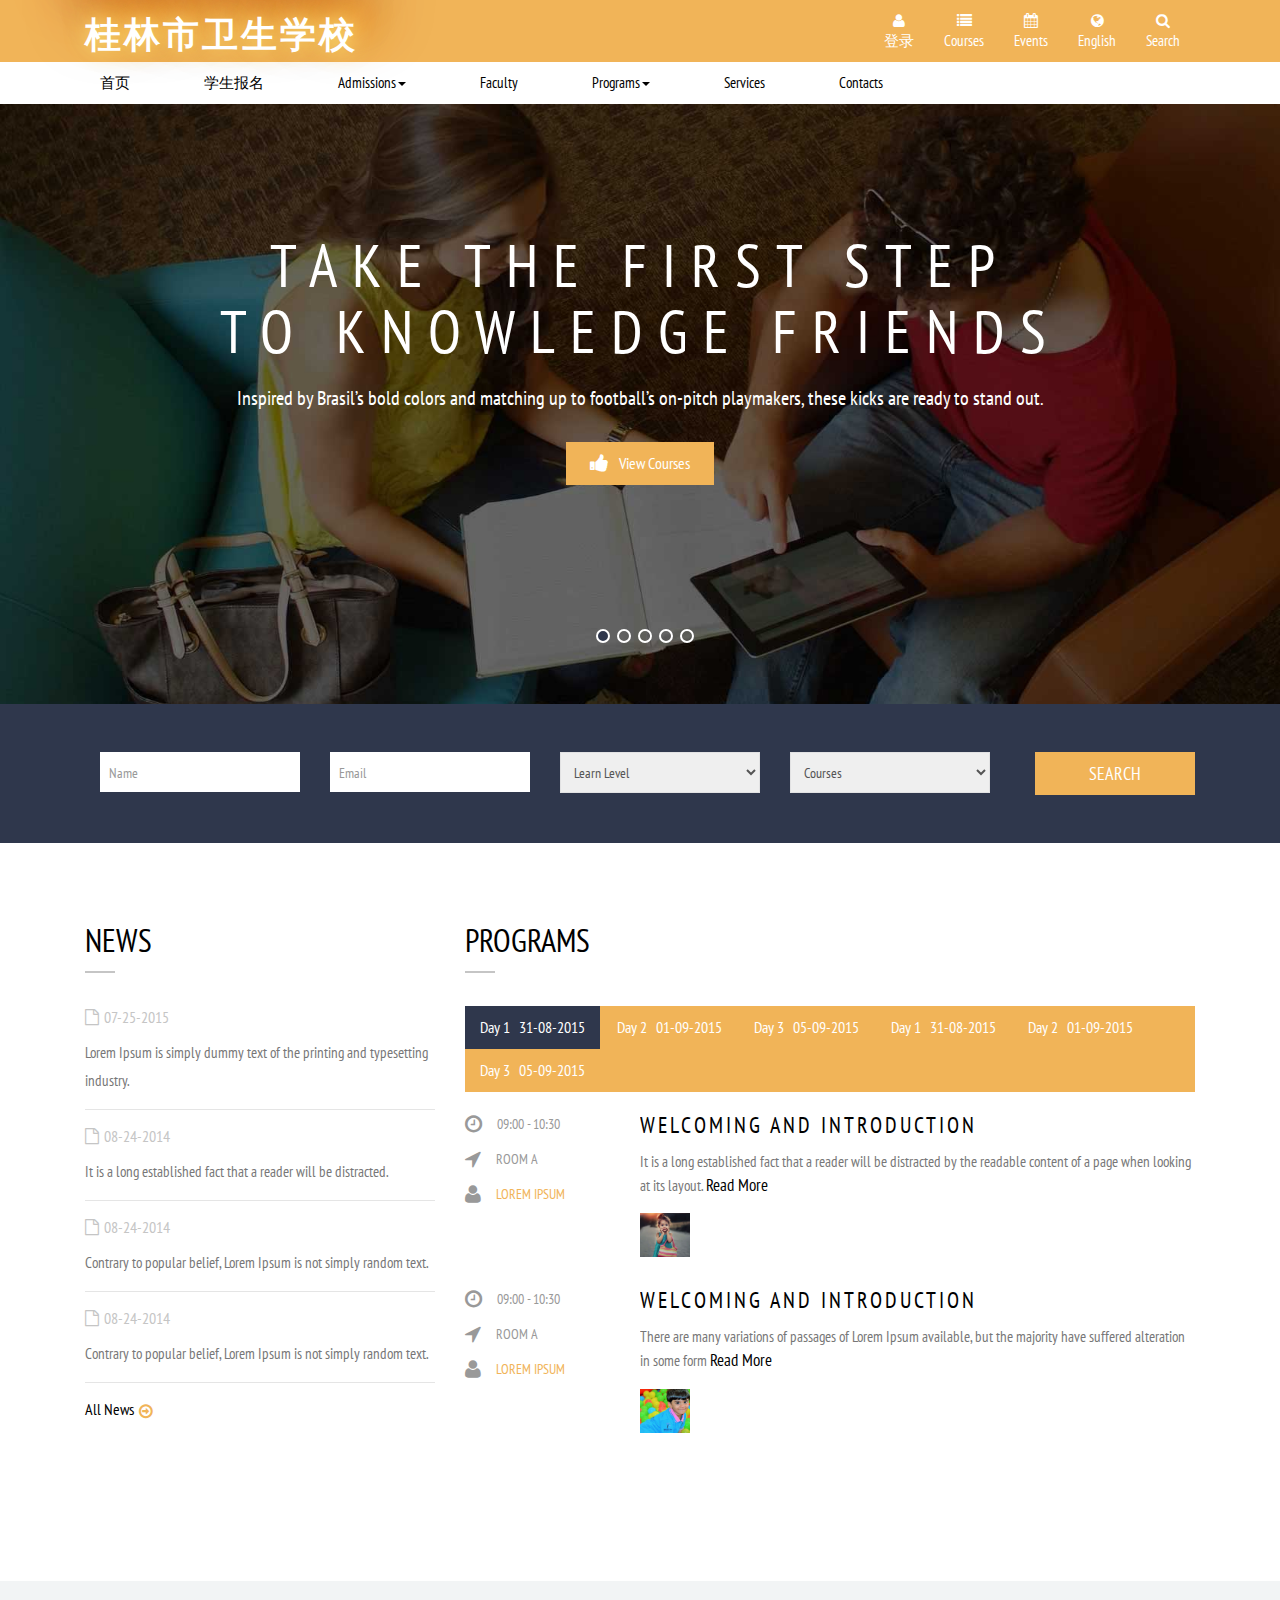
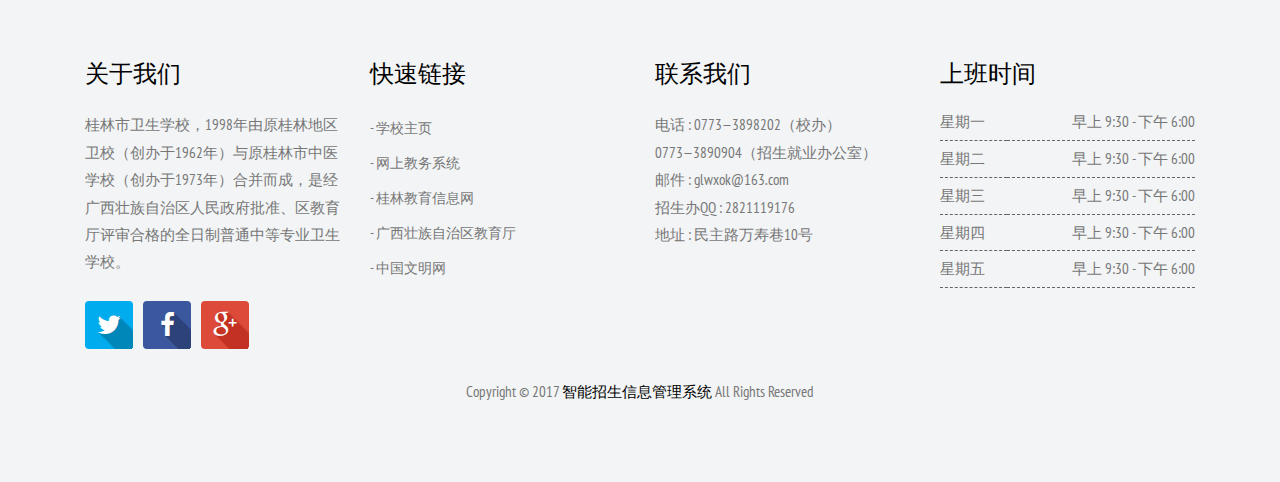
<file: src/main/webapp/demo/index.html>
<!DOCTYPE HTML>
<html>
<head>
<title>首页</title>
<meta name="viewport" content="width=device-width, initial-scale=1">
<meta http-equiv="Content-Type" content="text/html; charset=utf-8" />
<meta name="keywords"
	content="Learn Responsive web template, Bootstrap Web Templates, Flat Web Templates, Andriod Compatible web template, 
Smartphone Compatible web template, free webdesigns for Nokia, Samsung, LG, SonyErricsson, Motorola web design" />
<script type="application/x-javascript">
	 addEventListener("load", function() { setTimeout(hideURLbar, 0); }, false); function hideURLbar(){ window.scrollTo(0,1); } 
</script>
<link href="css/bootstrap-3.1.1.min.css" rel='stylesheet'
	type='text/css' />
<!-- jQuery (necessary for Bootstrap's JavaScript plugins) -->
<script src="js/jquery.min.js"></script>
<script src="js/bootstrap.min.js"></script>
<!-- Custom Theme files -->
<link href="css/style.css" rel='stylesheet' type='text/css' />
<link rel="stylesheet" href="css/jquery.countdown.css" />

<link
	href='https://fonts.googleapis.com/css?family=PT+Sans+Narrow:400,700'
	rel='stylesheet' type='text/css'>
<!----font-Awesome----->
<link href="css/font-awesome.css" rel="stylesheet">
<!----font-Awesome----->
<script>
	$(document).ready(function() {
		$(".dropdown").hover(function() {
			$('.dropdown-menu', this).stop(true, true).slideDown("fast");
			$(this).toggleClass('open');
		}, function() {
			$('.dropdown-menu', this).stop(true, true).slideUp("fast");
			$(this).toggleClass('open');
		});
	});
</script>
</head>
<body>
	<nav class="navbar navbar-default" role="navigation">
		<div class="container">
			<div class="navbar-header">
				<button type="button" class="navbar-toggle collapsed"
					data-toggle="collapse" data-target="#bs-example-navbar-collapse-1">
					<span class="sr-only">切换导航</span> <span class="icon-bar"></span> <span
						class="icon-bar"></span> <span class="icon-bar"></span>
				</button>
				<a class="navbar-brand" href="index.html"><span
					class="logo-text">桂林市卫生学校</span></a>
			</div>
			<!--/.navbar-header-->
			<div class="navbar-collapse collapse"
				id="bs-example-navbar-collapse-1" style="height: 1px;">
				<ul class="nav navbar-nav">
					<li class="dropdown"><a href="login.html"><i
							class="fa fa-user"></i><span>登录</span></a></li>
					<li class="dropdown"><a href="#" class="dropdown-toggle"
						data-toggle="dropdown"><i class="fa fa-list"></i><span>Courses</span></a>
						<ul class="dropdown-menu">
							<li><a href="courses.html">Courses Categories</a></li>
							<li><a href="courses.html">Courses list</a></li>
							<li><a href="course_detail.html">Courses detail</a></li>
						</ul></li>
					<li class="dropdown"><a href="#" class="dropdown-toggle"
						data-toggle="dropdown"><i class="fa fa-calendar"></i><span>Events</span></a>
						<ul class="dropdown-menu">
							<li><a href="events.html">Event1</a></li>
							<li><a href="events.html">Event2</a></li>
							<li><a href="events.html">Event3</a></li>
						</ul></li>
					<li class="dropdown"><a href="#" class="dropdown-toggle"
						data-toggle="dropdown"><i class="fa fa-globe"></i><span>English</span></a>
						<ul class="dropdown-menu">
							<li><a href="#"><span><i class="flags us"></i><span>English</span></span></a></li>
							<li><a href="#"><span><i class="flags newzland"></i><span>Newzland</span></span></a></li>
						</ul></li>
					<li class="dropdown"><a href="#" class="dropdown-toggle"
						data-toggle="dropdown"><i class="fa fa-search"></i><span>Search</span></a>
						<ul class="dropdown-menu search-form">
							<form>
								<input type="text" class="search-text" name="s"
									placeholder="Search...">
								<button type="submit" class="search-submit">
									<i class="fa fa-search"></i>
								</button>
							</form>
						</ul></li>
				</ul>
			</div>
			<div class="clearfix"></div>
		</div>
		<!--/.navbar-collapse-->
	</nav>
	<nav class="navbar nav_bottom" role="navigation">
		<div class="container">
			<!-- Brand and toggle get grouped for better mobile display -->
			<div class="navbar-header nav_2">
				<button type="button" class="navbar-toggle collapsed navbar-toggle1"
					data-toggle="collapse" data-target="#bs-megadropdown-tabs">
					<span class="sr-only">切换导航</span> <span class="icon-bar"></span> <span
						class="icon-bar"></span> <span class="icon-bar"></span>
				</button>
				<a class="navbar-brand" href="#"></a>
			</div>
			<!-- Collect the nav links, forms, and other content for toggling -->
			<div class="collapse navbar-collapse" id="bs-megadropdown-tabs">
				<ul class="nav navbar-nav nav_1">
					<li><a href="index.html">首页</a></li>
					<li><a href="studentSignup.html">学生报名</a></li>
					<li class="dropdown mega-dropdown active"><a href="#"
						class="dropdown-toggle" data-toggle="dropdown">Admissions<span
							class="caret"></span></a>
						<div class="dropdown-menu mega-dropdown-menu">
							<div class="container-fluid">
								<!-- Tab panes -->
								<div class="tab-content">
									<div class="tab-pane active" id="men">
										<ul class="nav-list list-inline">
											<li><a href="admission.html"><img
													src="images/t7.jpg" class="img-responsive" alt="" /></a></li>
											<li><a href="admission.html"><img
													src="images/t8.jpg" class="img-responsive" alt="" /></a></li>
											<li><a href="admission.html"><img
													src="images/t9.jpg" class="img-responsive" alt="" /></a></li>
											<li><a href="admission.html"><img
													src="images/t1.jpg" class="img-responsive" alt="" /></a></li>
										</ul>
									</div>
									<div class="tab-pane" id="women">
										<ul class="nav-list list-inline">
											<li><a href="admission.html"><img
													src="images/t1.jpg" class="img-responsive" alt="" /></a></li>
											<li><a href="admission.html"><img
													src="images/t2.jpg" class="img-responsive" alt="" /></a></li>
											<li><a href="admission.html"><img
													src="images/t3.jpg" class="img-responsive" alt="" /></a></li>
											<li><a href="admission.html"><img
													src="images/t4.jpg" class="img-responsive" alt="" /></a></li>
											<li><a href="admission.html"><img
													src="images/t5.jpg" class="img-responsive" alt="" /></a></li>
											<li><a href="admission.html"><img
													src="images/t6.jpg" class="img-responsive" alt="" /></a></li>
										</ul>
									</div>
								</div>
							</div>
							<!-- Nav tabs -->
							<ul class="nav nav-tabs" role="tablist">
								<li class="active"><a href="#men" role="tab"
									data-toggle="tab">School</a></li>
								<li><a href="#women" role="tab" data-toggle="tab">College</a></li>
							</ul>
						</div></li>
					<li><a href="faculty.html">Faculty</a></li>
					<li class="dropdown"><a href="#" class="dropdown-toggle"
						data-toggle="dropdown">Programs<span class="caret"></span></a>
						<ul class="dropdown-menu" role="menu">
							<li><a href="terms.html">Terms of use</a></li>
							<li><a href="shortcodes.html">Shortcodes</a></li>
							<li><a href="faq.html">Faq</a></li>
						</ul></li>
					<li><a href="services.html">Services</a></li>
					<li class="last"><a href="contact.html">Contacts</a></li>
				</ul>
			</div>
			<!-- /.navbar-collapse -->
		</div>
	</nav>
	<!-- banner -->
	<div class="banner">
		<!-- banner Slider starts Here -->
		<script src="js/responsiveslides.min.js"></script>
		<script>
			// You can also use "$(window).load(function() {"
			$(function() {
				// Slideshow 4
				$("#slider3").responsiveSlides({
					auto : true,
					pager : true,
					nav : true,
					speed : 500,
					namespace : "callbacks",
					before : function() {
						$('.events').append("<li>before event fired.</li>");
					},
					after : function() {
						$('.events').append("<li>after event fired.</li>");
					}
				});

			});
		</script>
		<!--//End-slider-script -->
		<div id="top" class="callbacks_container">
			<ul class="rslides" id="slider3">
				<li>
					<div class="banner-bg">
						<div class="container">
							<div class="banner-info">
								<h3>
									Take the first step<span>to knowledge friends</span>
								</h3>
								<p>Inspired by Brasil’s bold colors and matching up to
									football’s on-pitch playmakers, these kicks are ready to stand
									out.</p>
								<a href="courses.html"><i class="fa fa-thumbs-up icon_1"
									style="font-size: 20px; transition: color 0.2s ease 0s, border-color 0.2s ease 0s, background-color 0.2s ease 0s; min-height: 0px; min-width: 0px; line-height: 20px; border-width: 0px 2px 0px 0px; margin: 0px; padding: 0px 10px 0 0; letter-spacing: 0px;"></i>View
									Courses</a>
							</div>
						</div>
					</div>
				</li>
				<li>
					<div class="banner-bg banner-img2">
						<div class="container">
							<div class="banner-info">
								<h3>
									Stay in touch<span>Lorem Ipsum</span>
								</h3>
								<p>Inspired by bold colors and matching up to football’s
									on-pitch playmakers, these kicks are ready to stand out.</p>
								<a href="courses.html"><i class="fa fa-thumbs-up icon_1"
									style="font-size: 20px; transition: color 0.2s ease 0s, border-color 0.2s ease 0s, background-color 0.2s ease 0s; min-height: 0px; min-width: 0px; line-height: 20px; border-width: 0px 2px 0px 0px; margin: 0px; padding: 0px 10px 0 0; letter-spacing: 0px;"></i>View
									Courses</a>
							</div>
						</div>
					</div>
				</li>
				<li>
					<div class="banner-bg banner-img">
						<div class="container">
							<div class="banner-info">
								<h3>
									therefore always<span>looks reasonable</span>
								</h3>
								<p>Inspired by Brasil’s bold colors and matching up to
									football’s on-pitch playmakers, these Brasil’s kicks are ready
									to stand out.</p>
								<a href="courses.html"><i class="fa fa-thumbs-up icon_1"
									style="font-size: 20px; transition: color 0.2s ease 0s, border-color 0.2s ease 0s, background-color 0.2s ease 0s; min-height: 0px; min-width: 0px; line-height: 20px; border-width: 0px 2px 0px 0px; margin: 0px; padding: 0px 10px 0 0; letter-spacing: 0px;"></i>View
									Courses</a>
							</div>
						</div>
					</div>
				</li>
				<li>
					<div class="banner-bg">
						<div class="container">
							<div class="banner-info">
								<h3>
									dolore magna<span>eaque ipsa</span>
								</h3>
								<p>Inspired by bold colors and matching up to football’s
									on-pitch playmakers, these kicks are ready to stand out.</p>
								<a href="courses.html"><i class="fa fa-thumbs-up icon_1"
									style="font-size: 20px; transition: color 0.2s ease 0s, border-color 0.2s ease 0s, background-color 0.2s ease 0s; min-height: 0px; min-width: 0px; line-height: 20px; border-width: 0px 2px 0px 0px; margin: 0px; padding: 0px 10px 0 0; letter-spacing: 0px;"></i>View
									Courses</a>
							</div>
						</div>
					</div>
				</li>
				<li>
					<div class="banner-bg banner-img2">
						<div class="container">
							<div class="banner-info">
								<h3>
									trivial example,<span>who chooses</span>
								</h3>
								<p>Inspired by Brasil’s bold colors and matching up to
									football’s on-pitch playmakers, these kicks Brasil’s are ready
									to stand out.</p>
								<a href="courses.html"><i class="fa fa-thumbs-up icon_1"
									style="font-size: 20px; transition: color 0.2s ease 0s, border-color 0.2s ease 0s, background-color 0.2s ease 0s; min-height: 0px; min-width: 0px; line-height: 20px; border-width: 0px 2px 0px 0px; margin: 0px; padding: 0px 10px 0 0; letter-spacing: 0px;"></i>View
									Courses</a>
							</div>
						</div>
					</div>
				</li>

			</ul>
		</div>
	</div>
	<!-- //banner -->
	<div class="copyrights">
		Collect from <a href="http://www.cssmoban.com/">手机网站模板</a>
	</div>
	<div class="details">
		<div class="container">
			<div class="col-sm-10 dropdown-buttons">
				<div class="col-sm-3 dropdown-button">
					<div class="input-group">
						<input class="form-control has-dark-background" name="slider-name"
							id="slider-name" placeholder="Name" type="text" required="">
					</div>
				</div>
				<div class="col-sm-3 dropdown-button">
					<div class="input-group">
						<input class="form-control has-dark-background" name="slider-name"
							id="slider-name" placeholder="Email" type="text" required="">
					</div>
				</div>
				<div class="col-sm-3 dropdown-button">
					<div class="section_1">
						<select id="country" onChange="change_country(this.value)"
							class="frm-field required">
							<option value="null">Learn Level</option>
							<option value="null">Bignner</option>
							<option value="AX">Advanced</option>
							<option value="AX">Intermediate</option>
						</select>
					</div>
				</div>
				<div class="col-sm-3 dropdown-button">
					<div class="section_1">
						<select id="country" onChange="change_country(this.value)"
							class="frm-field required">
							<option value="null">Courses</option>
							<option value="null">Finance</option>
							<option value="AX">Marketing</option>
							<option value="AX">Science</option>
						</select>
					</div>
				</div>
				<div class="clearfix"></div>
			</div>
			<div class="col-sm-2 submit_button">
				<form>
					<input type="submit" value="Search">
				</form>
			</div>
			<div class="clearfix"></div>
		</div>
	</div>
	<div class="grid_1">
		<div class="container">
			<div class="col-md-4">
				<div class="news">
					<h1>News</h1>
					<div class="section-content">
						<article>
							<figure class="date">
								<i class="fa fa-file-o"></i>07-25-2015
							</figure>
							<a href="#">Lorem Ipsum is simply dummy text of the printing
								and typesetting industry.</a>
						</article>
						<article>
							<figure class="date">
								<i class="fa fa-file-o"></i>08-24-2014
							</figure>
							<a href="#">It is a long established fact that a reader will
								be distracted.</a>
						</article>
						<article>
							<figure class="date">
								<i class="fa fa-file-o"></i>08-24-2014
							</figure>
							<a href="#">Contrary to popular belief, Lorem Ipsum is not
								simply random text.</a>
						</article>
						<article>
							<figure class="date">
								<i class="fa fa-file-o"></i>08-24-2014
							</figure>
							<a href="#">Contrary to popular belief, Lorem Ipsum is not
								simply random text.</a>
						</article>

					</div>
					<!-- /.section-content -->
					<a href="#" class="read-more">All News</a>
				</div>
				<!-- /.news-small -->
			</div>
			<div class="col-md-8 grid_1_right">
				<h2>Programs</h2>
				<div class="but_list">
					<div class="bs-example bs-example-tabs" role="tabpanel"
						data-example-id="togglable-tabs">
						<ul id="myTab" class="nav nav-tabs nav-tabs1" role="tablist">
							<li role="presentation" class="active"><a href="#home"
								id="home-tab" role="tab" data-toggle="tab" aria-controls="home"
								aria-expanded="true">Day 1&nbsp;&nbsp;&nbsp;31-08-2015</a></li>
							<li role="presentation"><a href="#profile" role="tab"
								id="profile-tab" data-toggle="tab" aria-controls="profile">Day
									2&nbsp;&nbsp;&nbsp;01-09-2015</a></li>
							<li role="presentation"><a href="#profile1" role="tab"
								id="profile-tab1" data-toggle="tab" aria-controls="profile1">Day
									3&nbsp;&nbsp;&nbsp;05-09-2015</a></li>
							<li role="presentation"><a href="#home"
								id="home-tab" role="tab" data-toggle="tab" aria-controls="home"
								aria-expanded="true">Day 1&nbsp;&nbsp;&nbsp;31-08-2015</a></li>
							<li role="presentation"><a href="#profile" role="tab"
								id="profile-tab" data-toggle="tab" aria-controls="profile">Day
									2&nbsp;&nbsp;&nbsp;01-09-2015</a></li>
							<li role="presentation"><a href="#profile1" role="tab"
								id="profile-tab1" data-toggle="tab" aria-controls="profile1">Day
									3&nbsp;&nbsp;&nbsp;05-09-2015</a></li>
						</ul>
						<div id="myTabContent" class="tab-content">
							<div role="tabpanel" class="tab-pane fade in active" id="home"
								aria-labelledby="home-tab">
								<div class="events_box">
									<div class="event_left">
										<div class="event_left-item">
											<div class="icon_2">
												<i class="fa fa-clock-o"></i>09:00 - 10:30
											</div>
											<div class="icon_2">
												<i class="fa fa-location-arrow"></i>Room A
											</div>
											<div class="icon_2">
												<div class="speaker">
													<i class="fa fa-user"></i>
													<div class="speaker_item">
														<a href="#">Lorem Ipsum</a>
													</div>
													<div class="clearfix"></div>
												</div>
											</div>
										</div>
									</div>
									<div class="event_right">
										<h3>
											<a href="#">Welcoming and introduction</a>
										</h3>
										<p>
											It is a long established fact that a reader will be
											distracted by the readable content of a page when looking at
											its layout. <a href="#">Read More</a>
										</p>
										<img src="images/t9.jpg" class="img-responsive" alt="" />
									</div>
									<div class="clearfix"></div>
								</div>
								<div class="events_box">
									<div class="event_left">
										<div class="event_left-item">
											<div class="icon_2">
												<i class="fa fa-clock-o"></i>09:00 - 10:30
											</div>
											<div class="icon_2">
												<i class="fa fa-location-arrow"></i>Room A
											</div>
											<div class="icon_2">
												<div class="speaker">
													<i class="fa fa-user"></i>
													<div class="speaker_item">
														<a href="#">Lorem Ipsum</a>
													</div>
													<div class="clearfix"></div>
												</div>
											</div>
										</div>
									</div>
									<div class="event_right">
										<h3>
											<a href="#">Welcoming and introduction</a>
										</h3>
										<p>
											There are many variations of passages of Lorem Ipsum
											available, but the majority have suffered alteration in some
											form <a href="#">Read More</a>
										</p>
										<img src="images/t5.jpg" class="img-responsive" alt="" />
									</div>
									<div class="clearfix"></div>
								</div>
							</div>
							<div role="tabpanel" class="tab-pane fade" id="profile"
								aria-labelledby="profile-tab">
								<div class="events_box">
									<div class="event_left">
										<div class="event_left-item">
											<div class="icon_2">
												<i class="fa fa-clock-o"></i>09:00 - 10:30
											</div>
											<div class="icon_2">
												<i class="fa fa-location-arrow"></i>Room A
											</div>
											<div class="icon_2">
												<div class="speaker">
													<i class="fa fa-user"></i>
													<div class="speaker_item">
														<a href="#">Lorem Ipsum</a>
													</div>
													<div class="clearfix"></div>
												</div>
											</div>
										</div>
									</div>
									<div class="event_right">
										<h3>
											<a href="#">Welcoming and introduction</a>
										</h3>
										<p>
											There are many variations of passages of Lorem Ipsum
											available, but the majority have suffered alteration in some
											form <a href="#">Read More</a>
										</p>
										<img src="images/t8.jpg" class="img-responsive" alt="" />
									</div>
									<div class="clearfix"></div>
								</div>
								<div class="events_box">
									<div class="event_left">
										<div class="event_left-item">
											<div class="icon_2">
												<i class="fa fa-clock-o"></i>09:00 - 10:30
											</div>
											<div class="icon_2">
												<i class="fa fa-location-arrow"></i>Room A
											</div>
											<div class="icon_2">
												<div class="speaker">
													<i class="fa fa-user"></i>
													<div class="speaker_item">
														<a href="#">Lorem Ipsum</a>
													</div>
													<div class="clearfix"></div>
												</div>
											</div>
										</div>
									</div>
									<div class="event_right">
										<h3>
											<a href="#">Welcoming and introduction</a>
										</h3>
										<p>
											Contrary to popular belief, Lorem Ipsum is not simply random
											text. It has roots in a piece of classical Latin literature <a
												href="#">Read More</a>
										</p>
										<img src="images/t2.jpg" class="img-responsive" alt="" />
									</div>
									<div class="clearfix"></div>
								</div>
							</div>
							<div role="tabpanel" class="tab-pane fade" id="profile1"
								aria-labelledby="profile-tab1">
								<div class="events_box">
									<div class="event_left">
										<div class="event_left-item">
											<div class="icon_2">
												<i class="fa fa-clock-o"></i>09:00 - 10:30
											</div>
											<div class="icon_2">
												<i class="fa fa-location-arrow"></i>Room A
											</div>
											<div class="icon_2">
												<div class="speaker">
													<i class="fa fa-user"></i>
													<div class="speaker_item">
														<a href="#">Lorem Ipsum</a>
													</div>
													<div class="clearfix"></div>
												</div>
											</div>
										</div>
									</div>
									<div class="event_right">
										<h3>
											<a href="#">Welcoming and introduction</a>
										</h3>
										<p>
											But I must explain to you how all this mistaken idea of
											denouncing pleasure and praising pain was born and I will
											give you a complete account of the system, and expound the
											actual teachings <a href="#">Read More</a>
										</p>
										<img src="images/t7.jpg" class="img-responsive" alt="" />
									</div>
									<div class="clearfix"></div>
								</div>
								<div class="events_box">
									<div class="event_left">
										<div class="event_left-item">
											<div class="icon_2">
												<i class="fa fa-clock-o"></i>09:00 - 10:30
											</div>
											<div class="icon_2">
												<i class="fa fa-location-arrow"></i>Room A
											</div>
											<div class="icon_2">
												<div class="speaker">
													<i class="fa fa-user"></i>
													<div class="speaker_item">
														<a href="#">Lorem Ipsum</a>
													</div>
													<div class="clearfix"></div>
												</div>
											</div>
										</div>
									</div>
									<div class="event_right">
										<h3>
											<a href="#">Welcoming and introduction</a>
										</h3>
										<p>
											Vestibulum id ligula porta felis euismod semper. Nullam quis
											risus eget urna mollis ornare vel eu leo. Donec ullamcorper
											nulla non metus auctor fringilla. Aenean lacinia bibendum
											nulla sed consectetur.... <a href="#">Read More</a>
										</p>
										<img src="images/t4.jpg" class="img-responsive" alt="" />
									</div>
									<div class="clearfix"></div>
								</div>
							</div>
						</div>
					</div>
				</div>
			</div>
			<div class="clearfix"></div>
		</div>
	</div>
	<!-- <div class="bottom_content">
		<h3>Our Projects</h3>
		<div class="grid_2">
			<div class="col-md-4 portfolio-left">
				<div class="portfolio-img event-img">
					<img src="images/t15.jpg" class="img-responsive" alt="" />
					<div class="over-image"></div>
				</div>
				<div class="portfolio-description">
					<h4>
						<a href="#">Lorem Ipsum</a>
					</h4>
					<p>Mauris diam massa, malesuada a sapien in, semper vehicula
						erat. Vivamus sagittis leo a ullamcorper ultricies. Suspendisse
						placerat mattis arcu nec por</p>
					<span> <a href="students.html">School Studies</a> <a
						href="students.html">College Studies</a>
					</span> <a href="events.html"> <span><i
							class="fa fa-chain chain_1"></i>VIEW PROJECT</span>
					</a>
				</div>
				<div class="clearfix"></div>
			</div>
			<div class="col-md-4 portfolio-left">
				<div class="portfolio-img event-img">
					<img src="images/t10.jpg" class="img-responsive" alt="" />
					<div class="over-image"></div>
				</div>
				<div class="portfolio-description">
					<h4>
						<a href="#">Lorem Ipsum</a>
					</h4>
					<p>Mauris diam massa, malesuada a sapien in, semper vehicula
						erat. Vivamus sagittis leo a ullamcorper ultricies. Suspendisse
						placerat mattis arcu nec por</p>
					<span> <a href="students.html">School Studies</a> <a
						href="students.html">College Studies</a>
					</span> <a href="events.html"> <span><i
							class="fa fa-chain chain_1"></i>VIEW PROJECT</span>
					</a>
				</div>
				<div class="clearfix"></div>
			</div>
			<div class="col-md-4 portfolio-left">
				<div class="portfolio-img event-img">
					<img src="images/t12.jpg" class="img-responsive" alt="" />
					<div class="over-image"></div>
				</div>
				<div class="portfolio-description">
					<h4>
						<a href="#">Lorem Ipsum</a>
					</h4>
					<p>Mauris diam massa, malesuada a sapien in, semper vehicula
						erat. Vivamus sagittis leo a ullamcorper ultricies. Suspendisse
						placerat mattis arcu nec por</p>
					<span> <a href="students.html">School Studies</a> <a
						href="students.html">College Studies</a>
					</span> <a href="events.html"> <span><i
							class="fa fa-chain chain_1"></i>VIEW PROJECT</span>
					</a>
				</div>
				<div class="clearfix"></div>
			</div>
			<div class="clearfix"></div>
		</div>
		<div class="grid_3">
			<div class="col-md-4 portfolio-left">
				<div class="portfolio-img event-img">
					<img src="images/t11.jpg" class="img-responsive" alt="" />
					<div class="over-image"></div>
				</div>
				<div class="portfolio-description">
					<h4>
						<a href="#">Lorem Ipsum</a>
					</h4>
					<p>Mauris diam massa, malesuada a sapien in, semper vehicula
						erat. Vivamus sagittis leo a ullamcorper ultricies. Suspendisse
						placerat mattis arcu nec por</p>
					<span> <a href="students.html">School Studies</a> <a
						href="students.html">College Studies</a>
					</span> <a href="events.html"> <span><i
							class="fa fa-chain chain_1"></i>VIEW PROJECT</span>
					</a>
				</div>
				<div class="clearfix"></div>
			</div>
			<div class="col-md-4 portfolio-left">
				<div class="portfolio-img event-img">
					<img src="images/t14.jpg" class="img-responsive" alt="" />
					<div class="over-image"></div>
				</div>
				<div class="portfolio-description">
					<h4>
						<a href="#">Lorem Ipsum</a>
					</h4>
					<p>Mauris diam massa, malesuada a sapien in, semper vehicula
						erat. Vivamus sagittis leo a ullamcorper ultricies. Suspendisse
						placerat mattis arcu nec por</p>
					<span> <a href="students.html">School Studies</a> <a
						href="students.html">College Studies</a>
					</span> <a href="events.html"> <span><i
							class="fa fa-chain chain_1"></i>VIEW PROJECT</span>
					</a>
				</div>
				<div class="clearfix"></div>
			</div>
			<div class="col-md-4 portfolio-left">
				<div class="portfolio-img event-img">
					<img src="images/t13.jpg" class="img-responsive" alt="" />
					<div class="over-image"></div>
				</div>
				<div class="portfolio-description">
					<h4>
						<a href="#">Lorem Ipsum</a>
					</h4>
					<p>Mauris diam massa, malesuada a sapien in, semper vehicula
						erat. Vivamus sagittis leo a ullamcorper ultricies. Suspendisse
						placerat mattis arcu nec por</p>
					<span> <a href="students.html">School Studies</a> <a
						href="students.html">College Studies</a>
					</span> <a href="events.html"> <span><i
							class="fa fa-chain chain_1"></i>VIEW PROJECT</span>
					</a>
				</div>
				<div class="clearfix"></div>
			</div>
			<div class="clearfix"></div>
		</div>
	</div> -->
	<div class="footer">
		<div class="container">
			<div class="col-md-3 grid_4">
				<h3>关于我们</h3>
				<p>桂林市卫生学校，1998年由原桂林地区卫校（创办于1962年）与原桂林市中医学校（创办于1973年）合并而成，是经广西壮族自治区人民政府批准、区教育厅评审合格的全日制普通中等专业卫生学校。</p>
				<ul class="social-nav icons_2 clearfix">
					<li><a href="#" class="twitter"><i class="fa fa-twitter"></i></a></li>
					<li><a href="#" class="facebook"> <i
							class="fa fa-facebook"></i></a></li>
					<li><a href="#" class="google-plus"><i
							class="fa fa-google-plus"></i></a></li>
				</ul>
			</div>
			<div class="col-md-3 grid_4">
				<h3>快速链接</h3>
				<ul class="footer_list">
					<li><a href="http://www.glswx.com.cn/Index.asp">- 学校主页</a></li>
					<li><a
						href="http://219.159.78.2:81/NewPage/Login.aspx?ReturnUrl=%2f">-
							网上教务系统</a></li>
					<li><a href="http://www.gledu.cn/">- 桂林教育信息网</a></li>
					<li><a href="http://www.gxedu.gov.cn/">- 广西壮族自治区教育厅</a></li>
					<li><a href="http://www.wenming.cn/">- 中国文明网</a></li>
				</ul>
			</div>
			<div class="col-md-3 grid_4">
				<h3>联系我们</h3>
				<address>
					<abbr>电话 : </abbr> 0773—3898202（校办） <br> 0773—3890904（招生就业办公室）
					<br> <abbr>邮件 : </abbr> glwxok@163.com <br> <abbr>招生办QQ
						: </abbr> 2821119176 <br> <abbr>地址 : </abbr> 民主路万寿巷10号 <br>
				</address>
			</div>
			<div class="col-md-3 grid_4">
				<h3>上班时间</h3>
				<table class="table_working_hours">
					<tbody>
						<tr class="opened_1">
							<td class="day_label">星期一</td>
							<td class="day_value">早上 9:30 - 下午 6:00</td>
						</tr>
						<tr class="opened">
							<td class="day_label">星期二</td>
							<td class="day_value">早上 9:30 - 下午 6:00</td>
						</tr>
						<tr class="opened">
							<td class="day_label">星期三</td>
							<td class="day_value">早上 9:30 - 下午 6:00</td>
						</tr>
						<tr class="opened">
							<td class="day_label">星期四</td>
							<td class="day_value">早上 9:30 - 下午 6:00</td>
						</tr>
						<tr class="opened">
							<td class="day_label">星期五</td>
							<td class="day_value">早上 9:30 - 下午 6:00</td>
						</tr>
					</tbody>
				</table>
			</div>
			<div class="clearfix"></div>
			<div class="copy">
				<p>
					Copyright &copy; 2017 <a href="" target="_blank">智能招生信息管理系统</a> All
					Rights Reserved
				</p>
			</div>
		</div>
	</div>
	<script src="js/jquery.countdown.js"></script>
	<script src="js/script.js"></script>
</body>
</html>
</file>
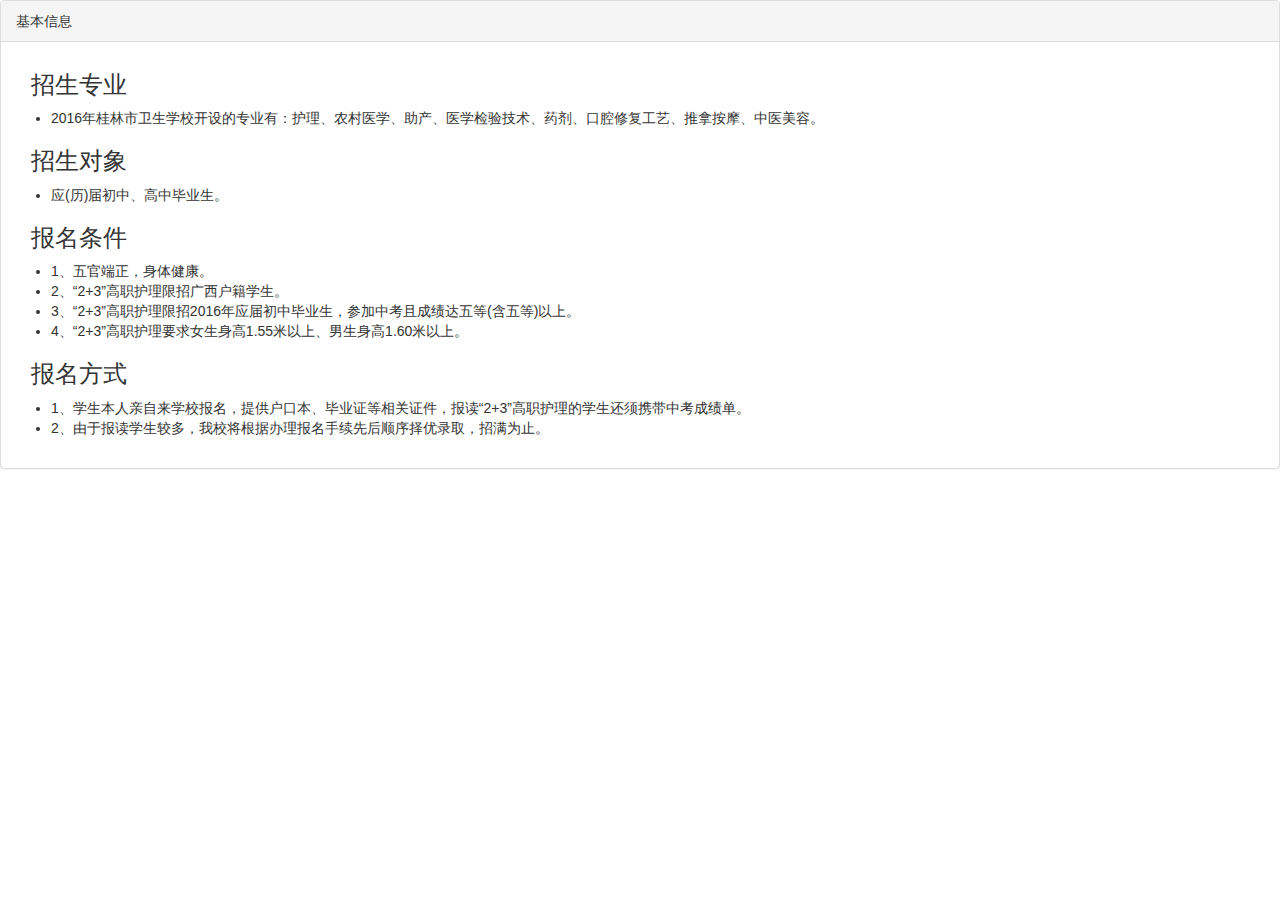
<file: src/main/webapp/main.html>
<!DOCTYPE html>
<html>
<head>
<meta charset="utf-8">
<meta http-equiv="X-UA-Compatible" content="IE=edge">
<title>欢迎页</title>
<meta
	content="width=device-width, initial-scale=1, maximum-scale=1, user-scalable=no"
	name="viewport">
<link rel="stylesheet" href="static/css/bootstrap.min.css">
</head>
<body>
		<div class="panel panel-default">
			<div class="panel-heading">基本信息</div>
			<div style="padding: 10px 0 20px 10px;">
				<h3>&nbsp;&nbsp;&nbsp;招生专业</h3>
				<ul>
					<li>2016年桂林市卫生学校开设的专业有：护理、农村医学、助产、医学检验技术、药剂、口腔修复工艺、推拿按摩、中医美容。</li>
				</ul>

				<h3>&nbsp;&nbsp;&nbsp;招生对象</h3>
				<ul>
					<li>应(历)届初中、高中毕业生。</li>
				</ul>

				<h3>&nbsp;&nbsp;&nbsp;报名条件</h3>
				<ul>
					<li>1、五官端正，身体健康。</li>
					<li>2、“2+3”高职护理限招广西户籍学生。</li>
					<li>3、“2+3”高职护理限招2016年应届初中毕业生，参加中考且成绩达五等(含五等)以上。</li>
					<li>4、“2+3”高职护理要求女生身高1.55米以上、男生身高1.60米以上。</li>
				</ul>

				<h3>&nbsp;&nbsp;&nbsp;报名方式</h3>
				<ul>
					<li>1、学生本人亲自来学校报名，提供户口本、毕业证等相关证件，报读“2+3”高职护理的学生还须携带中考成绩单。</li>
					<li>2、由于报读学生较多，我校将根据办理报名手续先后顺序择优录取，招满为止。</li>
				</ul>

			</div>
		</div>
</body>
</html>
</file>
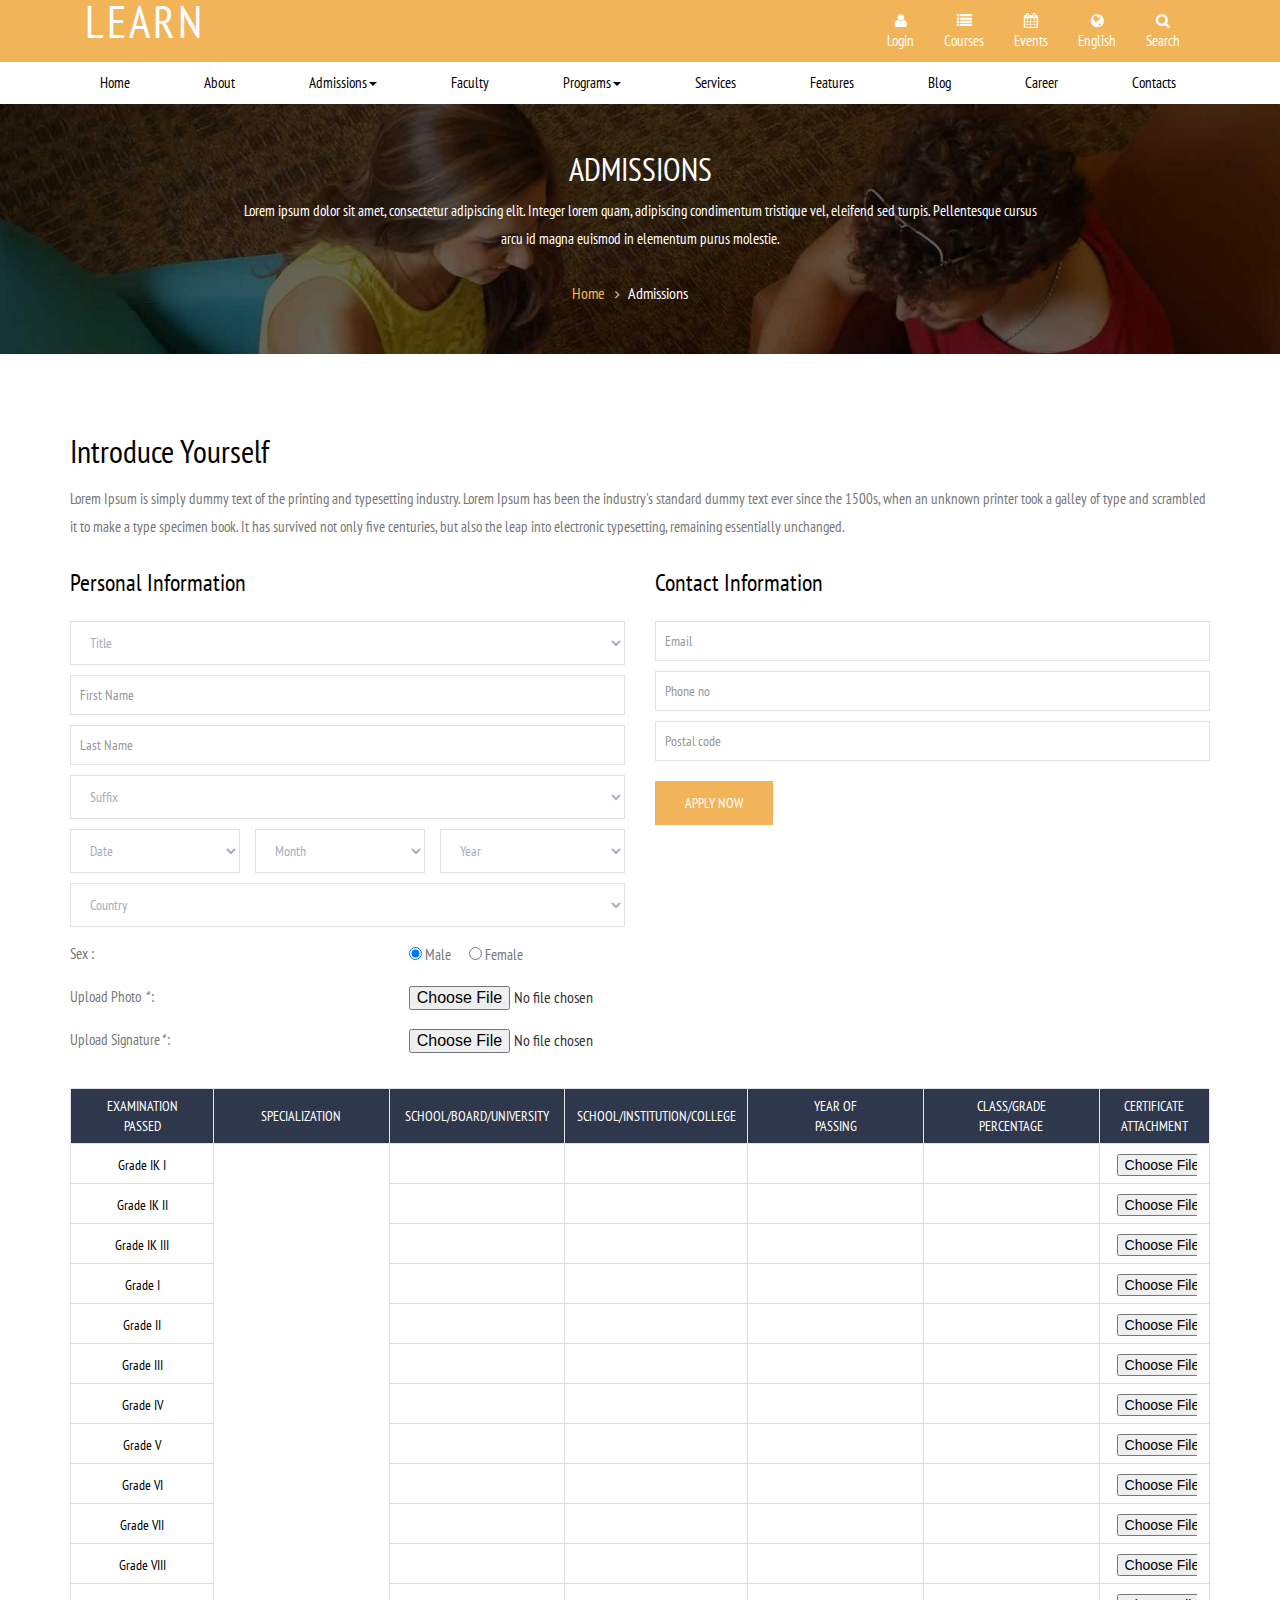
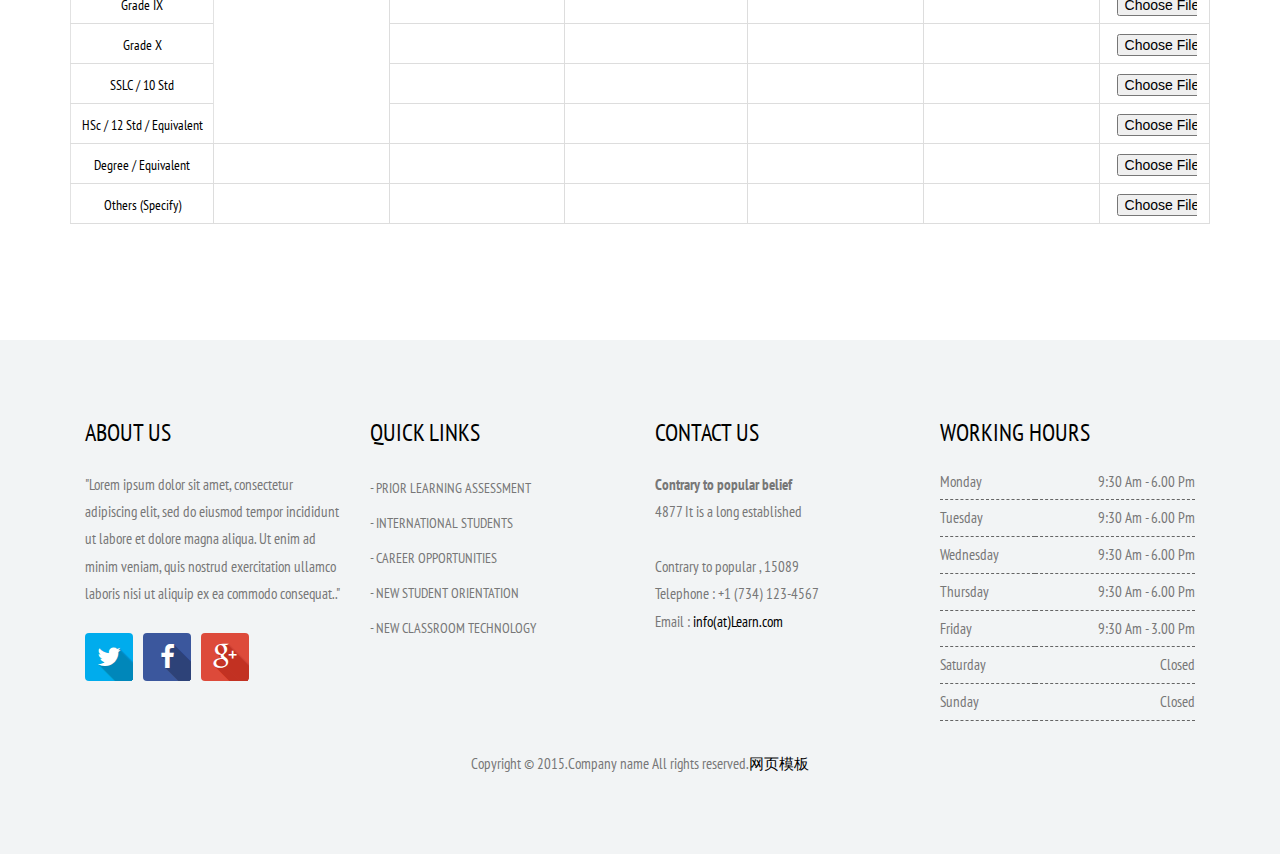
<file: src/main/webapp/demo/admission.html>
<!DOCTYPE HTML>
<html>
<head>
<title>Admission</title>
<meta name="viewport" content="width=device-width, initial-scale=1">
<meta http-equiv="Content-Type" content="text/html; charset=utf-8" />
<meta name="keywords" content="Learn Responsive web template, Bootstrap Web Templates, Flat Web Templates, Andriod Compatible web template, 
Smartphone Compatible web template, free webdesigns for Nokia, Samsung, LG, SonyErricsson, Motorola web design" />
<script type="application/x-javascript"> addEventListener("load", function() { setTimeout(hideURLbar, 0); }, false); function hideURLbar(){ window.scrollTo(0,1); } </script>
<link href="css/bootstrap-3.1.1.min.css" rel='stylesheet' type='text/css' />
<!-- jQuery (necessary for Bootstrap's JavaScript plugins) -->
<script src="js/jquery.min.js"></script>
<script src="js/bootstrap.min.js"></script>
<!-- Custom Theme files -->
<link href="css/style.css" rel='stylesheet' type='text/css' />
<link rel="stylesheet" href="css/jquery.countdown.css" />
<link href='https://fonts.googleapis.com/css?family=PT+Sans+Narrow:400,700' rel='stylesheet' type='text/css'>
<!----font-Awesome----->
<link href="css/font-awesome.css" rel="stylesheet"> 
<!----font-Awesome----->
<script>
$(document).ready(function(){
    $(".dropdown").hover(            
        function() {
            $('.dropdown-menu', this).stop( true, true ).slideDown("fast");
            $(this).toggleClass('open');        
        },
        function() {
            $('.dropdown-menu', this).stop( true, true ).slideUp("fast");
            $(this).toggleClass('open');       
        }
    );
});
</script>
</head>
<body>
<nav class="navbar navbar-default" role="navigation">
	<div class="container">
	    <div class="navbar-header">
	        <button type="button" class="navbar-toggle collapsed" data-toggle="collapse" data-target="#bs-example-navbar-collapse-1">
		        <span class="sr-only">Toggle navigation</span>
		        <span class="icon-bar"></span>
		        <span class="icon-bar"></span>
		        <span class="icon-bar"></span>
	        </button>
	         <a class="navbar-brand" href="index.html">Learn</a>
	    </div>
	    <!--/.navbar-header-->
	    <div class="navbar-collapse collapse" id="bs-example-navbar-collapse-1" style="height: 1px;">
	        <ul class="nav navbar-nav">
		        <li class="dropdown">
		            <a href="login.html"><i class="fa fa-user"></i><span>Login</span></a>
		        </li>
		        <li class="dropdown">
		        	<a href="#" class="dropdown-toggle" data-toggle="dropdown"><i class="fa fa-list"></i><span>Courses</span></a>
		        	   <ul class="dropdown-menu">
			            <li><a href="courses.html">Courses Categories</a></li>
			            <li><a href="courses.html">Courses list</a></li>
			            <li><a href="courses.html">Courses detail</a></li>
		              </ul>
		        </li>
		        <li class="dropdown">
		            <a href="#" class="dropdown-toggle" data-toggle="dropdown"><i class="fa fa-calendar"></i><span>Events</span></a>
		             <ul class="dropdown-menu">
			            <li><a href="events.html">Event1</a></li>
			            <li><a href="events.html">Event2</a></li>
			            <li><a href="events.html">Event3</a></li>
		             </ul>
		        </li>
		        <li class="dropdown">
		            <a href="#" class="dropdown-toggle" data-toggle="dropdown"><i class="fa fa-globe"></i><span>English</span></a>
		            <ul class="dropdown-menu">
			            <li><a href="#"><span><i class="flags us"></i><span>English</span></span></a></li>
			            <li><a href="#"><span><i class="flags newzland"></i><span>Newzland</span></span></a></li>
			        </ul>
		        </li>
		        <li class="dropdown">
		            <a href="#" class="dropdown-toggle" data-toggle="dropdown"><i class="fa fa-search"></i><span>Search</span></a>
		            <ul class="dropdown-menu search-form">
			           <form>        
                            <input type="text" class="search-text" name="s" placeholder="Search...">    
                            <button type="submit" class="search-submit"><i class="fa fa-search"></i></button>
                       </form>
			        </ul>
		        </li>
		     </ul>
	    </div>
	    <div class="clearfix"> </div>
	  </div>
	    <!--/.navbar-collapse-->
</nav>
<nav class="navbar nav_bottom" role="navigation">
 <div class="container">
  <!-- Brand and toggle get grouped for better mobile display -->
    <div class="navbar-header nav_2">
      <button type="button" class="navbar-toggle collapsed" data-toggle="collapse" data-target="#bs-megadropdown-tabs">
        <span class="sr-only">Toggle navigation</span>
        <span class="icon-bar"></span>
        <span class="icon-bar"></span>
        <span class="icon-bar"></span>
      </button>
      <a class="navbar-brand" href="#"></a>
    </div> 
    <!-- Collect the nav links, forms, and other content for toggling -->
    <div class="collapse navbar-collapse" id="bs-megadropdown-tabs">
        <ul class="nav navbar-nav nav_1">
            <li><a href="index.html">Home</a></li>
            <li><a href="about.html">About</a></li>
    		<li class="dropdown mega-dropdown active">
			    <a href="#" class="dropdown-toggle" data-toggle="dropdown">Admissions<span class="caret"></span></a>				
				<div class="dropdown-menu mega-dropdown-menu">
                    <div class="container-fluid">
    				    <!-- Tab panes -->
                        <div class="tab-content">
                          <div class="tab-pane active" id="men">
                            <ul class="nav-list list-inline">
                                <li><a href="admission.html"><img src="images/t7.jpg" class="img-responsive" alt=""/></a></li>
                                <li><a href="admission.html"><img src="images/t8.jpg" class="img-responsive" alt=""/></a></li>
                                <li><a href="admission.html"><img src="images/t9.jpg" class="img-responsive" alt=""/></a></li>
                                <li><a href="admission.html"><img src="images/t1.jpg" class="img-responsive" alt=""/></a></li>
                            </ul>
                          </div>
                          <div class="tab-pane" id="women">
                            <ul class="nav-list list-inline">
                                <li><a href="admission.html"><img src="images/t1.jpg" class="img-responsive" alt=""/></a></li>
                                <li><a href="admission.html"><img src="images/t2.jpg" class="img-responsive" alt=""/></a></li>
                                <li><a href="admission.html"><img src="images/t3.jpg" class="img-responsive" alt=""/></a></li>
                                <li><a href="admission.html"><img src="images/t4.jpg" class="img-responsive" alt=""/></a></li>
                                <li><a href="admission.html"><img src="images/t5.jpg" class="img-responsive" alt=""/></a></li>
                                <li><a href="admission.html"><img src="images/t6.jpg" class="img-responsive" alt=""/></a></li>
                            </ul>
                          </div>
                        </div>
                    </div>
                    <!-- Nav tabs -->
                    <ul class="nav nav-tabs" role="tablist">
                       <li class="active"><a href="#men" role="tab" data-toggle="tab">School</a></li>
                       <li><a href="#women" role="tab" data-toggle="tab">College</a></li>
                    </ul>                    
				</div>				
			</li>
			<li><a href="faculty.html">Faculty</a></li>
            <li class="dropdown">
              <a href="#" class="dropdown-toggle" data-toggle="dropdown">Programs<span class="caret"></span></a>
              <ul class="dropdown-menu" role="menu">
                <li><a href="terms.html">Terms of use</a></li>
                <li><a href="shortcodes.html">Shortcodes</a></li>
                <li><a href="faq.html">Faq</a></li>
              </ul>
            </li>
            <li><a href="services.html">Services</a></li>
            <li><a href="features.html">Features</a></li>
            <li><a href="blog.html">Blog</a></li>
            <li><a href="career.html">Career</a></li>
            <li class="last"><a href="contact.html">Contacts</a></li>
        </ul>
      </div><!-- /.navbar-collapse -->
   </div>
</nav>
<!-- banner -->
  <div class="courses_banner">
  	<div class="container">
  		<h3>Admissions</h3>
  		<p class="description">
             Lorem ipsum dolor sit amet, consectetur adipiscing elit. Integer lorem quam, adipiscing condimentum tristique vel, eleifend sed turpis. Pellentesque cursus arcu id magna euismod in elementum purus molestie.
        </p>
        <div class="breadcrumb1">
            <ul>
                <li class="icon6"><a href="index.html">Home</a></li>
                <li class="current-page">Admissions</li>
            </ul>
        </div>
  	</div>
  </div>
    <!-- //banner -->
	<div class="admission">
	   <div class="container">
	   	  <h1>Introduce Yourself</h1>
	   	  <p>Lorem Ipsum is simply dummy text of the printing and typesetting industry. Lorem Ipsum has been the industry's standard dummy text ever since the 1500s, when an unknown printer took a galley of type and scrambled it to make a type specimen book. It has survived not only five centuries, but also the leap into electronic typesetting, remaining essentially unchanged.</p>
	   	  <div class="col-md-6 admission_left">
	   	  	<h2>Personal Information</h2>
	   	  	<form>
             <div class="select-block1">
                <select>
                    <option value="">Title</option>
                    <option value="">Mr.</option>
                    <option value="">Ms.</option>
               </select>
             </div>
             <div class="input-group input-group1">
                <input class="form-control has-dark-background" name="slider-name" id="slider-name" placeholder="First Name" type="text" required="">
             </div>
             <div class="input-group input-group1">
                <input class="form-control has-dark-background" name="slider-name" id="slider-name" placeholder="Last Name" type="text" required="">
             </div>
            <!-- select-block -->
              <div class="select-block1">
                <select>
                    <option value="">Suffix</option>
                    <option value="">I</option>
                    <option value="">II</option>
                    <option value="">III</option>
                    <option value="">Iv</option>
                    <option value="">Jr</option>
                    <option value="">Sr</option>
                    <option value="">Pg</option>
                    <option value="">Degree</option>
                </select>
              </div>
              <div class="col-md-4 form_box">
                  <div class="select-block1">
                    <select>
	                    <option value="">Date</option>
	                    <option value="">1</option>
	                    <option value="">2</option>
	                    <option value="">3</option>
	                    <option value="">4</option>
	                    <option value="">5</option>
	                    <option value="">6</option>
	                    <option value="">7</option>
	                    <option value="">8</option>
	                    <option value="">9</option>
	                    <option value="">10</option>
	                    <option value="">11</option>
	                    <option value="">12</option>
	                    <option value="">13</option>
	                    <option value="">14</option>
	                    <option value="">15</option>
	                    <option value="">16</option>
	                    <option value="">17</option>
	                    <option value="">18</option>
	                    <option value="">19</option>
	                    <option value="">20</option>
	                    <option value="">21</option>
	                    <option value="">22</option>
	                    <option value="">23</option>
	                    <option value="">24</option>
	                    <option value="">25</option>
	                    <option value="">26</option>
	                    <option value="">27</option>
	                    <option value="">28</option>
	                    <option value="">29</option>
	                    <option value="">30</option>
	                    <option value="">31</option>
                    </select>
                  </div>
                 </div>
                 <div class="col-md-4 form_box">
                   <div class="select-block1">
                    <select>
	                    <option value="">Month</option>
	                    <option value="">January</option>
	                    <option value="">February</option>
	                    <option value="">March</option>
	                    <option value="">April</option>
	                    <option value="">May</option>
	                    <option value="">June</option>
	                    <option value="">July</option>
	                    <option value="">August</option>
	                    <option value="">September</option>
	                    <option value="">October</option>
	                    <option value="">November</option>
	                    <option value="">December</option>
                    </select>
                  </div>
                 </div>
                 <div class="col-md-4 form_box1">
                   <div class="select-block1">
                    <select>
	                    <option value="">Year</option>
	                    <option value="">1980</option>
	                    <option value="">1981</option>
	                    <option value="">1982</option>
	                    <option value="">1983</option>
	                    <option value="">1984</option>
	                    <option value="">1985</option>
	                    <option value="">1986</option>
	                    <option value="">1987</option>
	                    <option value="">1988</option>
	                    <option value="">1989</option>
	                    <option value="">1990</option>
	                    <option value="">1991</option>
	                    <option value="">1992</option>
	                    <option value="">1993</option>
	                    <option value="">1994</option>
	                    <option value="">1995</option>
	                    <option value="">1996</option>
	                    <option value="">1997</option>
	                    <option value="">1998</option>
	                    <option value="">1999</option>
	                    <option value="">2000</option>
	                    <option value="">2001</option>
	                    <option value="">2002</option>
	                    <option value="">2003</option>
	                    <option value="">2004</option>
	                    <option value="">2005</option>
	                    <option value="">2006</option>
	                    <option value="">2007</option>
	                    <option value="">2008</option>
	                    <option value="">2009</option>
	                    <option value="">2010</option>
	                    <option value="">2011</option>
	                    <option value="">2012</option>
	                    <option value="">2013</option>
	                    <option value="">2014</option>
	                    <option value="">2015</option>
                    </select>
                   </div>
                  </div>
                  <div class="clearfix"> </div>
               <div class="select-block1">
                <select>
                    <option value="">Country</option>
                    <option value="">Japan</option>
                        <option value="">Kenya</option>
                        <option value="">Dubai</option>
                        <option value="">Italy</option>
                        <option value="">Greece</option> 
                        <option value="">Iceland</option> 
                        <option value="">China</option> 
                        <option value="">Doha</option> 
                        <option value="">Irland</option> 
                        <option value="">Srilanka</option> 
                        <option value="">Russia</option> 
                        <option value="">Hong Kong</option> 
                        <option value="">Germany</option>
                        <option value="">Canada</option>  
                        <option value="">Mexico</option> 
                        <option value="">Nepal</option>
                        <option value="">Norway</option> 
                        <option value="">Oman</option>
                        <option value="">Pakistan</option>  
                        <option value="">Kuwait</option> 
                        <option value="">Indonesia</option>  
                        <option value="">Spain</option>
                        <option value="">Thailand</option>  
                        <option value="">Saudi Arabia</option> 
                        <option value="">Poland</option> 
                </select>
              </div>
              <div class="form-group col-md-12 form-group1">
                <label class="col-md-7 control-lable" for="sex">Sex : </label>
                <div class="col-md-5">
                    <div class="radios">
				        <label for="radio-01" class="label_radio">
				            <input type="radio" checked=""> Male
				        </label>
				        <label for="radio-02" class="label_radio">
				            <input type="radio"> Female
				        </label>
	                </div>
                </div>
                <div class="clearfix"> </div>
             </div>
             <div class="form-field">
			   <div class="col-md-7 photo"><label>Upload Photo <em>*</em> :&nbsp;&nbsp;&nbsp;</label></div>
			   <div class="col-md-5"><input name="photo" id="cphoto" type="file" class="file upload_1" onchange="AlertFilesize();"></div>
			   <div class="clearfix"> </div>
             </div>
		    <div class="form-field">
			   <div class="col-md-7 photo"><label>Upload Signature<em>*</em> :&nbsp;&nbsp;&nbsp;</label></div>
			   <div class="col-md-5"><input name="photo" id="cphoto" type="file" class="file upload_1" onchange="AlertFilesize();"></div>
			   <div class="clearfix"> </div>
             </div>
              </form>
            </div>
            <div class="col-md-6 admission_right">
              <h3>Contact Information</h3>
              <form>
	             <div class="input-group input-group1">
	                <input class="form-control has-dark-background" name="slider-name" id="slider-name" placeholder="Email" type="text" required="">
	             </div>
	             <div class="input-group input-group1">
	                <input class="form-control has-dark-background" name="slider-name" id="slider-name" placeholder="Phone no" type="text" required="">
	             </div>
	             <div class="input-group input-group1">
	                <input class="form-control has-dark-background" name="slider-name" id="slider-name" placeholder="Postal code" type="text" required="">
	             </div>
	            <input type="submit" value="Apply Now" class="course-submit">		                            
             </form>	
	   	   </div>
	   	  <div class="clearfix"> </div>
	   	  <table class="timetable">
							    <thead>
									<tr>
										<th>Examination <br>Passed</th>	<th>Specialization</th>
										<th>School/Board/University</th>  <th>School/Institution/College</th>
										<th>Year of<br> Passing</th> <th>Class/Grade <br>Percentage</th> <th>Certificate <br>Attachment</th>
								    </tr>
								</thead>
								<tbody>
								<tr>
									<td>Grade IK I</td>
									<td rowspan="15" style="/* background-color: #F2F2F2; */"></td>
									<td><input name="name_1" type="text" class="no-box"></td>
								    <td><input name="name_1" type="text" class="no-box"></td>
									<td><input name="name_1" type="text" class="no-box"></td>
									<td><input name="name_1" type="text" class="no-box"></td>
									<td><input type="file" name="others_attachment" id="others_attachment_1" class="no-box" style="width:90px"></td>
								</tr>
								<tr>
									<td>Grade IK II </td>
									<td><input name="name_1" type="text" class="no-box"></td>
									<td><input name="name_1" type="text" class="no-box"></td>
									<td><input name="name_1" type="text" class="no-box"></td>
									<td><input name="name_1" type="text" class="no-box"></td>
									<td><input type="file" name="others_attachment" id="others_attachment_1" class="no-box" style="width:90px"></td>
							    </tr>
								<tr>
									<td>Grade IK III </td>
									<td><input name="name_1" type="text" class="no-box"></td>
									<td><input name="name_1" type="text" class="no-box"></td>
									<td><input name="name_1" type="text" class="no-box"></td>
									<td><input name="name_1" type="text" class="no-box"></td>
									<td><input type="file" name="others_attachment" id="others_attachment_1" class="no-box" style="width:90px"></td>
								</tr>
								<tr>
									<td>Grade I </td>
									<td><input name="name_1" type="text" class="no-box"></td>
									<td><input name="name_1" type="text" class="no-box"></td>
									<td><input name="name_1" type="text" class="no-box"></td>
									<td><input name="name_1" type="text" class="no-box"></td>
									<td><input type="file" name="others_attachment" id="others_attachment_1" class="no-box" style="width:90px"></td>
								</tr>
							    <tr>
									<td>Grade II </td>
									<td><input name="name_1" type="text" class="no-box"></td>
									<td><input name="name_1" type="text" class="no-box"></td>
									<td><input name="name_1" type="text" class="no-box"></td>
									<td><input name="name_1" type="text" class="no-box"></td>
									<td><input type="file" name="others_attachment" id="others_attachment_1" class="no-box" style="width:90px"></td>
								</tr>
							    <tr>
									<td>Grade III </td>
									<td><input name="name_1" type="text" class="no-box"></td>
									<td><input name="name_1" type="text" class="no-box"></td>
									<td><input name="name_1" type="text" class="no-box"></td>
									<td><input name="name_1" type="text" class="no-box"></td>
									<td><input type="file" name="others_attachment" id="others_attachment_1" class="no-box" style="width:90px"></td>
								</tr>
							    <tr>
									<td>Grade IV </td>
									<td><input name="name_1" type="text" class="no-box"></td>
									<td><input name="name_1" type="text" class="no-box"></td>
									<td><input name="name_1" type="text" class="no-box"></td>
									<td><input name="name_1" type="text" class="no-box"></td>
									<td><input type="file" name="others_attachment" id="others_attachment_1" class="no-box" style="width:90px"></td>
								</tr>
							    <tr>
									<td>Grade V </td>
									<td><input name="name_1" type="text" class="no-box"></td>
									<td><input name="name_1" type="text" class="no-box"></td>
									<td><input name="name_1" type="text" class="no-box"></td>
									<td><input name="name_1" type="text" class="no-box"></td>
									<td><input type="file" name="others_attachment" id="others_attachment_1" class="no-box" style="width:90px"></td>
								</tr>
							    <tr>
									<td>Grade VI </td>
									<td><input name="name_1" type="text" class="no-box"></td>
									<td><input name="name_1" type="text" class="no-box"></td>
									<td><input name="name_1" type="text" class="no-box"></td>
									<td><input name="name_1" type="text" class="no-box"></td>
									<td><input type="file" name="others_attachment" id="others_attachment_1" class="no-box" style="width:90px"></td>
								</tr>
							    <tr>
									<td>Grade VII </td>
									<td><input name="name_1" type="text" class="no-box"></td>
									<td><input name="name_1" type="text" class="no-box"></td>
									<td><input name="name_1" type="text" class="no-box"></td>
									<td><input name="name_1" type="text" class="no-box"></td>
									<td><input type="file" name="others_attachment" id="others_attachment_1" class="no-box" style="width:90px"></td>
								</tr>
							    <tr>
									<td>Grade VIII </td>
									<td><input name="name_1" type="text" class="no-box"></td>
									<td><input name="name_1" type="text" class="no-box"></td>
									<td><input name="name_1" type="text" class="no-box"></td>
									<td><input name="name_1" type="text" class="no-box"></td>
								    <td><input type="file" name="others_attachment" id="others_attachment_1" class="no-box" style="width:90px"></td>
								</tr>
							    <tr>
									<td>Grade IX </td>
									<td><input name="name_1" type="text" class="no-box"></td>
									<td><input name="name_1" type="text" class="no-box"></td>
									<td><input name="name_1" type="text" class="no-box"></td>
									<td><input name="name_1" type="text" class="no-box"></td>
									<td><input type="file" name="others_attachment" id="others_attachment_1" class="no-box" style="width:90px"></td>
								</tr>
							    <tr>
									<td>Grade X </td>
									<td><input name="name_1" type="text" class="no-box"></td>
									<td><input name="name_1" type="text" class="no-box"></td>
									<td><input name="name_1" type="text" class="no-box"></td>
									<td><input name="name_1" type="text" class="no-box"></td>
									<td><input type="file" name="others_attachment" id="others_attachment_1" class="no-box" style="width:90px"></td>
								</tr>
							    <tr>
									<td>SSLC / 10  Std </td>
									<td><input name="name_1" type="text" class="no-box"></td>
									<td><input name="name_1" type="text" class="no-box"></td>
									<td><input name="name_1" type="text" class="no-box"></td>
									<td><input name="name_1" type="text" class="no-box"></td>
									<td><input type="file" name="others_attachment" id="others_attachment_1" class="no-box" style="width:90px"></td>
								</tr>
							    <tr>
									<td>HSc / 12  Std / Equivalent</td>
									<td><input name="name_1" type="text" class="no-box"></td>
									<td><input name="name_1" type="text" class="no-box"></td>
									<td><input name="name_1" type="text" class="no-box"></td>
									<td><input name="name_1" type="text" class="no-box"></td>
									<td><input type="file" name="others_attachment" id="others_attachment_1" class="no-box" style="width:90px"></td>
								</tr>
							    <tr>
									<td>Degree / Equivalent</td>
									<td><input name="name_1" type="text" class="no-box"></td>
									<td><input name="name_1" type="text" class="no-box"></td>
									<td><input name="name_1" type="text" class="no-box"></td>
									<td><input name="name_1" type="text" class="no-box"></td>
									<td><input name="name_1" type="text" class="no-box"></td>
									<td><input type="file" name="others_attachment" id="others_attachment_1" class="no-box" style="width:90px"></td>
							    </tr>
							    <tr>
									<td>Others (Specify)</td>
									<td><input name="name_1" type="text" class="no-box"></td>
									<td><input name="name_1" type="text" class="no-box"></td>
									<td><input name="name_1" type="text" class="no-box"></td>
									<td><input name="name_1" type="text" class="no-box"></td>
									<td><input name="name_1" type="text" class="no-box"></td>
									<td><input type="file" name="others_attachment" id="others_attachment_1" class="no-box" style="width:90px"></td>
							    </tr>
						   </tbody>
			</table>
			<ul class="items_list"><h3>Examination Passed</h3>
		   		<li>Grade IK I</li>
		   		<li>Grade IK II </li>
		   		<li>Grade IK III </li>
		   		<li>Grade I</li>
		   		<li>Grade II</li>
		   		<li>Grade III</li>
		   		<li>Grade IV</li>
		   		<li>Grade V</li>
		   		<li>Grade VI</li>
		   		<li>Grade VII</li>
		   		<li>Grade VIII</li>
		   		<li>Grade IX</li>
		   		<li>SSLC / 10  Std </li>
		   		<li>HSc / 12  Std / Equivalent</li>
		   		<li>Degree / Equivalent</li>
		   		<li>Others (Specify)</li>
			</ul>
			<ul class="items_list1"><h3>Specialization</h3>
		   		<li>-</li>
		   		<li>-</li>
		   		<li>-</li>
		   		<li>-</li>
		   		<li>-</li>
		   		<li>-</li>
		   		<li>-</li>
		   		<li>-</li>
		   		<li>-</li>
		   		<li>-</li>
		   		<li>-</li>
		   		<li>-</li>
		   		<li>-</li>
		   		<li>-</li>
		   		<li>-</li>
		   		<li>-</li>
		        <li><input name="name_1" type="text" class="no-box1"></li>
		   		<li><input name="name_1" type="text" class="no-box1"></li>
		   		<li><input name="name_1" type="text" class="no-box1"></li>
			</ul>
			<div class="clearfix"> </div>
			<ul class="items_list1"><h3>School/Board/University</h3>
		   		<li><input name="name_1" type="text" class="no-box1"></li>
		   		<li><input name="name_1" type="text" class="no-box1"></li>
		   		<li><input name="name_1" type="text" class="no-box1"></li>
		   		<li><input name="name_1" type="text" class="no-box1"></li>
		   		<li><input name="name_1" type="text" class="no-box1"></li>
		   		<li><input name="name_1" type="text" class="no-box1"></li>
		   		<li><input name="name_1" type="text" class="no-box1"></li>
		   		<li><input name="name_1" type="text" class="no-box1"></li>
		   		<li><input name="name_1" type="text" class="no-box1"></li>
		   		<li><input name="name_1" type="text" class="no-box1"></li>
		   		<li><input name="name_1" type="text" class="no-box1"></li>
		   		<li><input name="name_1" type="text" class="no-box1"></li>
		   		<li><input name="name_1" type="text" class="no-box1"></li>
		   		<li><input name="name_1" type="text" class="no-box1"></li>
		   		<li><input name="name_1" type="text" class="no-box1"></li>
		   		<li><input name="name_1" type="text" class="no-box1"></li>
		   		<li><input name="name_1" type="text" class="no-box1"></li>
		   		<li><input name="name_1" type="text" class="no-box1"></li>
		   		<li><input name="name_1" type="text" class="no-box1"></li>
		   		<li><input name="name_1" type="text" class="no-box1"></li>
		   		<li><input name="name_1" type="text" class="no-box1"></li>
		   		<li><input name="name_1" type="text" class="no-box1"></li>
		   		<li><input name="name_1" type="text" class="no-box1"></li>
		   		<li><input name="name_1" type="text" class="no-box1"></li>
			</ul>
			<ul class="items_list1"><h3>School/Institution/College</h3>
		   		<li><input name="name_1" type="text" class="no-box1"></li>
		   		<li><input name="name_1" type="text" class="no-box1"></li>
		   		<li><input name="name_1" type="text" class="no-box1"></li>
		   		<li><input name="name_1" type="text" class="no-box1"></li>
		   		<li><input name="name_1" type="text" class="no-box1"></li>
		   		<li><input name="name_1" type="text" class="no-box1"></li>
		   		<li><input name="name_1" type="text" class="no-box1"></li>
		   		<li><input name="name_1" type="text" class="no-box1"></li>
		   		<li><input name="name_1" type="text" class="no-box1"></li>
		   		<li><input name="name_1" type="text" class="no-box1"></li>
		   		<li><input name="name_1" type="text" class="no-box1"></li>
		   		<li><input name="name_1" type="text" class="no-box1"></li>
		   		<li><input name="name_1" type="text" class="no-box1"></li>
		   		<li><input name="name_1" type="text" class="no-box1"></li>
		   		<li><input name="name_1" type="text" class="no-box1"></li>
		   		<li><input name="name_1" type="text" class="no-box1"></li>
		   		<li><input name="name_1" type="text" class="no-box1"></li>
		   		<li><input name="name_1" type="text" class="no-box1"></li>
		   		<li><input name="name_1" type="text" class="no-box1"></li>
		   		<li><input name="name_1" type="text" class="no-box1"></li>
		   		<li><input name="name_1" type="text" class="no-box1"></li>
		   		<li><input name="name_1" type="text" class="no-box1"></li>
		   		<li><input name="name_1" type="text" class="no-box1"></li>
		   		<li><input name="name_1" type="text" class="no-box1"></li>
			</ul>
			<div class="clearfix"> </div>
			<ul class="items_list1"><h3>Year of Passing</h3>
		   		<li><input name="name_1" type="text" class="no-box1"></li>
		   		<li><input name="name_1" type="text" class="no-box1"></li>
		   		<li><input name="name_1" type="text" class="no-box1"></li>
		   		<li><input name="name_1" type="text" class="no-box1"></li>
		   		<li><input name="name_1" type="text" class="no-box1"></li>
		   		<li><input name="name_1" type="text" class="no-box1"></li>
		   		<li><input name="name_1" type="text" class="no-box1"></li>
		   		<li><input name="name_1" type="text" class="no-box1"></li>
		   		<li><input name="name_1" type="text" class="no-box1"></li>
		   		<li><input name="name_1" type="text" class="no-box1"></li>
		   		<li><input name="name_1" type="text" class="no-box1"></li>
		   		<li><input name="name_1" type="text" class="no-box1"></li>
		   		<li><input name="name_1" type="text" class="no-box1"></li>
		   		<li><input name="name_1" type="text" class="no-box1"></li>
		   		<li><input name="name_1" type="text" class="no-box1"></li>
		   		<li><input name="name_1" type="text" class="no-box1"></li>
		   		<li><input name="name_1" type="text" class="no-box1"></li>
		   		<li><input name="name_1" type="text" class="no-box1"></li>
		   		<li><input name="name_1" type="text" class="no-box1"></li>
		   		<li><input name="name_1" type="text" class="no-box1"></li>
		   		<li><input name="name_1" type="text" class="no-box1"></li>
		   		<li><input name="name_1" type="text" class="no-box1"></li>
		   		<li><input name="name_1" type="text" class="no-box1"></li>
		   		<li><input name="name_1" type="text" class="no-box1"></li>
			</ul>
			<ul class="items_list1"><h3>Certificate Attachment</h3>
		   		<li><p><input type="file" name="others_attachment" id="others_attachment_1" class="no-box1"></p></li>
		   		<li><p><input type="file" name="others_attachment" id="others_attachment_1" class="no-box1"></p></li>
		   		<li><p><input type="file" name="others_attachment" id="others_attachment_1" class="no-box1"></p></li>
		   		<li><p><input type="file" name="others_attachment" id="others_attachment_1" class="no-box1"></p></li>
		   		<li><p><input type="file" name="others_attachment" id="others_attachment_1" class="no-box1"></p></li>
		   		<li><p><input type="file" name="others_attachment" id="others_attachment_1" class="no-box1"></p></li>
		   		<li><p><input type="file" name="others_attachment" id="others_attachment_1" class="no-box1"></p></li>
		   		<li><p><input type="file" name="others_attachment" id="others_attachment_1" class="no-box1"></p></li>
		   		<li><p><input type="file" name="others_attachment" id="others_attachment_1" class="no-box1"></p></li>
		   		<li><p><input type="file" name="others_attachment" id="others_attachment_1" class="no-box1"></p></li>
		   		<li><p><input type="file" name="others_attachment" id="others_attachment_1" class="no-box1"></p></li>
		   		<li><p><input type="file" name="others_attachment" id="others_attachment_1" class="no-box1"></p></li>
		   		<li><p><input type="file" name="others_attachment" id="others_attachment_1" class="no-box1"></p></li>
		   		<li><p><input type="file" name="others_attachment" id="others_attachment_1" class="no-box1"></p></li>
		   		<li><p><input type="file" name="others_attachment" id="others_attachment_1" class="no-box1"></p></li>
		   </ul>
		   <div class="clearfix"> </div>
	   </div>
	</div>
    <div class="footer">
    	<div class="container">
    		<div class="col-md-3 grid_4">
    		   <h3>About Us</h3>	
    		   <p>"Lorem ipsum dolor sit amet, consectetur adipiscing elit, sed do eiusmod tempor incididunt ut labore et dolore magna aliqua. Ut enim ad minim veniam, quis nostrud exercitation ullamco laboris nisi ut aliquip ex ea commodo consequat.."</p>
    		      <ul class="social-nav icons_2 clearfix">
                    <li><a href="#" class="twitter"><i class="fa fa-twitter"></i></a></li>
                    <li><a href="#" class="facebook"> <i class="fa fa-facebook"></i></a></li>
                    <li><a href="#" class="google-plus"><i class="fa fa-google-plus"></i></a></li>
                 </ul>
    		</div>
    		<div class="col-md-3 grid_4">
    		   <h3>Quick Links</h3>
    			<ul class="footer_list">
    				<li><a href="#">-  PRIOR LEARNING ASSESSMENT </a></li>
    				<li><a href="#">-  INTERNATIONAL STUDENTS</a></li>
    				<li><a href="#">-  CAREER OPPORTUNITIES</a></li>
    				<li><a href="#">-   NEW STUDENT ORIENTATION</a></li>
    				<li><a href="#">-   NEW CLASSROOM TECHNOLOGY</a></li>
    			</ul>
    		</div>
    		<div class="col-md-3 grid_4">
    		   <h3>Contact Us</h3>
    			<address>
                    <strong>Contrary to popular belief</strong>
                    <br>
                    <span>4877 It is a long established</span>
                    <br><br>
                    <span>Contrary to popular , 15089</span>
                    <br>
                    <abbr>Telephone : </abbr> +1 (734) 123-4567
                    <br>
                    <abbr>Email : </abbr> <a href="mailto@example.com">info(at)Learn.com</a>
               </address>
    		</div>
    		<div class="col-md-3 grid_4">
    		   <h3>Working Hours</h3>
    			 <table class="table_working_hours">
		        	<tbody>
		        		<tr class="opened_1">
							<td class="day_label">monday</td>
							<td class="day_value">9:30 am - 6.00 pm</td>
						</tr>
					    <tr class="opened">
							<td class="day_label">tuesday</td>
							<td class="day_value">9:30 am - 6.00 pm</td>
						</tr>
					    <tr class="opened">
							<td class="day_label">wednesday</td>
							<td class="day_value">9:30 am - 6.00 pm</td>
						</tr>
					    <tr class="opened">
							<td class="day_label">thursday</td>
							<td class="day_value">9:30 am - 6.00 pm</td>
						</tr>
					    <tr class="opened">
							<td class="day_label">friday</td>
							<td class="day_value">9:30 am - 3.00 pm</td>
						</tr>
					    <tr class="closed">
							<td class="day_label">saturday</td>
							<td class="day_value closed"><span>Closed</span></td>
						</tr>
					    <tr class="closed">
							<td class="day_label">sunday</td>
							<td class="day_value closed"><span>Closed</span></td>
						</tr>
				    </tbody>
				</table>
            </div>
    		<div class="clearfix"> </div>
    		<div class="copy">
		       <p>Copyright &copy; 2015.Company name All rights reserved.<a target="_blank" href="http://www.cssmoban.com/">&#x7F51;&#x9875;&#x6A21;&#x677F;</a></p>
	        </div>
    	</div>
    </div>
</body>
</html>
</file>
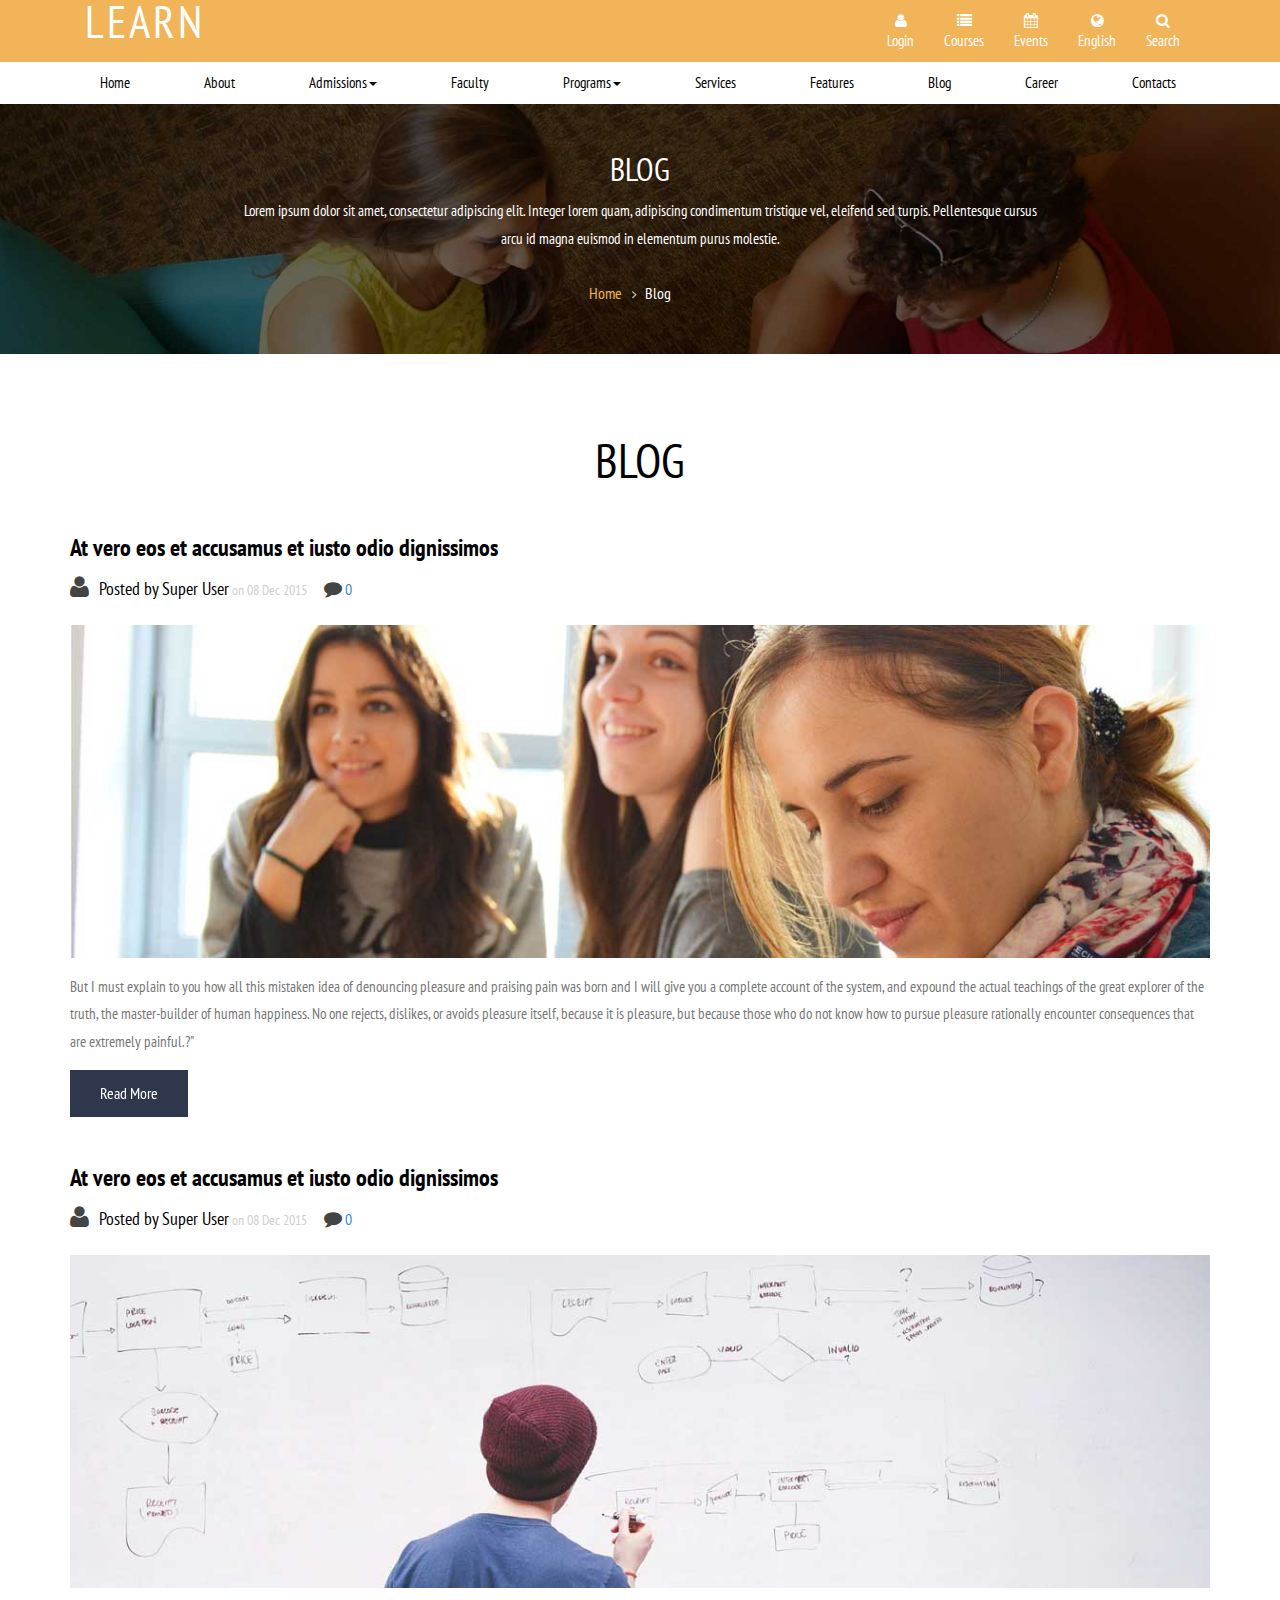
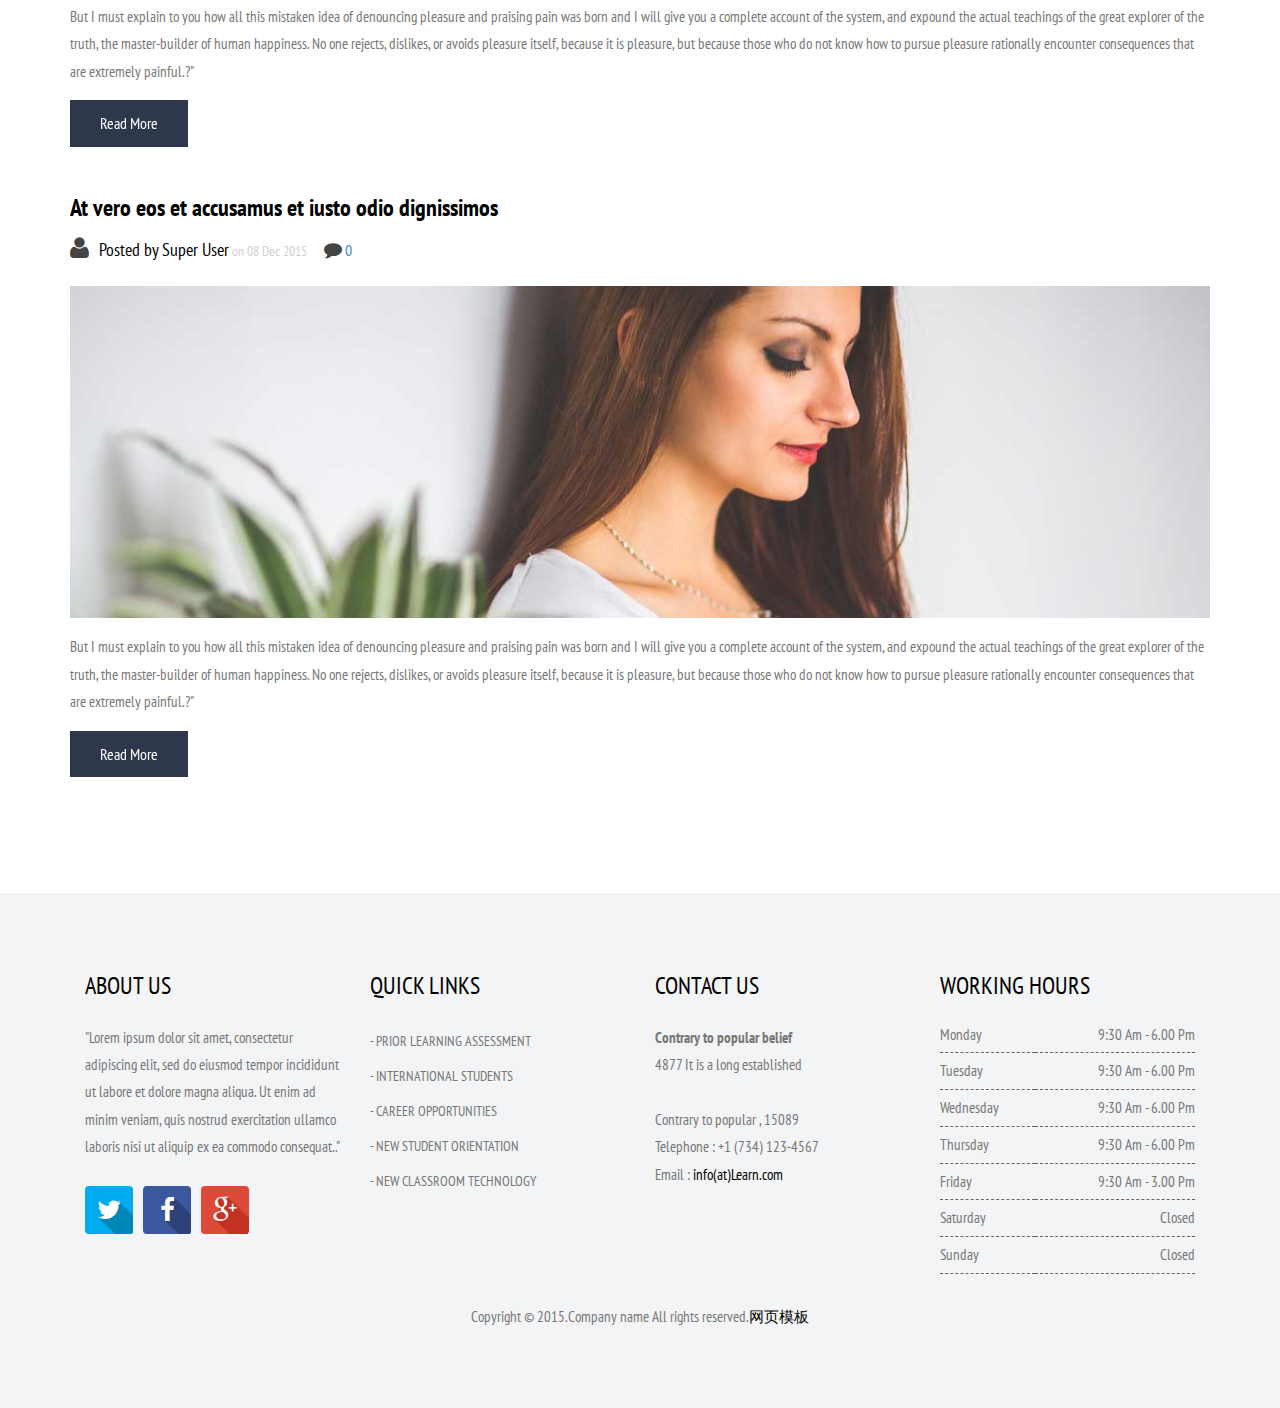
<file: src/main/webapp/demo/blog.html>
<!DOCTYPE HTML>
<html>
<head>
<title>Blog</title>
<meta name="viewport" content="width=device-width, initial-scale=1">
<meta http-equiv="Content-Type" content="text/html; charset=utf-8" />
<meta name="keywords" content="Learn Responsive web template, Bootstrap Web Templates, Flat Web Templates, Andriod Compatible web template, 
Smartphone Compatible web template, free webdesigns for Nokia, Samsung, LG, SonyErricsson, Motorola web design" />
<script type="application/x-javascript"> addEventListener("load", function() { setTimeout(hideURLbar, 0); }, false); function hideURLbar(){ window.scrollTo(0,1); } </script>
<link href="css/bootstrap-3.1.1.min.css" rel='stylesheet' type='text/css' />
<!-- jQuery (necessary for Bootstrap's JavaScript plugins) -->
<script src="js/jquery.min.js"></script>
<script src="js/bootstrap.min.js"></script>
<!-- Custom Theme files -->
<link href="css/style.css" rel='stylesheet' type='text/css' />
<link rel="stylesheet" href="css/jquery.countdown.css" />
<link href='https://fonts.googleapis.com/css?family=PT+Sans+Narrow:400,700' rel='stylesheet' type='text/css'>
<!----font-Awesome----->
<link href="css/font-awesome.css" rel="stylesheet"> 
<!----font-Awesome----->
<script>
$(document).ready(function(){
    $(".dropdown").hover(            
        function() {
            $('.dropdown-menu', this).stop( true, true ).slideDown("fast");
            $(this).toggleClass('open');        
        },
        function() {
            $('.dropdown-menu', this).stop( true, true ).slideUp("fast");
            $(this).toggleClass('open');       
        }
    );
});
</script>
</head>
<body>
<nav class="navbar navbar-default" role="navigation">
	<div class="container">
	    <div class="navbar-header">
	        <button type="button" class="navbar-toggle collapsed" data-toggle="collapse" data-target="#bs-example-navbar-collapse-1">
		        <span class="sr-only">Toggle navigation</span>
		        <span class="icon-bar"></span>
		        <span class="icon-bar"></span>
		        <span class="icon-bar"></span>
	        </button>
	        <a class="navbar-brand" href="index.html">Learn</a>
	    </div>
	    <!--/.navbar-header-->
	    <div class="navbar-collapse collapse" id="bs-example-navbar-collapse-1" style="height: 1px;">
	        <ul class="nav navbar-nav">
		        <li class="dropdown">
		            <a href="login.html"><i class="fa fa-user"></i><span>Login</span></a>
		        </li>
		        <li class="dropdown">
		        	<a href="#" class="dropdown-toggle" data-toggle="dropdown"><i class="fa fa-list"></i><span>Courses</span></a>
		        	   <ul class="dropdown-menu">
			            <li><a href="courses.html">Courses Categories</a></li>
			            <li><a href="courses.html">Courses list</a></li>
			            <li><a href="courses.html">Courses detail</a></li>
		              </ul>
		        </li>
		        <li class="dropdown">
		            <a href="#" class="dropdown-toggle" data-toggle="dropdown"><i class="fa fa-calendar"></i><span>Events</span></a>
		             <ul class="dropdown-menu">
			            <li><a href="events.html">Event1</a></li>
			            <li><a href="events.html">Event2</a></li>
			            <li><a href="events.html">Event3</a></li>
		             </ul>
		        </li>
		        <li class="dropdown">
		            <a href="#" class="dropdown-toggle" data-toggle="dropdown"><i class="fa fa-globe"></i><span>English</span></a>
		            <ul class="dropdown-menu">
			            <li><a href="#"><span><i class="flags us"></i><span>English</span></span></a></li>
			            <li><a href="#"><span><i class="flags newzland"></i><span>Newzland</span></span></a></li>
			        </ul>
		        </li>
		        <li class="dropdown">
		            <a href="#" class="dropdown-toggle" data-toggle="dropdown"><i class="fa fa-search"></i><span>Search</span></a>
		            <ul class="dropdown-menu search-form">
			           <form>        
                            <input type="text" class="search-text" name="s" placeholder="Search...">    
                            <button type="submit" class="search-submit"><i class="fa fa-search"></i></button>
                       </form>
			        </ul>
		        </li>
		     </ul>
	    </div>
	    <div class="clearfix"> </div>
	  </div>
	    <!--/.navbar-collapse-->
</nav>
<nav class="navbar nav_bottom" role="navigation">
 <div class="container">
  <!-- Brand and toggle get grouped for better mobile display -->
    <div class="navbar-header nav_2">
      <button type="button" class="navbar-toggle collapsed" data-toggle="collapse" data-target="#bs-megadropdown-tabs">
        <span class="sr-only">Toggle navigation</span>
        <span class="icon-bar"></span>
        <span class="icon-bar"></span>
        <span class="icon-bar"></span>
      </button>
      <a class="navbar-brand" href="#"></a>
    </div> 
    <!-- Collect the nav links, forms, and other content for toggling -->
    <div class="collapse navbar-collapse" id="bs-megadropdown-tabs">
        <ul class="nav navbar-nav nav_1">
            <li><a href="index.html">Home</a></li>
            <li><a href="about.html">About</a></li>
    		<li class="dropdown mega-dropdown active">
			    <a href="#" class="dropdown-toggle" data-toggle="dropdown">Admissions<span class="caret"></span></a>				
				<div class="dropdown-menu mega-dropdown-menu">
                    <div class="container-fluid">
    				    <!-- Tab panes -->
                        <div class="tab-content">
                          <div class="tab-pane active" id="men">
                            <ul class="nav-list list-inline">
                                <li><a href="admission.html"><img src="images/t7.jpg" class="img-responsive" alt=""/></a></li>
                                <li><a href="admission.html"><img src="images/t8.jpg" class="img-responsive" alt=""/></a></li>
                                <li><a href="admission.html"><img src="images/t9.jpg" class="img-responsive" alt=""/></a></li>
                                <li><a href="admission.html"><img src="images/t1.jpg" class="img-responsive" alt=""/></a></li>
                            </ul>
                          </div>
                          <div class="tab-pane" id="women">
                            <ul class="nav-list list-inline">
                                <li><a href="admission.html"><img src="images/t1.jpg" class="img-responsive" alt=""/></a></li>
                                <li><a href="admission.html"><img src="images/t2.jpg" class="img-responsive" alt=""/></a></li>
                                <li><a href="admission.html"><img src="images/t3.jpg" class="img-responsive" alt=""/></a></li>
                                <li><a href="admission.html"><img src="images/t4.jpg" class="img-responsive" alt=""/></a></li>
                                <li><a href="admission.html"><img src="images/t5.jpg" class="img-responsive" alt=""/></a></li>
                                <li><a href="admission.html"><img src="images/t6.jpg" class="img-responsive" alt=""/></a></li>
                            </ul>
                          </div>
                        </div>
                    </div>
                    <!-- Nav tabs -->
                    <ul class="nav nav-tabs" role="tablist">
                       <li class="active"><a href="#men" role="tab" data-toggle="tab">School</a></li>
                       <li><a href="#women" role="tab" data-toggle="tab">College</a></li>
                    </ul>                    
				</div>				
			</li>
			<li><a href="faculty.html">Faculty</a></li>
            <li class="dropdown">
              <a href="#" class="dropdown-toggle" data-toggle="dropdown">Programs<span class="caret"></span></a>
              <ul class="dropdown-menu" role="menu">
                <li><a href="terms.html">Terms of use</a></li>
                <li><a href="shortcodes.html">Shortcodes</a></li>
                <li><a href="faq.html">Faq</a></li>
              </ul>
            </li>
             <li><a href="services.html">Services</a></li>
            <li><a href="features.html">Features</a></li>
            <li><a href="blog.html">Blog</a></li>
            <li><a href="career.html">Career</a></li>
            <li class="last"><a href="contact.html">Contacts</a></li>
        </ul>
      </div><!-- /.navbar-collapse -->
   </div>
</nav>
<!-- banner -->
  <div class="courses_banner">
  	<div class="container">
  		<h3>Blog</h3>
  		<p class="description">
             Lorem ipsum dolor sit amet, consectetur adipiscing elit. Integer lorem quam, adipiscing condimentum tristique vel, eleifend sed turpis. Pellentesque cursus arcu id magna euismod in elementum purus molestie.
        </p>
        <div class="breadcrumb1">
            <ul>
                <li class="icon6"><a href="index.html">Home</a></li>
                <li class="current-page">Blog</li>
            </ul>
        </div>
  	</div>
  </div>
    <!-- //banner -->
	<div class="features">
	   <div class="container">
	   	  <h1>Blog</h1>
	   	  <div class="blog_box1">
	   	   <dl class="item_info_dl">
	   	   	<h2><a href="course_detail.html">At vero eos et accusamus et iusto odio dignissimos</a></h2>
		    <dd>
				<address class="item_createdby">
					Posted by Super <a href="course_detail.html">User</a>			
				</address>
			</dd>
			<dd>
		       <time datetime="2015-05-01 19:45" class="item_published">
			    on 08 Dec 2015			</time>
	        </dd>
			<dd>
		      <span class="comment">
		        <a href="#">0</a>
	          </span>
	       </dd>
		 </dl>
		 <a href="course_detail.html"><img src="images/b2.jpg" class="img-responsive" alt=""/></a>
		 <p>But I must explain to you how all this mistaken idea of denouncing pleasure and praising pain was born and I will give you a complete account of the system, and expound the actual teachings of the great explorer of the truth, the master-builder of human happiness. No one rejects, dislikes, or avoids pleasure itself, because it is pleasure, but because those who do not know how to pursue pleasure rationally encounter consequences that are extremely painful.?"</p>
	     <a href="course_detail.html" class="radial_but">Read More</a>
	    </div>
	    <div class="blog_box1">
	   	   <dl class="item_info_dl">
	   	   	<h2><a href="course_detail.html">At vero eos et accusamus et iusto odio dignissimos</a></h2>
		    <dd>
				<address class="item_createdby">
					Posted by Super <a href="course_detail.html">User</a>			
				</address>
			</dd>
			<dd>
		       <time datetime="2015-05-01 19:45" class="item_published">
			    on 08 Dec 2015			</time>
	        </dd>
			<dd>
		      <span class="comment">
		        <a href="#">0</a>
	          </span>
	       </dd>
		 </dl>
		 <a href="course_detail.html"><img src="images/b3.jpg" class="img-responsive" alt=""/></a>
		 <p>But I must explain to you how all this mistaken idea of denouncing pleasure and praising pain was born and I will give you a complete account of the system, and expound the actual teachings of the great explorer of the truth, the master-builder of human happiness. No one rejects, dislikes, or avoids pleasure itself, because it is pleasure, but because those who do not know how to pursue pleasure rationally encounter consequences that are extremely painful.?"</p>
	     <a href="course_detail.html" class="radial_but">Read More</a>
	    </div>
	    <div class="blog_box2">
	   	   <dl class="item_info_dl">
	   	   	<h2><a href="course_detail.html">At vero eos et accusamus et iusto odio dignissimos</a></h2>
		    <dd>
				<address class="item_createdby">
					Posted by Super <a href="course_detail.html">User</a>			
				</address>
			</dd>
			<dd>
		       <time datetime="2015-05-01 19:45" class="item_published">
			    on 08 Dec 2015			</time>
	        </dd>
			<dd>
		      <span class="comment">
		        <a href="#">0</a>
	          </span>
	       </dd>
		 </dl>
		 <a href="course_detail.html"><img src="images/b1.jpg" class="img-responsive" alt=""/></a>
		 <p>But I must explain to you how all this mistaken idea of denouncing pleasure and praising pain was born and I will give you a complete account of the system, and expound the actual teachings of the great explorer of the truth, the master-builder of human happiness. No one rejects, dislikes, or avoids pleasure itself, because it is pleasure, but because those who do not know how to pursue pleasure rationally encounter consequences that are extremely painful.?"</p>
	     <a href="course_detail.html" class="radial_but">Read More</a>
	    </div>
	  </div>
	</div>
	<div class="footer">
    	<div class="container">
    		<div class="col-md-3 grid_4">
    		   <h3>About Us</h3>	
    		   <p>"Lorem ipsum dolor sit amet, consectetur adipiscing elit, sed do eiusmod tempor incididunt ut labore et dolore magna aliqua. Ut enim ad minim veniam, quis nostrud exercitation ullamco laboris nisi ut aliquip ex ea commodo consequat.."</p>
    		      <ul class="social-nav icons_2 clearfix">
                    <li><a href="#" class="twitter"><i class="fa fa-twitter"></i></a></li>
                    <li><a href="#" class="facebook"> <i class="fa fa-facebook"></i></a></li>
                    <li><a href="#" class="google-plus"><i class="fa fa-google-plus"></i></a></li>
                 </ul>
    		</div>
    		<div class="col-md-3 grid_4">
    		   <h3>Quick Links</h3>
    			<ul class="footer_list">
    				<li><a href="#">-  PRIOR LEARNING ASSESSMENT </a></li>
    				<li><a href="#">-  INTERNATIONAL STUDENTS</a></li>
    				<li><a href="#">-  CAREER OPPORTUNITIES</a></li>
    				<li><a href="#">-   NEW STUDENT ORIENTATION</a></li>
    				<li><a href="#">-   NEW CLASSROOM TECHNOLOGY</a></li>
    			</ul>
    		</div>
    		<div class="col-md-3 grid_4">
    		   <h3>Contact Us</h3>
    			<address>
                    <strong>Contrary to popular belief</strong>
                    <br>
                    <span>4877 It is a long established</span>
                    <br><br>
                    <span>Contrary to popular , 15089</span>
                    <br>
                    <abbr>Telephone : </abbr> +1 (734) 123-4567
                    <br>
                    <abbr>Email : </abbr> <a href="mailto@example.com">info(at)Learn.com</a>
               </address>
    		</div>
    		<div class="col-md-3 grid_4">
    		   <h3>Working Hours</h3>
    			 <table class="table_working_hours">
		        	<tbody>
		        		<tr class="opened_1">
							<td class="day_label">monday</td>
							<td class="day_value">9:30 am - 6.00 pm</td>
						</tr>
					    <tr class="opened">
							<td class="day_label">tuesday</td>
							<td class="day_value">9:30 am - 6.00 pm</td>
						</tr>
					    <tr class="opened">
							<td class="day_label">wednesday</td>
							<td class="day_value">9:30 am - 6.00 pm</td>
						</tr>
					    <tr class="opened">
							<td class="day_label">thursday</td>
							<td class="day_value">9:30 am - 6.00 pm</td>
						</tr>
					    <tr class="opened">
							<td class="day_label">friday</td>
							<td class="day_value">9:30 am - 3.00 pm</td>
						</tr>
					    <tr class="closed">
							<td class="day_label">saturday</td>
							<td class="day_value closed"><span>Closed</span></td>
						</tr>
					    <tr class="closed">
							<td class="day_label">sunday</td>
							<td class="day_value closed"><span>Closed</span></td>
						</tr>
				    </tbody>
				</table>
            </div>
    		<div class="clearfix"> </div>
    		<div class="copy">
		       <p>Copyright &copy; 2015.Company name All rights reserved.<a target="_blank" href="http://www.cssmoban.com/">&#x7F51;&#x9875;&#x6A21;&#x677F;</a></p>
	        </div>
    	</div>
    </div>
</body>
</html>
</file>
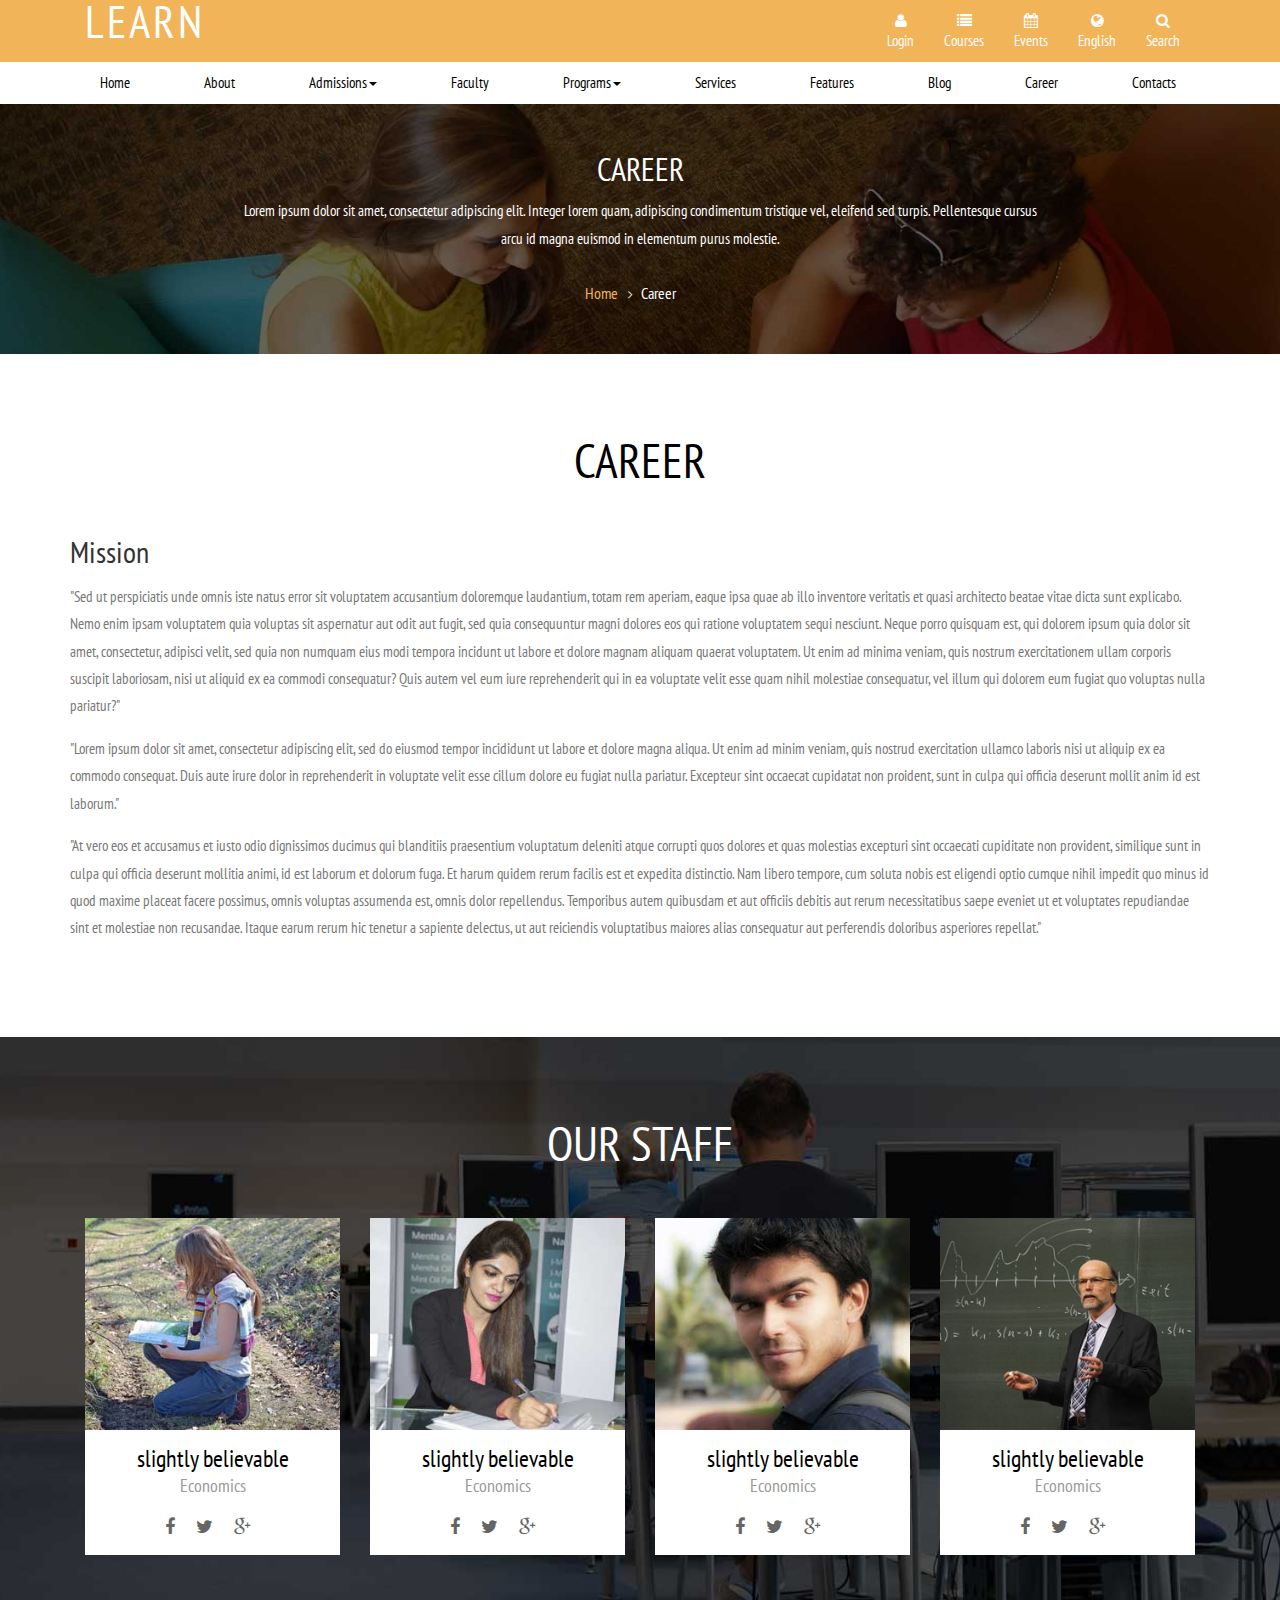
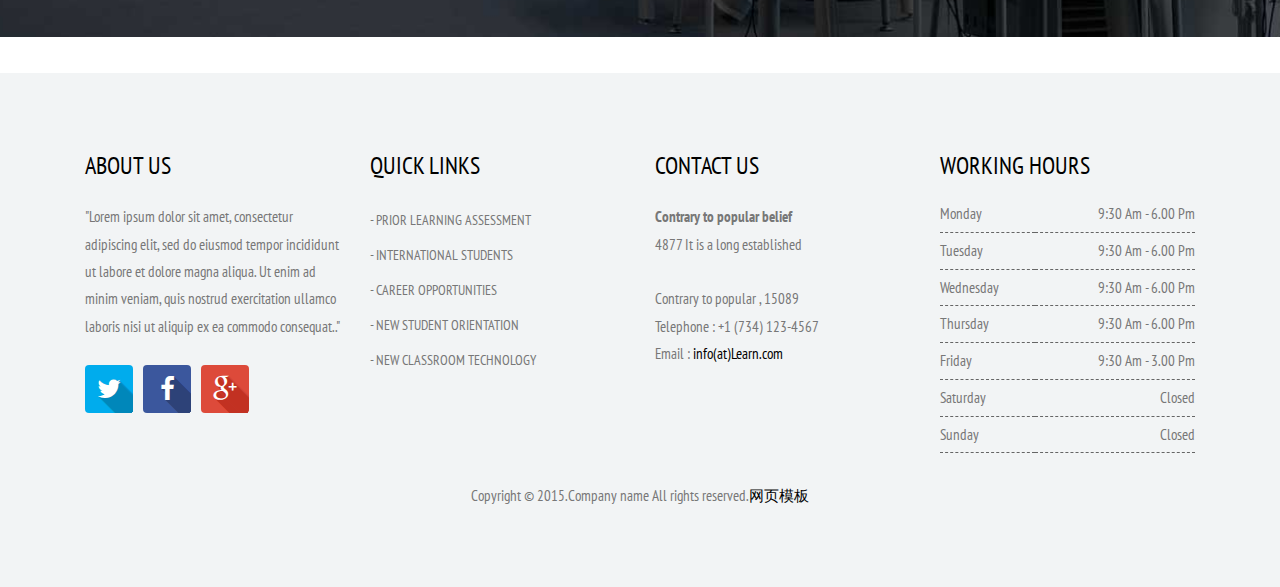
<file: src/main/webapp/demo/career.html>
<!DOCTYPE HTML>
<html>
<head>
<title>Career</title>
<meta name="viewport" content="width=device-width, initial-scale=1">
<meta http-equiv="Content-Type" content="text/html; charset=utf-8" />
<meta name="keywords" content="Learn Responsive web template, Bootstrap Web Templates, Flat Web Templates, Andriod Compatible web template, 
Smartphone Compatible web template, free webdesigns for Nokia, Samsung, LG, SonyErricsson, Motorola web design" />
<script type="application/x-javascript"> addEventListener("load", function() { setTimeout(hideURLbar, 0); }, false); function hideURLbar(){ window.scrollTo(0,1); } </script>
<link href="css/bootstrap-3.1.1.min.css" rel='stylesheet' type='text/css' />
<!-- jQuery (necessary for Bootstrap's JavaScript plugins) -->
<script src="js/jquery.min.js"></script>
<script src="js/bootstrap.min.js"></script>
<!-- Custom Theme files -->
<link href="css/style.css" rel='stylesheet' type='text/css' />
<link rel="stylesheet" href="css/jquery.countdown.css" />
<link href='https://fonts.googleapis.com/css?family=PT+Sans+Narrow:400,700' rel='stylesheet' type='text/css'>
<!----font-Awesome----->
<link href="css/font-awesome.css" rel="stylesheet"> 
<!----font-Awesome----->
<script>
$(document).ready(function(){
    $(".dropdown").hover(            
        function() {
            $('.dropdown-menu', this).stop( true, true ).slideDown("fast");
            $(this).toggleClass('open');        
        },
        function() {
            $('.dropdown-menu', this).stop( true, true ).slideUp("fast");
            $(this).toggleClass('open');       
        }
    );
});
</script>
</head>
<body>
<nav class="navbar navbar-default" role="navigation">
	<div class="container">
	    <div class="navbar-header">
	        <button type="button" class="navbar-toggle collapsed" data-toggle="collapse" data-target="#bs-example-navbar-collapse-1">
		        <span class="sr-only">Toggle navigation</span>
		        <span class="icon-bar"></span>
		        <span class="icon-bar"></span>
		        <span class="icon-bar"></span>
	        </button>
	        <a class="navbar-brand" href="index.html">Learn</a>
	    </div>
	    <!--/.navbar-header-->
	    <div class="navbar-collapse collapse" id="bs-example-navbar-collapse-1" style="height: 1px;">
	        <ul class="nav navbar-nav">
		        <li class="dropdown">
		            <a href="login.html"><i class="fa fa-user"></i><span>Login</span></a>
		        </li>
		        <li class="dropdown">
		        	<a href="#" class="dropdown-toggle" data-toggle="dropdown"><i class="fa fa-list"></i><span>Courses</span></a>
		        	   <ul class="dropdown-menu">
			            <li><a href="courses.html">Courses Categories</a></li>
			            <li><a href="courses.html">Courses list</a></li>
			            <li><a href="courses.html">Courses detail</a></li>
		              </ul>
		        </li>
		        <li class="dropdown">
		            <a href="#" class="dropdown-toggle" data-toggle="dropdown"><i class="fa fa-calendar"></i><span>Events</span></a>
		             <ul class="dropdown-menu">
			            <li><a href="events.html">Event1</a></li>
			            <li><a href="events.html">Event2</a></li>
			            <li><a href="events.html">Event3</a></li>
		             </ul>
		        </li>
		        <li class="dropdown">
		            <a href="#" class="dropdown-toggle" data-toggle="dropdown"><i class="fa fa-globe"></i><span>English</span></a>
		            <ul class="dropdown-menu">
			            <li><a href="#"><span><i class="flags us"></i><span>English</span></span></a></li>
			            <li><a href="#"><span><i class="flags newzland"></i><span>Newzland</span></span></a></li>
			        </ul>
		        </li>
		        <li class="dropdown">
		            <a href="#" class="dropdown-toggle" data-toggle="dropdown"><i class="fa fa-search"></i><span>Search</span></a>
		            <ul class="dropdown-menu search-form">
			           <form>        
                            <input type="text" class="search-text" name="s" placeholder="Search...">    
                            <button type="submit" class="search-submit"><i class="fa fa-search"></i></button>
                       </form>
			        </ul>
		        </li>
		     </ul>
	    </div>
	    <div class="clearfix"> </div>
	  </div>
	    <!--/.navbar-collapse-->
</nav>
<nav class="navbar nav_bottom" role="navigation">
 <div class="container">
  <!-- Brand and toggle get grouped for better mobile display -->
    <div class="navbar-header nav_2">
      <button type="button" class="navbar-toggle collapsed" data-toggle="collapse" data-target="#bs-megadropdown-tabs">
        <span class="sr-only">Toggle navigation</span>
        <span class="icon-bar"></span>
        <span class="icon-bar"></span>
        <span class="icon-bar"></span>
      </button>
      <a class="navbar-brand" href="#"></a>
    </div> 
    <!-- Collect the nav links, forms, and other content for toggling -->
    <div class="collapse navbar-collapse" id="bs-megadropdown-tabs">
        <ul class="nav navbar-nav nav_1">
            <li><a href="index.html">Home</a></li>
            <li><a href="about.html">About</a></li>
    		<li class="dropdown mega-dropdown active">
			    <a href="#" class="dropdown-toggle" data-toggle="dropdown">Admissions<span class="caret"></span></a>				
				<div class="dropdown-menu mega-dropdown-menu">
                    <div class="container-fluid">
    				    <!-- Tab panes -->
                        <div class="tab-content">
                          <div class="tab-pane active" id="men">
                            <ul class="nav-list list-inline">
                                <li><a href="admission.html"><img src="images/t7.jpg" class="img-responsive" alt=""/></a></li>
                                <li><a href="admission.html"><img src="images/t8.jpg" class="img-responsive" alt=""/></a></li>
                                <li><a href="admission.html"><img src="images/t9.jpg" class="img-responsive" alt=""/></a></li>
                                <li><a href="admission.html"><img src="images/t1.jpg" class="img-responsive" alt=""/></a></li>
                            </ul>
                          </div>
                          <div class="tab-pane" id="women">
                            <ul class="nav-list list-inline">
                                <li><a href="admission.html"><img src="images/t1.jpg" class="img-responsive" alt=""/></a></li>
                                <li><a href="admission.html"><img src="images/t2.jpg" class="img-responsive" alt=""/></a></li>
                                <li><a href="admission.html"><img src="images/t3.jpg" class="img-responsive" alt=""/></a></li>
                                <li><a href="admission.html"><img src="images/t4.jpg" class="img-responsive" alt=""/></a></li>
                                <li><a href="admission.html"><img src="images/t5.jpg" class="img-responsive" alt=""/></a></li>
                                <li><a href="admission.html"><img src="images/t6.jpg" class="img-responsive" alt=""/></a></li>
                            </ul>
                          </div>
                        </div>
                    </div>
                    <!-- Nav tabs -->
                    <ul class="nav nav-tabs" role="tablist">
                       <li class="active"><a href="#men" role="tab" data-toggle="tab">School</a></li>
                       <li><a href="#women" role="tab" data-toggle="tab">College</a></li>
                    </ul>                    
				</div>				
			</li>
			<li><a href="faculty.html">Faculty</a></li>
            <li class="dropdown">
              <a href="#" class="dropdown-toggle" data-toggle="dropdown">Programs<span class="caret"></span></a>
              <ul class="dropdown-menu" role="menu">
                <li><a href="terms.html">Terms of use</a></li>
                <li><a href="shortcodes.html">Shortcodes</a></li>
                <li><a href="faq.html">Faq</a></li>
              </ul>
            </li>
             <li><a href="services.html">Services</a></li>
            <li><a href="features.html">Features</a></li>
            <li><a href="blog.html">Blog</a></li>
            <li><a href="career.html">Career</a></li>
            <li class="last"><a href="contact.html">Contacts</a></li>
        </ul>
      </div><!-- /.navbar-collapse -->
   </div>
</nav>
<!-- banner -->
  <div class="courses_banner">
  	<div class="container">
  		<h3>Career</h3>
  		<p class="description">
             Lorem ipsum dolor sit amet, consectetur adipiscing elit. Integer lorem quam, adipiscing condimentum tristique vel, eleifend sed turpis. Pellentesque cursus arcu id magna euismod in elementum purus molestie.
        </p>
        <div class="breadcrumb1">
            <ul>
                <li class="icon6"><a href="index.html">Home</a></li>
                <li class="current-page">Career</li>
            </ul>
        </div>
  	</div>
  </div>
    <!-- //banner -->
	<div class="features">
	   <div class="container">
	   	  <h1>Career</h1>
	   	  <h2>Mission</h2>
	   	  <p>"Sed ut perspiciatis unde omnis iste natus error sit voluptatem accusantium doloremque laudantium, totam rem aperiam, eaque ipsa quae ab illo inventore veritatis et quasi architecto beatae vitae dicta sunt explicabo. Nemo enim ipsam voluptatem quia voluptas sit aspernatur aut odit aut fugit, sed quia consequuntur magni dolores eos qui ratione voluptatem sequi nesciunt. Neque porro quisquam est, qui dolorem ipsum quia dolor sit amet, consectetur, adipisci velit, sed quia non numquam eius modi tempora incidunt ut labore et dolore magnam aliquam quaerat voluptatem. Ut enim ad minima veniam, quis nostrum exercitationem ullam corporis suscipit laboriosam, nisi ut aliquid ex ea commodi consequatur? Quis autem vel eum iure reprehenderit qui in ea voluptate velit esse quam nihil molestiae consequatur, vel illum qui dolorem eum fugiat quo voluptas nulla pariatur?"</p>
	      <p>"Lorem ipsum dolor sit amet, consectetur adipiscing elit, sed do eiusmod tempor incididunt ut labore et dolore magna aliqua. Ut enim ad minim veniam, quis nostrud exercitation ullamco laboris nisi ut aliquip ex ea commodo consequat. Duis aute irure dolor in reprehenderit in voluptate velit esse cillum dolore eu fugiat nulla pariatur. Excepteur sint occaecat cupidatat non proident, sunt in culpa qui officia deserunt mollit anim id est laborum."</p>
	      <p>"At vero eos et accusamus et iusto odio dignissimos ducimus qui blanditiis praesentium voluptatum deleniti atque corrupti quos dolores et quas molestias excepturi sint occaecati cupiditate non provident, similique sunt in culpa qui officia deserunt mollitia animi, id est laborum et dolorum fuga. Et harum quidem rerum facilis est et expedita distinctio. Nam libero tempore, cum soluta nobis est eligendi optio cumque nihil impedit quo minus id quod maxime placeat facere possimus, omnis voluptas assumenda est, omnis dolor repellendus. Temporibus autem quibusdam et aut officiis debitis aut rerum necessitatibus saepe eveniet ut et voluptates repudiandae sint et molestiae non recusandae. Itaque earum rerum hic tenetur a sapiente delectus, ut aut reiciendis voluptatibus maiores alias consequatur aut perferendis doloribus asperiores repellat."</p>
	  </div>
	</div>
	<div class="bg_1">
	  <div class="container">
	  	<h2>Our Staff</h2>
		<div class="col-md-3 team_grid">
			<div class="team">
               <img src="images/team1.jpg" class="img-responsive" alt=""> 
               <div class="team_box">               
                 <h3>slightly believable</h3>   
                 <p>Economics</p>        
                 <ul class="team-socials">
                    <li><a href="#"><span class="icon-social "><i class="fa fa-facebook"></i></span></a></li>
                    <li><a href="#"><span class="icon-social "><i class="fa fa-twitter"></i></span></a></li>
                    <li><a href="#"><span class="icon-social"><i class="fa fa-google-plus"></i></span></a></li>
                 </ul>     
               </div>                             
            </div>
        </div>
        <div class="col-md-3 team_grid">
			<div class="team">
                <img src="images/team4.jpg" class="img-responsive" alt=""> 
                   <div class="team_box">               
                     <h3>slightly believable</h3>  
                     <p>Economics</p>        
                     <ul class="team-socials">
                        <li><a href="#"><span class="icon-social "><i class="fa fa-facebook"></i></span></a></li>
                        <li><a href="#"><span class="icon-social "><i class="fa fa-twitter"></i></span></a></li>
                        <li><a href="#"><span class="icon-social"><i class="fa fa-google-plus"></i></span></a></li>
                     </ul>     
                   </div>                             
            </div>
        </div>
        <div class="col-md-3 team_grid">
			<div class="team">
                <img src="images/team2.jpg" class="img-responsive" alt=""> 
                   <div class="team_box">               
                     <h3>slightly believable</h3>    
                     <p>Economics</p>        
                     <ul class="team-socials">
                        <li><a href="#"><span class="icon-social "><i class="fa fa-facebook"></i></span></a></li>
                        <li><a href="#"><span class="icon-social "><i class="fa fa-twitter"></i></span></a></li>
                        <li><a href="#"><span class="icon-social"><i class="fa fa-google-plus"></i></span></a></li>
                     </ul>     
                   </div>                             
            </div>
        </div>
        <div class="col-md-3 team_grid">
			<div class="team">
                <img src="images/team3.jpg" class="img-responsive" alt=""> 
                   <div class="team_box">               
                     <h3>slightly believable</h3>  
                     <p>Economics</p>        
                     <ul class="team-socials">
                        <li><a href="#"><span class="icon-social "><i class="fa fa-facebook"></i></span></a></li>
                        <li><a href="#"><span class="icon-social "><i class="fa fa-twitter"></i></span></a></li>
                        <li><a href="#"><span class="icon-social"><i class="fa fa-google-plus"></i></span></a></li>
                     </ul>     
                   </div>                             
            </div>
        </div>
        <div class="clearfix"> </div>
	  </div>
	</div>
	<div class="footer">
    	<div class="container">
    		<div class="col-md-3 grid_4">
    		   <h3>About Us</h3>	
    		   <p>"Lorem ipsum dolor sit amet, consectetur adipiscing elit, sed do eiusmod tempor incididunt ut labore et dolore magna aliqua. Ut enim ad minim veniam, quis nostrud exercitation ullamco laboris nisi ut aliquip ex ea commodo consequat.."</p>
    		      <ul class="social-nav icons_2 clearfix">
                    <li><a href="#" class="twitter"><i class="fa fa-twitter"></i></a></li>
                    <li><a href="#" class="facebook"> <i class="fa fa-facebook"></i></a></li>
                    <li><a href="#" class="google-plus"><i class="fa fa-google-plus"></i></a></li>
                 </ul>
    		</div>
    		<div class="col-md-3 grid_4">
    		   <h3>Quick Links</h3>
    			<ul class="footer_list">
    				<li><a href="#">-  PRIOR LEARNING ASSESSMENT </a></li>
    				<li><a href="#">-  INTERNATIONAL STUDENTS</a></li>
    				<li><a href="#">-  CAREER OPPORTUNITIES</a></li>
    				<li><a href="#">-   NEW STUDENT ORIENTATION</a></li>
    				<li><a href="#">-   NEW CLASSROOM TECHNOLOGY</a></li>
    			</ul>
    		</div>
    		<div class="col-md-3 grid_4">
    		   <h3>Contact Us</h3>
    			<address>
                    <strong>Contrary to popular belief</strong>
                    <br>
                    <span>4877 It is a long established</span>
                    <br><br>
                    <span>Contrary to popular , 15089</span>
                    <br>
                    <abbr>Telephone : </abbr> +1 (734) 123-4567
                    <br>
                    <abbr>Email : </abbr> <a href="mailto@example.com">info(at)Learn.com</a>
               </address>
    		</div>
    		<div class="col-md-3 grid_4">
    		   <h3>Working Hours</h3>
    			 <table class="table_working_hours">
		        	<tbody>
		        		<tr class="opened_1">
							<td class="day_label">monday</td>
							<td class="day_value">9:30 am - 6.00 pm</td>
						</tr>
					    <tr class="opened">
							<td class="day_label">tuesday</td>
							<td class="day_value">9:30 am - 6.00 pm</td>
						</tr>
					    <tr class="opened">
							<td class="day_label">wednesday</td>
							<td class="day_value">9:30 am - 6.00 pm</td>
						</tr>
					    <tr class="opened">
							<td class="day_label">thursday</td>
							<td class="day_value">9:30 am - 6.00 pm</td>
						</tr>
					    <tr class="opened">
							<td class="day_label">friday</td>
							<td class="day_value">9:30 am - 3.00 pm</td>
						</tr>
					    <tr class="closed">
							<td class="day_label">saturday</td>
							<td class="day_value closed"><span>Closed</span></td>
						</tr>
					    <tr class="closed">
							<td class="day_label">sunday</td>
							<td class="day_value closed"><span>Closed</span></td>
						</tr>
				    </tbody>
				</table>
            </div>
    		<div class="clearfix"> </div>
    		<div class="copy">
		       <p>Copyright &copy; 2015.Company name All rights reserved.<a target="_blank" href="http://www.cssmoban.com/">&#x7F51;&#x9875;&#x6A21;&#x677F;</a></p>
	        </div>
    	</div>
    </div>
</body>
</html>
</file>
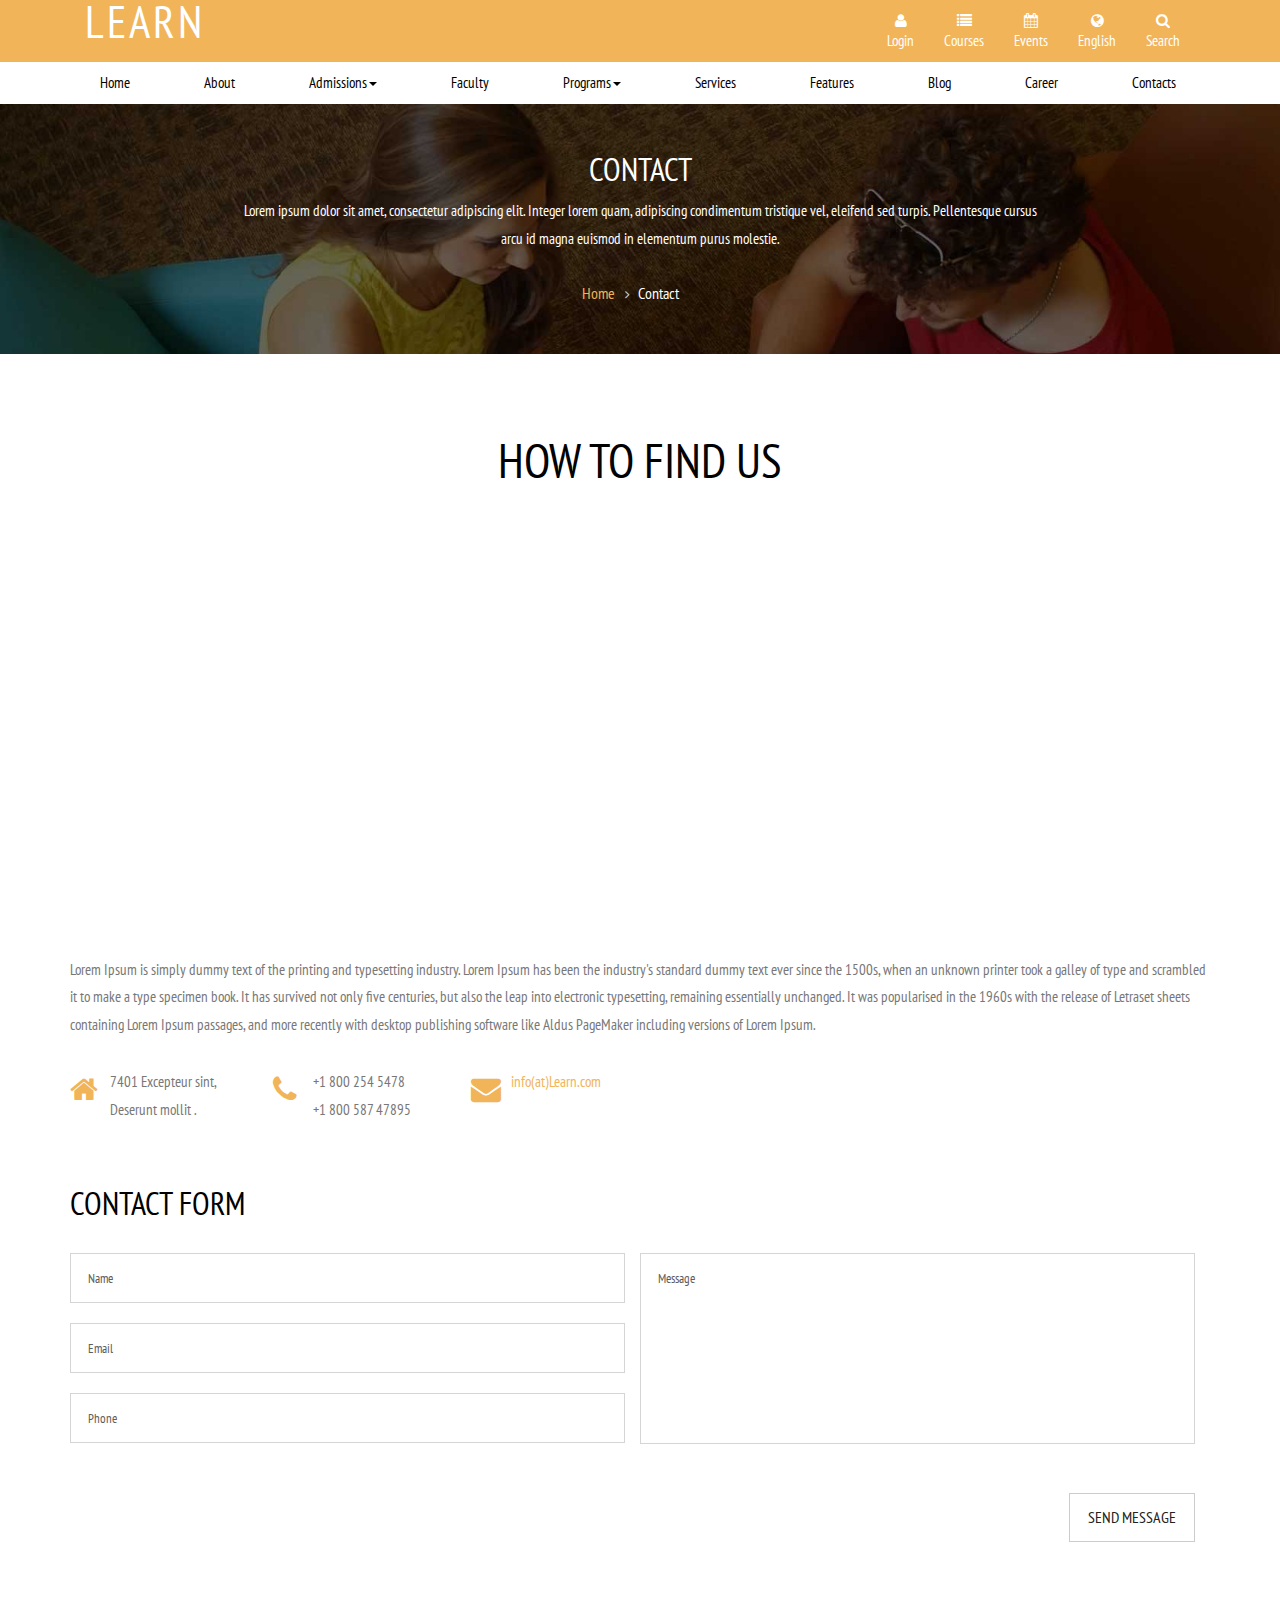
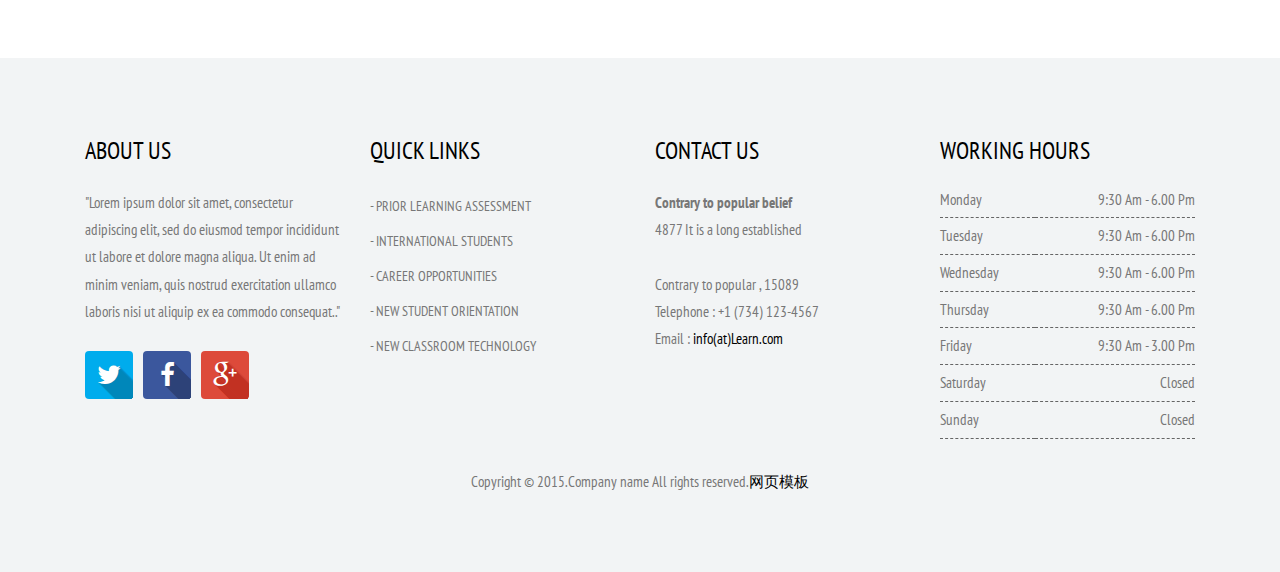
<file: src/main/webapp/demo/contact.html>
<!DOCTYPE HTML>
<html>
<head>
<title>Contact</title>
<meta name="viewport" content="width=device-width, initial-scale=1">
<meta http-equiv="Content-Type" content="text/html; charset=utf-8" />
<meta name="keywords" content="Learn Responsive web template, Bootstrap Web Templates, Flat Web Templates, Andriod Compatible web template, 
Smartphone Compatible web template, free webdesigns for Nokia, Samsung, LG, SonyErricsson, Motorola web design" />
<script type="application/x-javascript"> addEventListener("load", function() { setTimeout(hideURLbar, 0); }, false); function hideURLbar(){ window.scrollTo(0,1); } </script>
<link href="css/bootstrap-3.1.1.min.css" rel='stylesheet' type='text/css' />
<!-- jQuery (necessary for Bootstrap's JavaScript plugins) -->
<script src="js/jquery.min.js"></script>
<script src="js/bootstrap.min.js"></script>
<!-- Custom Theme files -->
<link href="css/style.css" rel='stylesheet' type='text/css' />
<link rel="stylesheet" href="css/jquery.countdown.css" />
<link href='https://fonts.googleapis.com/css?family=PT+Sans+Narrow:400,700' rel='stylesheet' type='text/css'>
<!----font-Awesome----->
<link href="css/font-awesome.css" rel="stylesheet"> 
<!----font-Awesome----->
<script>
$(document).ready(function(){
    $(".dropdown").hover(            
        function() {
            $('.dropdown-menu', this).stop( true, true ).slideDown("fast");
            $(this).toggleClass('open');        
        },
        function() {
            $('.dropdown-menu', this).stop( true, true ).slideUp("fast");
            $(this).toggleClass('open');       
        }
    );
});
</script>
</head>
<body>
<nav class="navbar navbar-default" role="navigation">
	<div class="container">
	    <div class="navbar-header">
	        <button type="button" class="navbar-toggle collapsed" data-toggle="collapse" data-target="#bs-example-navbar-collapse-1">
		        <span class="sr-only">Toggle navigation</span>
		        <span class="icon-bar"></span>
		        <span class="icon-bar"></span>
		        <span class="icon-bar"></span>
	        </button>
	        <a class="navbar-brand" href="index.html">Learn</a>
	    </div>
	    <!--/.navbar-header-->
	    <div class="navbar-collapse collapse" id="bs-example-navbar-collapse-1" style="height: 1px;">
	        <ul class="nav navbar-nav">
		        <li class="dropdown">
		            <a href="login.html"><i class="fa fa-user"></i><span>Login</span></a>
		        </li>
		        <li class="dropdown">
		        	<a href="#" class="dropdown-toggle" data-toggle="dropdown"><i class="fa fa-list"></i><span>Courses</span></a>
		        	   <ul class="dropdown-menu">
			            <li><a href="courses.html">Courses Categories</a></li>
			            <li><a href="courses.html">Courses list</a></li>
			            <li><a href="courses.html">Courses detail</a></li>
		              </ul>
		        </li>
		        <li class="dropdown">
		            <a href="#" class="dropdown-toggle" data-toggle="dropdown"><i class="fa fa-calendar"></i><span>Events</span></a>
		             <ul class="dropdown-menu">
			            <li><a href="events.html">Event1</a></li>
			            <li><a href="events.html">Event2</a></li>
			            <li><a href="events.html">Event3</a></li>
		             </ul>
		        </li>
		        <li class="dropdown">
		            <a href="#" class="dropdown-toggle" data-toggle="dropdown"><i class="fa fa-globe"></i><span>English</span></a>
		            <ul class="dropdown-menu">
			            <li><a href="#"><span><i class="flags us"></i><span>English</span></span></a></li>
			            <li><a href="#"><span><i class="flags newzland"></i><span>Newzland</span></span></a></li>
			        </ul>
		        </li>
		        <li class="dropdown">
		            <a href="#" class="dropdown-toggle" data-toggle="dropdown"><i class="fa fa-search"></i><span>Search</span></a>
		            <ul class="dropdown-menu search-form">
			           <form>        
                            <input type="text" class="search-text" name="s" placeholder="Search...">    
                            <button type="submit" class="search-submit"><i class="fa fa-search"></i></button>
                       </form>
			        </ul>
		        </li>
		     </ul>
	    </div>
	    <div class="clearfix"> </div>
	  </div>
	    <!--/.navbar-collapse-->
</nav>
<nav class="navbar nav_bottom" role="navigation">
 <div class="container">
  <!-- Brand and toggle get grouped for better mobile display -->
    <div class="navbar-header nav_2">
      <button type="button" class="navbar-toggle collapsed" data-toggle="collapse" data-target="#bs-megadropdown-tabs">
        <span class="sr-only">Toggle navigation</span>
        <span class="icon-bar"></span>
        <span class="icon-bar"></span>
        <span class="icon-bar"></span>
      </button>
      <a class="navbar-brand" href="#"></a>
    </div> 
    <!-- Collect the nav links, forms, and other content for toggling -->
    <div class="collapse navbar-collapse" id="bs-megadropdown-tabs">
        <ul class="nav navbar-nav nav_1">
            <li><a href="index.html">Home</a></li>
            <li><a href="about.html">About</a></li>
    		<li class="dropdown mega-dropdown active">
			    <a href="#" class="dropdown-toggle" data-toggle="dropdown">Admissions<span class="caret"></span></a>				
				<div class="dropdown-menu mega-dropdown-menu">
                    <div class="container-fluid">
    				    <!-- Tab panes -->
                        <div class="tab-content">
                          <div class="tab-pane active" id="men">
                            <ul class="nav-list list-inline">
                                <li><a href="admission.html"><img src="images/t7.jpg" class="img-responsive" alt=""/></a></li>
                                <li><a href="admission.html"><img src="images/t8.jpg" class="img-responsive" alt=""/></a></li>
                                <li><a href="admission.html"><img src="images/t9.jpg" class="img-responsive" alt=""/></a></li>
                                <li><a href="admission.html"><img src="images/t1.jpg" class="img-responsive" alt=""/></a></li>
                            </ul>
                          </div>
                          <div class="tab-pane" id="women">
                            <ul class="nav-list list-inline">
                                <li><a href="admission.html"><img src="images/t1.jpg" class="img-responsive" alt=""/></a></li>
                                <li><a href="admission.html"><img src="images/t2.jpg" class="img-responsive" alt=""/></a></li>
                                <li><a href="admission.html"><img src="images/t3.jpg" class="img-responsive" alt=""/></a></li>
                                <li><a href="admission.html"><img src="images/t4.jpg" class="img-responsive" alt=""/></a></li>
                                <li><a href="admission.html"><img src="images/t5.jpg" class="img-responsive" alt=""/></a></li>
                                <li><a href="admission.html"><img src="images/t6.jpg" class="img-responsive" alt=""/></a></li>
                            </ul>
                          </div>
                        </div>
                    </div>
                    <!-- Nav tabs -->
                    <ul class="nav nav-tabs" role="tablist">
                       <li class="active"><a href="#men" role="tab" data-toggle="tab">School</a></li>
                       <li><a href="#women" role="tab" data-toggle="tab">College</a></li>
                    </ul>                    
				</div>				
			</li>
			<li><a href="faculty.html">Faculty</a></li>
            <li class="dropdown">
              <a href="#" class="dropdown-toggle" data-toggle="dropdown">Programs<span class="caret"></span></a>
              <ul class="dropdown-menu" role="menu">
                <li><a href="terms.html">Terms of use</a></li>
                <li><a href="shortcodes.html">Shortcodes</a></li>
                <li><a href="faq.html">Faq</a></li>
              </ul>
            </li>
             <li><a href="services.html">Services</a></li>
            <li><a href="features.html">Features</a></li>
            <li><a href="blog.html">Blog</a></li>
            <li><a href="career.html">Career</a></li>
            <li class="last"><a href="contact.html">Contacts</a></li>
        </ul>
      </div><!-- /.navbar-collapse -->
   </div>
</nav>
<!-- banner -->
  <div class="courses_banner">
  	<div class="container">
  		<h3>Contact</h3>
  		<p class="description">
             Lorem ipsum dolor sit amet, consectetur adipiscing elit. Integer lorem quam, adipiscing condimentum tristique vel, eleifend sed turpis. Pellentesque cursus arcu id magna euismod in elementum purus molestie.
        </p>
        <div class="breadcrumb1">
            <ul>
                <li class="icon6"><a href="index.html">Home</a></li>
                <li class="current-page">Contact</li>
            </ul>
        </div>
  	</div>
  </div>
    <!-- //banner -->
	<div class="features">
	   <div class="container">
	   	  <h1>How to find us</h1>
	   	  <div class="map">
			 <iframe src="https://www.google.com/maps/embed?pb=!1m14!1m12!1m3!1d3150859.767904157!2d-96.62081048651531!3d39.536794757966845!2m3!1f0!2f0!3f0!3m2!1i1024!2i768!4f13.1!5e0!3m2!1sen!2sin!4v1408111832978"> </iframe>
		  </div>
		  <p>Lorem Ipsum is simply dummy text of the printing and typesetting industry. Lorem Ipsum has been the industry's standard dummy text ever since the 1500s, when an unknown printer took a galley of type and scrambled it to make a type specimen book. It has survived not only five centuries, but also the leap into electronic typesetting, remaining essentially unchanged. It was popularised in the 1960s with the release of Letraset sheets containing Lorem Ipsum passages, and more recently with desktop publishing software like Aldus PageMaker including versions of Lorem Ipsum.</p>
		  <div class="wrapper">
				<div class="col_1">
					<i class="fa fa-home  icon2"></i>
					<div class="box">
						<p class="marTop9">7401 Excepteur sint,<br>Deserunt mollit .</p>
					</div>
				</div>

				<div class="col_2">
					<i class="fa fa-phone  icon2"></i>
					<div class="box">
						<p class="marTop9">+1 800 254 5478<br>+1 800 587 47895</p>
					</div>
				</div>

				<div class="col_2">
					<i class="fa fa-envelope icon2"></i>
					<div class="box">
						<p class="m_6"><a href="mailto@example.com" class="link4">info(at)Learn.com</a></p>
					</div>
				</div>
				<div class="clearfix"> </div>
		 </div>
		 <form class="contact_form">
		 	<h2>Contact form</h2>
			<div class="col-md-6 grid_6">
				<input type="text" class="text" value="Name" placeholder="name" onfocus="this.value = '';" onblur="if (this.value == '') {this.value = 'Name';}">
				<input type="text" class="text" value="Email" placeholder="email" onfocus="this.value = '';" onblur="if (this.value == '') {this.value = 'Email';}">
				<input type="text" class="text" value="Phone" placeholder="phone" onfocus="this.value = '';" onblur="if (this.value == '') {this.value = 'Phone';}">
			</div>
	
			<div class="col-md-6 grid_6">
				<textarea value="Message" placeholder="message" onfocus="this.value = '';" onblur="if (this.value == '') {this.value = 'Message';}">Message</textarea>
			</div>
            <div class="clearfix"> </div>
            <div class="btn_3">
			  <a href="#" class="more_btn" data-type="submit">Send message</a>
		    </div>
		 </form>
							
						
	  </div>
	</div>
	
	<div class="footer">
    	<div class="container">
    		<div class="col-md-3 grid_4">
    		   <h3>About Us</h3>	
    		   <p>"Lorem ipsum dolor sit amet, consectetur adipiscing elit, sed do eiusmod tempor incididunt ut labore et dolore magna aliqua. Ut enim ad minim veniam, quis nostrud exercitation ullamco laboris nisi ut aliquip ex ea commodo consequat.."</p>
    		      <ul class="social-nav icons_2 clearfix">
                    <li><a href="#" class="twitter"><i class="fa fa-twitter"></i></a></li>
                    <li><a href="#" class="facebook"> <i class="fa fa-facebook"></i></a></li>
                    <li><a href="#" class="google-plus"><i class="fa fa-google-plus"></i></a></li>
                 </ul>
    		</div>
    		<div class="col-md-3 grid_4">
    		   <h3>Quick Links</h3>
    			<ul class="footer_list">
    				<li><a href="#">-  PRIOR LEARNING ASSESSMENT </a></li>
    				<li><a href="#">-  INTERNATIONAL STUDENTS</a></li>
    				<li><a href="#">-  CAREER OPPORTUNITIES</a></li>
    				<li><a href="#">-   NEW STUDENT ORIENTATION</a></li>
    				<li><a href="#">-   NEW CLASSROOM TECHNOLOGY</a></li>
    			</ul>
    		</div>
    		<div class="col-md-3 grid_4">
    		   <h3>Contact Us</h3>
    			<address>
                    <strong>Contrary to popular belief</strong>
                    <br>
                    <span>4877 It is a long established</span>
                    <br><br>
                    <span>Contrary to popular , 15089</span>
                    <br>
                    <abbr>Telephone : </abbr> +1 (734) 123-4567
                    <br>
                    <abbr>Email : </abbr> <a href="mailto@example.com">info(at)Learn.com</a>
               </address>
    		</div>
    		<div class="col-md-3 grid_4">
    		   <h3>Working Hours</h3>
    			 <table class="table_working_hours">
		        	<tbody>
		        		<tr class="opened_1">
							<td class="day_label">monday</td>
							<td class="day_value">9:30 am - 6.00 pm</td>
						</tr>
					    <tr class="opened">
							<td class="day_label">tuesday</td>
							<td class="day_value">9:30 am - 6.00 pm</td>
						</tr>
					    <tr class="opened">
							<td class="day_label">wednesday</td>
							<td class="day_value">9:30 am - 6.00 pm</td>
						</tr>
					    <tr class="opened">
							<td class="day_label">thursday</td>
							<td class="day_value">9:30 am - 6.00 pm</td>
						</tr>
					    <tr class="opened">
							<td class="day_label">friday</td>
							<td class="day_value">9:30 am - 3.00 pm</td>
						</tr>
					    <tr class="closed">
							<td class="day_label">saturday</td>
							<td class="day_value closed"><span>Closed</span></td>
						</tr>
					    <tr class="closed">
							<td class="day_label">sunday</td>
							<td class="day_value closed"><span>Closed</span></td>
						</tr>
				    </tbody>
				</table>
            </div>
    		<div class="clearfix"> </div>
    		<div class="copy">
		       <p>Copyright &copy; 2015.Company name All rights reserved.<a target="_blank" href="http://www.cssmoban.com/">&#x7F51;&#x9875;&#x6A21;&#x677F;</a></p>
	        </div>
    	</div>
    </div>
</body>
</html>
</file>
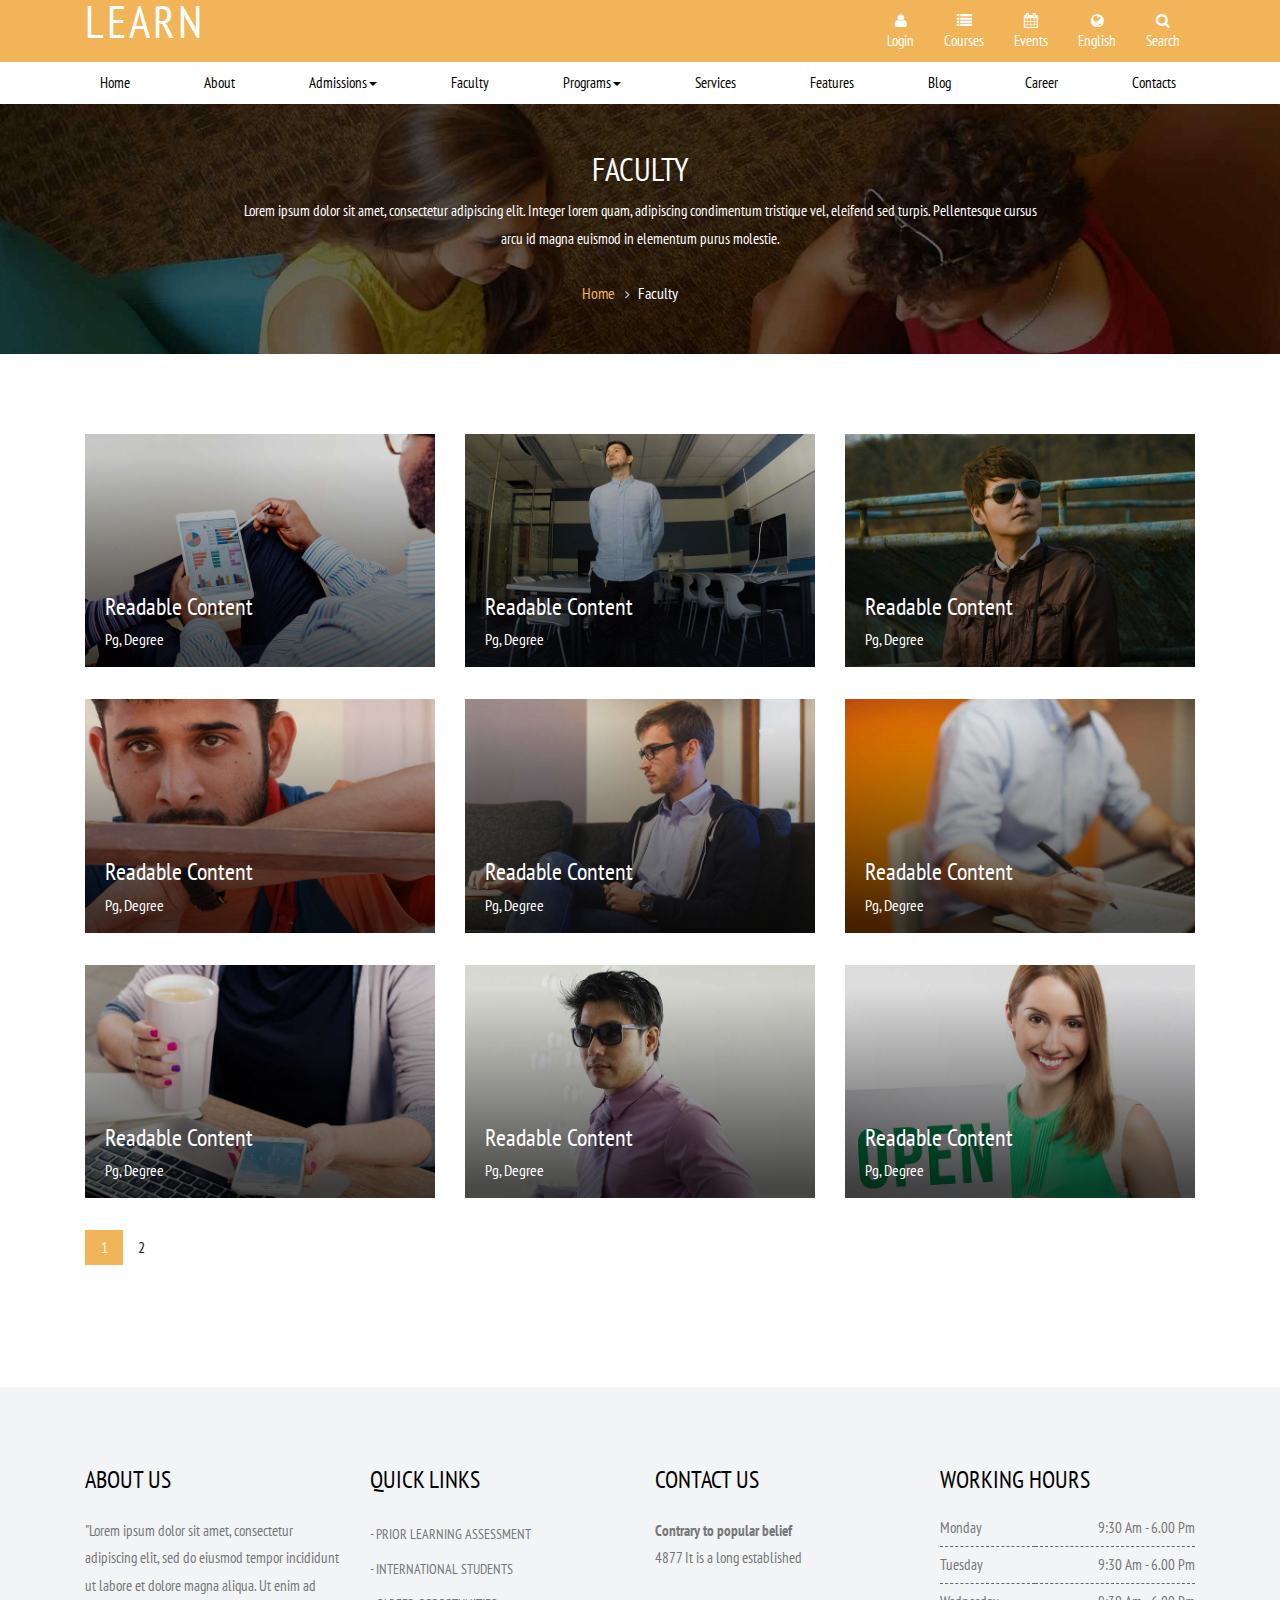
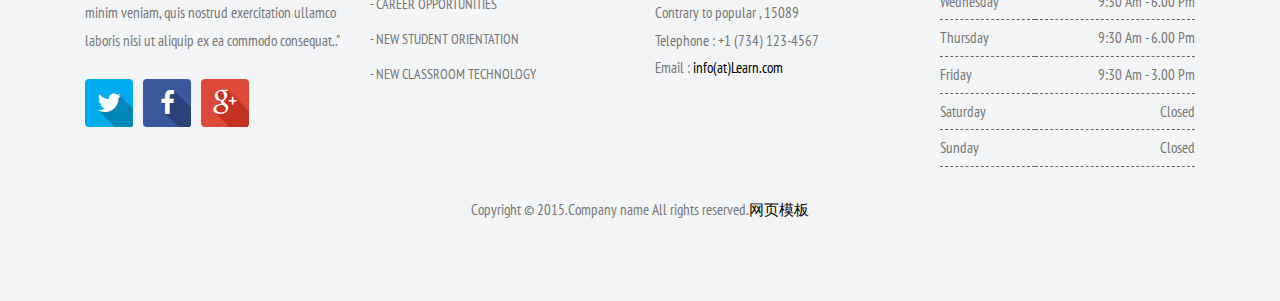
<file: src/main/webapp/demo/faculty.html>
<!DOCTYPE HTML>
<html>
<head>
<title>Faculty</title>
<meta name="viewport" content="width=device-width, initial-scale=1">
<meta http-equiv="Content-Type" content="text/html; charset=utf-8" />
<meta name="keywords" content="Learn Responsive web template, Bootstrap Web Templates, Flat Web Templates, Andriod Compatible web template, 
Smartphone Compatible web template, free webdesigns for Nokia, Samsung, LG, SonyErricsson, Motorola web design" />
<script type="application/x-javascript"> addEventListener("load", function() { setTimeout(hideURLbar, 0); }, false); function hideURLbar(){ window.scrollTo(0,1); } </script>
<link href="css/bootstrap-3.1.1.min.css" rel='stylesheet' type='text/css' />
<!-- jQuery (necessary for Bootstrap's JavaScript plugins) -->
<script src="js/jquery.min.js"></script>
<script src="js/bootstrap.min.js"></script>
<!-- Custom Theme files -->
<link href="css/style.css" rel='stylesheet' type='text/css' />
<link rel="stylesheet" href="css/jquery.countdown.css" />
<link href='https://fonts.googleapis.com/css?family=PT+Sans+Narrow:400,700' rel='stylesheet' type='text/css'>
<!----font-Awesome----->
<link href="css/font-awesome.css" rel="stylesheet"> 
<!----font-Awesome----->
<script>
$(document).ready(function(){
    $(".dropdown").hover(            
        function() {
            $('.dropdown-menu', this).stop( true, true ).slideDown("fast");
            $(this).toggleClass('open');        
        },
        function() {
            $('.dropdown-menu', this).stop( true, true ).slideUp("fast");
            $(this).toggleClass('open');       
        }
    );
});
</script>
</head>
<body>
<nav class="navbar navbar-default" role="navigation">
	<div class="container">
	    <div class="navbar-header">
	        <button type="button" class="navbar-toggle collapsed" data-toggle="collapse" data-target="#bs-example-navbar-collapse-1">
		        <span class="sr-only">Toggle navigation</span>
		        <span class="icon-bar"></span>
		        <span class="icon-bar"></span>
		        <span class="icon-bar"></span>
	        </button>
	         <a class="navbar-brand" href="index.html">Learn</a>
	    </div>
	    <!--/.navbar-header-->
	    <div class="navbar-collapse collapse" id="bs-example-navbar-collapse-1" style="height: 1px;">
	        <ul class="nav navbar-nav">
		        <li class="dropdown">
		            <a href="login.html"><i class="fa fa-user"></i><span>Login</span></a>
		        </li>
		        <li class="dropdown">
		        	<a href="#" class="dropdown-toggle" data-toggle="dropdown"><i class="fa fa-list"></i><span>Courses</span></a>
		        	   <ul class="dropdown-menu">
			            <li><a href="courses.html">Courses Categories</a></li>
			            <li><a href="courses.html">Courses list</a></li>
			            <li><a href="courses.html">Courses detail</a></li>
		              </ul>
		        </li>
		        <li class="dropdown">
		            <a href="#" class="dropdown-toggle" data-toggle="dropdown"><i class="fa fa-calendar"></i><span>Events</span></a>
		             <ul class="dropdown-menu">
			            <li><a href="events.html">Event1</a></li>
			            <li><a href="events.html">Event2</a></li>
			            <li><a href="events.html">Event3</a></li>
		             </ul>
		        </li>
		        <li class="dropdown">
		            <a href="#" class="dropdown-toggle" data-toggle="dropdown"><i class="fa fa-globe"></i><span>English</span></a>
		            <ul class="dropdown-menu">
			            <li><a href="#"><span><i class="flags us"></i><span>English</span></span></a></li>
			            <li><a href="#"><span><i class="flags newzland"></i><span>Newzland</span></span></a></li>
			        </ul>
		        </li>
		        <li class="dropdown">
		            <a href="#" class="dropdown-toggle" data-toggle="dropdown"><i class="fa fa-search"></i><span>Search</span></a>
		            <ul class="dropdown-menu search-form">
			           <form>        
                            <input type="text" class="search-text" name="s" placeholder="Search...">    
                            <button type="submit" class="search-submit"><i class="fa fa-search"></i></button>
                       </form>
			        </ul>
		        </li>
		     </ul>
	    </div>
	    <div class="clearfix"> </div>
	  </div>
	    <!--/.navbar-collapse-->
</nav>
<nav class="navbar nav_bottom" role="navigation">
 <div class="container">
  <!-- Brand and toggle get grouped for better mobile display -->
    <div class="navbar-header nav_2">
      <button type="button" class="navbar-toggle collapsed" data-toggle="collapse" data-target="#bs-megadropdown-tabs">
        <span class="sr-only">Toggle navigation</span>
        <span class="icon-bar"></span>
        <span class="icon-bar"></span>
        <span class="icon-bar"></span>
      </button>
      <a class="navbar-brand" href="#"></a>
    </div> 
    <!-- Collect the nav links, forms, and other content for toggling -->
    <div class="collapse navbar-collapse" id="bs-megadropdown-tabs">
        <ul class="nav navbar-nav nav_1">
            <li><a href="index.html">Home</a></li>
            <li><a href="about.html">About</a></li>
    		<li class="dropdown mega-dropdown active">
			    <a href="#" class="dropdown-toggle" data-toggle="dropdown">Admissions<span class="caret"></span></a>				
				<div class="dropdown-menu mega-dropdown-menu">
                    <div class="container-fluid">
    				    <!-- Tab panes -->
                        <div class="tab-content">
                          <div class="tab-pane active" id="men">
                            <ul class="nav-list list-inline">
                                <li><a href="admission.html"><img src="images/t7.jpg" class="img-responsive" alt=""/></a></li>
                                <li><a href="admission.html"><img src="images/t8.jpg" class="img-responsive" alt=""/></a></li>
                                <li><a href="admission.html"><img src="images/t9.jpg" class="img-responsive" alt=""/></a></li>
                                <li><a href="admission.html"><img src="images/t1.jpg" class="img-responsive" alt=""/></a></li>
                            </ul>
                          </div>
                          <div class="tab-pane" id="women">
                            <ul class="nav-list list-inline">
                                <li><a href="admission.html"><img src="images/t1.jpg" class="img-responsive" alt=""/></a></li>
                                <li><a href="admission.html"><img src="images/t2.jpg" class="img-responsive" alt=""/></a></li>
                                <li><a href="admission.html"><img src="images/t3.jpg" class="img-responsive" alt=""/></a></li>
                                <li><a href="admission.html"><img src="images/t4.jpg" class="img-responsive" alt=""/></a></li>
                                <li><a href="admission.html"><img src="images/t5.jpg" class="img-responsive" alt=""/></a></li>
                                <li><a href="admission.html"><img src="images/t6.jpg" class="img-responsive" alt=""/></a></li>
                            </ul>
                          </div>
                        </div>
                    </div>
                    <!-- Nav tabs -->
                    <ul class="nav nav-tabs" role="tablist">
                       <li class="active"><a href="#men" role="tab" data-toggle="tab">School</a></li>
                       <li><a href="#women" role="tab" data-toggle="tab">College</a></li>
                    </ul>                    
				</div>				
			</li>
			<li><a href="faculty.html">Faculty</a></li>
            <li class="dropdown">
              <a href="#" class="dropdown-toggle" data-toggle="dropdown">Programs<span class="caret"></span></a>
              <ul class="dropdown-menu" role="menu">
                <li><a href="terms.html">Terms of use</a></li>
                <li><a href="shortcodes.html">Shortcodes</a></li>
                <li><a href="faq.html">Faq</a></li>
              </ul>
            </li>
             <li><a href="services.html">Services</a></li>
            <li><a href="features.html">Features</a></li>
            <li><a href="blog.html">Blog</a></li>
            <li><a href="career.html">Career</a></li>
            <li class="last"><a href="contact.html">Contacts</a></li>
        </ul>
      </div><!-- /.navbar-collapse -->
   </div>
</nav>
<!-- banner -->
  <div class="courses_banner">
  	<div class="container">
  		<h3>Faculty</h3>
  		<p class="description">
             Lorem ipsum dolor sit amet, consectetur adipiscing elit. Integer lorem quam, adipiscing condimentum tristique vel, eleifend sed turpis. Pellentesque cursus arcu id magna euismod in elementum purus molestie.
        </p>
        <div class="breadcrumb1">
            <ul>
                <li class="icon6"><a href="index.html">Home</a></li>
                <li class="current-page">Faculty</li>
            </ul>
        </div>
  	</div>
  </div>
    <!-- //banner -->
	<div class="admission">
	   <div class="container">
	   	 <div class="faculty_top">
	   	  <div class="col-md-4 faculty_grid">
	   	  	<figure class="team_member">
	   	  		<img src="images/fc.jpg" class="img-responsive wp-post-image" alt=""/>
	   	  		<div></div>
	   	  		<figcaption><h3 class="person-title"><a href="event_single.html">Readable Content </a></h3>
	   	  			<span class="person-deg">Pg, Degree</span>
	   	  			<p><a href="mailto@example.com">info(at)Learn.com</a></p>
	   	  			<p>4 Years</p>
	   	  			<div class="person-social">
	   	  				<ul class="social-person">
	   	  					<li><a href="#"><i class="fa fa-facebook"></i></a></li>
	   	  					<li><a href="#"><i class="fa fa-google-plus"></i></a></li>
	   	  					<li><a href="#"><i class="fa fa-twitter"></i></a></li>
	   	  					<li><a href="#"><i class="fa fa-youtube"></i></a></li>
	   	  			    </ul>
	   	  		  </div>
	   	  	   </figcaption>
	   	  	 </figure>
	   	  </div>
	   	  <div class="col-md-4 faculty_grid">
	   	  	<figure class="team_member">
	   	  		<img src="images/fc1.jpg" class="img-responsive wp-post-image" alt=""/>
	   	  		<div></div>
	   	  		<figcaption><h3 class="person-title"><a href="event_single.html">Readable Content </a></h3>
	   	  			<span class="person-deg">Pg, Degree</span>
	   	  			<p><a href="mailto@example.com">info(at)Learn.com</a></p>
	   	  			<p>4 Years</p>
	   	  			<div class="person-social">
	   	  				<ul class="social-person">
	   	  					<li><a href="#"><i class="fa fa-facebook"></i></a></li>
	   	  					<li><a href="#"><i class="fa fa-google-plus"></i></a></li>
	   	  					<li><a href="#"><i class="fa fa-twitter"></i></a></li>
	   	  					<li><a href="#"><i class="fa fa-youtube"></i></a></li>
	   	  			    </ul>
	   	  		  </div>
	   	  	   </figcaption>
	   	  	 </figure>
	   	  </div>
	   	  <div class="col-md-4 faculty_grid">
	   	  	<figure class="team_member">
	   	  		<img src="images/fc2.jpg" class="img-responsive wp-post-image" alt=""/>
	   	  		<div></div>
	   	  		<figcaption><h3 class="person-title"><a href="event_single.html">Readable Content </a></h3>
	   	  			<span class="person-deg">Pg, Degree</span>
	   	  			<p><a href="mailto@example.com">info(at)Learn.com</a></p>
	   	  			<p>4 Years</p>
	   	  			<div class="person-social">
	   	  				<ul class="social-person">
	   	  					<li><a href="#"><i class="fa fa-facebook"></i></a></li>
	   	  					<li><a href="#"><i class="fa fa-google-plus"></i></a></li>
	   	  					<li><a href="#"><i class="fa fa-twitter"></i></a></li>
	   	  					<li><a href="#"><i class="fa fa-youtube"></i></a></li>
	   	  			    </ul>
	   	  		  </div>
	   	  	   </figcaption>
	   	  	 </figure>
	   	  </div>
	   	  <div class="clearfix"> </div>
	   	 </div>
	   	 <div class="faculty_top">
	   	  <div class="col-md-4 faculty_grid">
	   	  	<figure class="team_member">
	   	  		<img src="images/fc3.jpg" class="img-responsive wp-post-image" alt=""/>
	   	  		<div></div>
	   	  		<figcaption><h3 class="person-title"><a href="event_single.html">Readable Content </a></h3>
	   	  			<span class="person-deg">Pg, Degree</span>
	   	  			<p><a href="mailto@example.com">info(at)Learn.com</a></p>
	   	  			<p>4 Years</p>
	   	  			<div class="person-social">
	   	  				<ul class="social-person">
	   	  					<li><a href="#"><i class="fa fa-facebook"></i></a></li>
	   	  					<li><a href="#"><i class="fa fa-google-plus"></i></a></li>
	   	  					<li><a href="#"><i class="fa fa-twitter"></i></a></li>
	   	  					<li><a href="#"><i class="fa fa-youtube"></i></a></li>
	   	  			    </ul>
	   	  		  </div>
	   	  	   </figcaption>
	   	  	 </figure>
	   	  </div>
	   	  <div class="col-md-4 faculty_grid">
	   	  	<figure class="team_member">
	   	  		<img src="images/fc4.jpg" class="img-responsive wp-post-image" alt=""/>
	   	  		<div></div>
	   	  		<figcaption><h3 class="person-title"><a href="event_single.html">Readable Content </a></h3>
	   	  			<span class="person-deg">Pg, Degree</span>
	   	  			<p><a href="mailto@example.com">info(at)Learn.com</a></p>
	   	  			<p>4 Years</p>
	   	  			<div class="person-social">
	   	  				<ul class="social-person">
	   	  					<li><a href="#"><i class="fa fa-facebook"></i></a></li>
	   	  					<li><a href="#"><i class="fa fa-google-plus"></i></a></li>
	   	  					<li><a href="#"><i class="fa fa-twitter"></i></a></li>
	   	  					<li><a href="#"><i class="fa fa-youtube"></i></a></li>
	   	  			    </ul>
	   	  		  </div>
	   	  	   </figcaption>
	   	  	 </figure>
	   	  </div>
	   	  <div class="col-md-4 faculty_grid">
	   	  	<figure class="team_member">
	   	  		<img src="images/fc5.jpg" class="img-responsive wp-post-image" alt=""/>
	   	  		<div></div>
	   	  		<figcaption><h3 class="person-title"><a href="event_single.html">Readable Content </a></h3>
	   	  			<span class="person-deg">Pg, Degree</span>
	   	  			<p><a href="mailto@example.com">info(at)Learn.com</a></p>
	   	  			<p>4 Years</p>
	   	  			<div class="person-social">
	   	  				<ul class="social-person">
	   	  					<li><a href="#"><i class="fa fa-facebook"></i></a></li>
	   	  					<li><a href="#"><i class="fa fa-google-plus"></i></a></li>
	   	  					<li><a href="#"><i class="fa fa-twitter"></i></a></li>
	   	  					<li><a href="#"><i class="fa fa-youtube"></i></a></li>
	   	  			    </ul>
	   	  		  </div>
	   	  	   </figcaption>
	   	  	 </figure>
	   	  </div>
	   	  <div class="clearfix"> </div>
	   	 </div>
	   	 <div class="faculty_bottom">
	   	  <div class="col-md-4 faculty_grid">
	   	  	<figure class="team_member">
	   	  		<img src="images/fc6.jpg" class="img-responsive wp-post-image" alt=""/>
	   	  		<div></div>
	   	  		<figcaption><h3 class="person-title"><a href="event_single.html">Readable Content </a></h3>
	   	  			<span class="person-deg">Pg, Degree</span>
	   	  			<p><a href="mailto@example.com">info(at)Learn.com</a></p>
	   	  			<p>4 Years</p>
	   	  			<div class="person-social">
	   	  				<ul class="social-person">
	   	  					<li><a href="#"><i class="fa fa-facebook"></i></a></li>
	   	  					<li><a href="#"><i class="fa fa-google-plus"></i></a></li>
	   	  					<li><a href="#"><i class="fa fa-twitter"></i></a></li>
	   	  					<li><a href="#"><i class="fa fa-youtube"></i></a></li>
	   	  			    </ul>
	   	  		  </div>
	   	  	   </figcaption>
	   	  	 </figure>
	   	  </div>
	   	  <div class="col-md-4 faculty_grid">
	   	  	<figure class="team_member">
	   	  		<img src="images/fc7.jpg" class="img-responsive wp-post-image" alt=""/>
	   	  		<div></div>
	   	  		<figcaption><h3 class="person-title"><a href="event_single.html">Readable Content </a></h3>
	   	  			<span class="person-deg">Pg, Degree</span>
	   	  			<p><a href="mailto@example.com">info(at)Learn.com</a></p>
	   	  			<p>4 Years</p>
	   	  			<div class="person-social">
	   	  				<ul class="social-person">
	   	  					<li><a href="#"><i class="fa fa-facebook"></i></a></li>
	   	  					<li><a href="#"><i class="fa fa-google-plus"></i></a></li>
	   	  					<li><a href="#"><i class="fa fa-twitter"></i></a></li>
	   	  					<li><a href="#"><i class="fa fa-youtube"></i></a></li>
	   	  			    </ul>
	   	  		  </div>
	   	  	   </figcaption>
	   	  	 </figure>
	   	  </div>
	   	  <div class="col-md-4 faculty_grid">
	   	  	<figure class="team_member">
	   	  		<img src="images/fc8.jpg" class="img-responsive wp-post-image" alt=""/>
	   	  		<div></div>
	   	  		<figcaption><h3 class="person-title"><a href="event_single.html">Readable Content </a></h3>
	   	  			<span class="person-deg">Pg, Degree</span>
	   	  			<p><a href="mailto@example.com">info(at)Learn.com</a></p>
	   	  			<p>4 Years</p>
	   	  			<div class="person-social">
	   	  				<ul class="social-person">
	   	  					<li><a href="#"><i class="fa fa-facebook"></i></a></li>
	   	  					<li><a href="#"><i class="fa fa-google-plus"></i></a></li>
	   	  					<li><a href="#"><i class="fa fa-twitter"></i></a></li>
	   	  					<li><a href="#"><i class="fa fa-youtube"></i></a></li>
	   	  			    </ul>
	   	  		  </div>
	   	  	   </figcaption>
	   	  	 </figure>
	   	  </div>
	   	  <div class="clearfix"> </div>
	   	 </div>
	     <ul class="pagination">
	   	 	<li class="active"><a href="#">1</a></li>
	   	 	<li><a href="#">2</a></li>
	   	 </ul>
	  </div>
	</div>
    <div class="footer">
    	<div class="container">
    		<div class="col-md-3 grid_4">
    		   <h3>About Us</h3>	
    		   <p>"Lorem ipsum dolor sit amet, consectetur adipiscing elit, sed do eiusmod tempor incididunt ut labore et dolore magna aliqua. Ut enim ad minim veniam, quis nostrud exercitation ullamco laboris nisi ut aliquip ex ea commodo consequat.."</p>
    		      <ul class="social-nav icons_2 clearfix">
                    <li><a href="#" class="twitter"><i class="fa fa-twitter"></i></a></li>
                    <li><a href="#" class="facebook"> <i class="fa fa-facebook"></i></a></li>
                    <li><a href="#" class="google-plus"><i class="fa fa-google-plus"></i></a></li>
                 </ul>
    		</div>
    		<div class="col-md-3 grid_4">
    		   <h3>Quick Links</h3>
    			<ul class="footer_list">
    				<li><a href="#">-  PRIOR LEARNING ASSESSMENT </a></li>
    				<li><a href="#">-  INTERNATIONAL STUDENTS</a></li>
    				<li><a href="#">-  CAREER OPPORTUNITIES</a></li>
    				<li><a href="#">-   NEW STUDENT ORIENTATION</a></li>
    				<li><a href="#">-   NEW CLASSROOM TECHNOLOGY</a></li>
    			</ul>
    		</div>
    		<div class="col-md-3 grid_4">
    		   <h3>Contact Us</h3>
    			<address>
                    <strong>Contrary to popular belief</strong>
                    <br>
                    <span>4877 It is a long established</span>
                    <br><br>
                    <span>Contrary to popular , 15089</span>
                    <br>
                    <abbr>Telephone : </abbr> +1 (734) 123-4567
                    <br>
                    <abbr>Email : </abbr> <a href="mailto@example.com">info(at)Learn.com</a>
               </address>
    		</div>
    		<div class="col-md-3 grid_4">
    		   <h3>Working Hours</h3>
    			 <table class="table_working_hours">
		        	<tbody>
		        		<tr class="opened_1">
							<td class="day_label">monday</td>
							<td class="day_value">9:30 am - 6.00 pm</td>
						</tr>
					    <tr class="opened">
							<td class="day_label">tuesday</td>
							<td class="day_value">9:30 am - 6.00 pm</td>
						</tr>
					    <tr class="opened">
							<td class="day_label">wednesday</td>
							<td class="day_value">9:30 am - 6.00 pm</td>
						</tr>
					    <tr class="opened">
							<td class="day_label">thursday</td>
							<td class="day_value">9:30 am - 6.00 pm</td>
						</tr>
					    <tr class="opened">
							<td class="day_label">friday</td>
							<td class="day_value">9:30 am - 3.00 pm</td>
						</tr>
					    <tr class="closed">
							<td class="day_label">saturday</td>
							<td class="day_value closed"><span>Closed</span></td>
						</tr>
					    <tr class="closed">
							<td class="day_label">sunday</td>
							<td class="day_value closed"><span>Closed</span></td>
						</tr>
				    </tbody>
				</table>
            </div>
    		<div class="clearfix"> </div>
    		<div class="copy">
		       <p>Copyright &copy; 2015.Company name All rights reserved.<a target="_blank" href="http://www.cssmoban.com/">&#x7F51;&#x9875;&#x6A21;&#x677F;</a></p>
	        </div>
    	</div>
    </div>
</body>
</html>
</file>
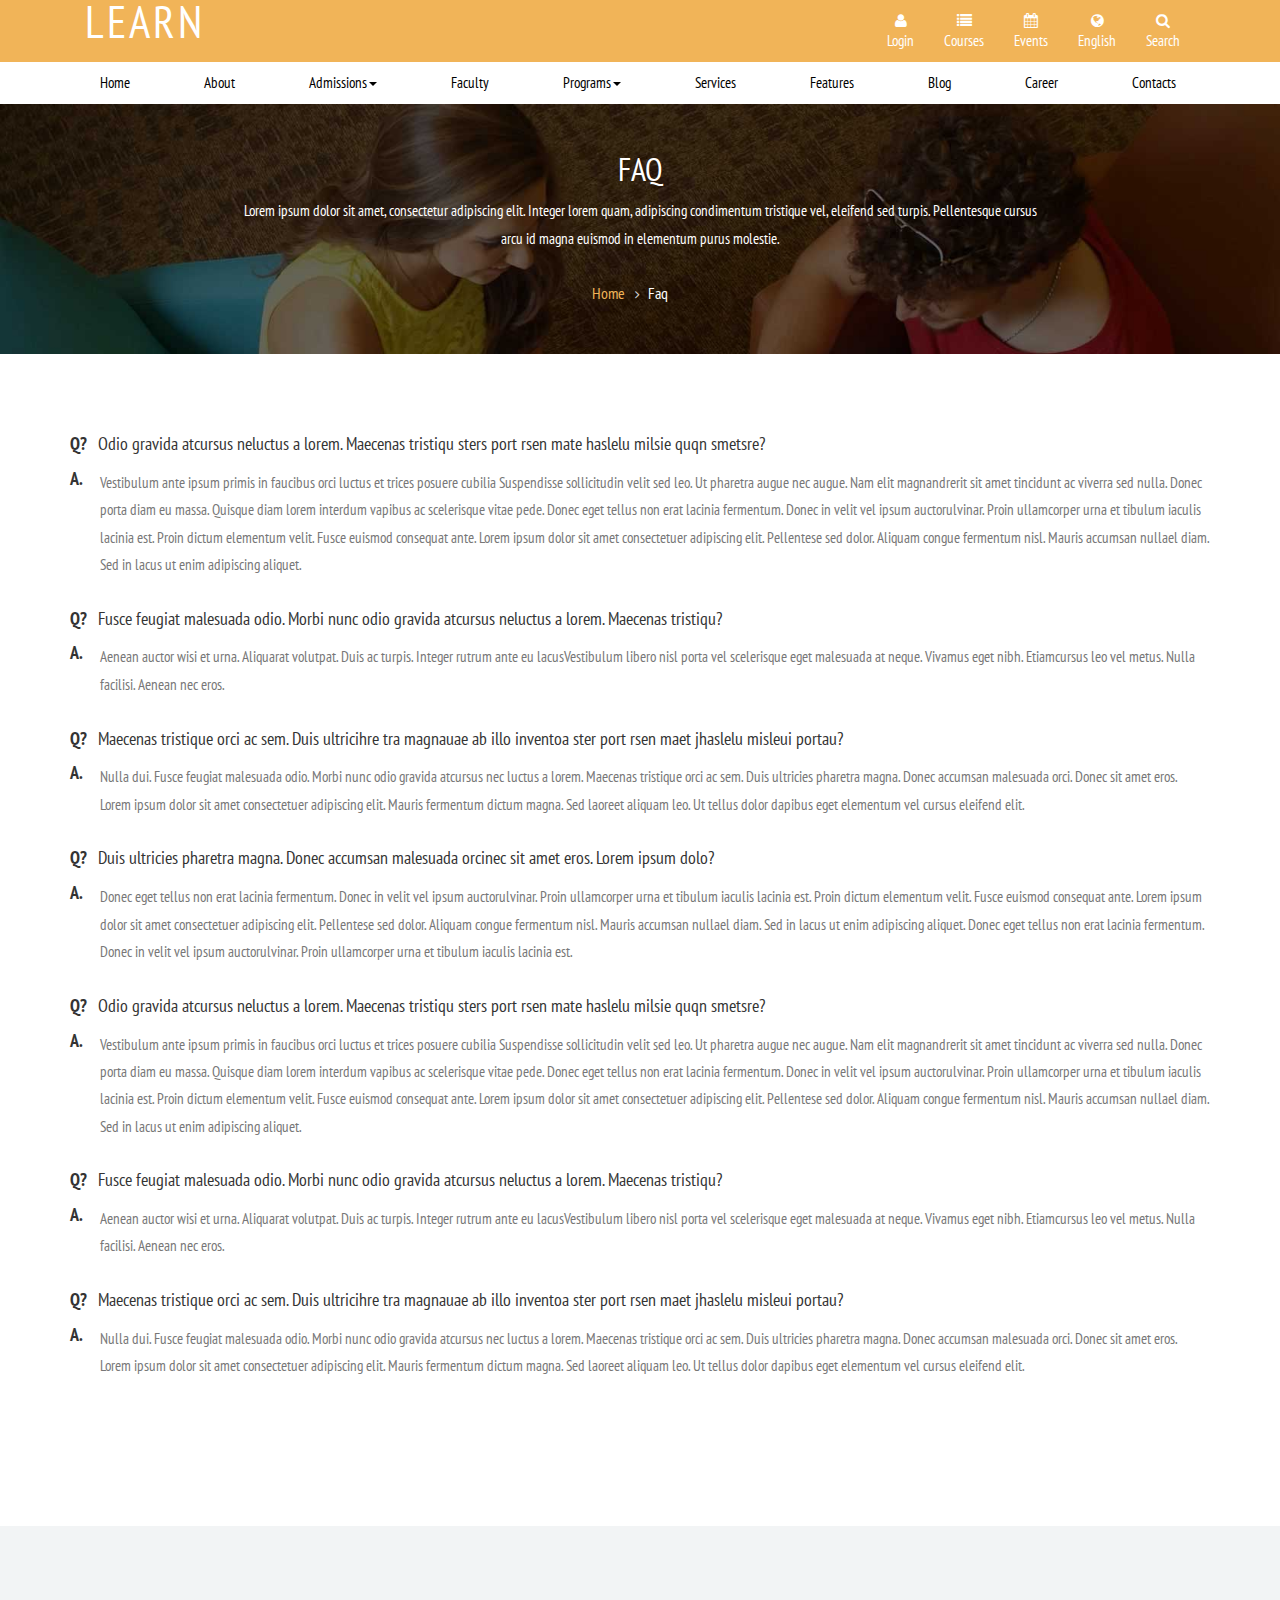
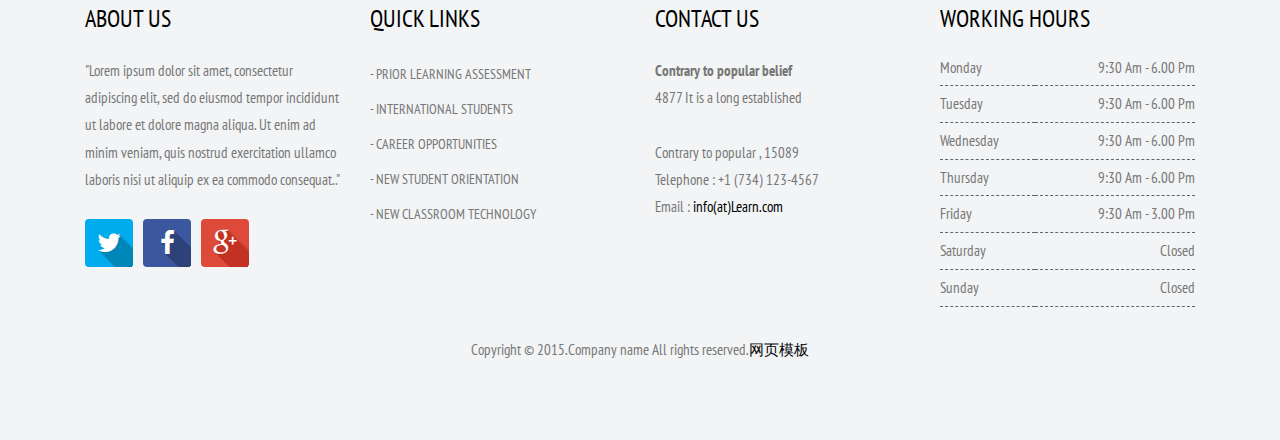
<file: src/main/webapp/demo/faq.html>
<!DOCTYPE HTML>
<html>
<head>
<title>Faq</title>
<meta name="viewport" content="width=device-width, initial-scale=1">
<meta http-equiv="Content-Type" content="text/html; charset=utf-8" />
<meta name="keywords" content="Learn Responsive web template, Bootstrap Web Templates, Flat Web Templates, Andriod Compatible web template, 
Smartphone Compatible web template, free webdesigns for Nokia, Samsung, LG, SonyErricsson, Motorola web design" />
<script type="application/x-javascript"> addEventListener("load", function() { setTimeout(hideURLbar, 0); }, false); function hideURLbar(){ window.scrollTo(0,1); } </script>
<link href="css/bootstrap-3.1.1.min.css" rel='stylesheet' type='text/css' />
<!-- jQuery (necessary for Bootstrap's JavaScript plugins) -->
<script src="js/jquery.min.js"></script>
<script src="js/bootstrap.min.js"></script>
<!-- Custom Theme files -->
<link href="css/style.css" rel='stylesheet' type='text/css' />
<link rel="stylesheet" href="css/jquery.countdown.css" />
<link href='https://fonts.googleapis.com/css?family=PT+Sans+Narrow:400,700' rel='stylesheet' type='text/css'>
<!----font-Awesome----->
<link href="css/font-awesome.css" rel="stylesheet"> 
<!----font-Awesome----->
<script>
$(document).ready(function(){
    $(".dropdown").hover(            
        function() {
            $('.dropdown-menu', this).stop( true, true ).slideDown("fast");
            $(this).toggleClass('open');        
        },
        function() {
            $('.dropdown-menu', this).stop( true, true ).slideUp("fast");
            $(this).toggleClass('open');       
        }
    );
});
</script>
</head>
<body>
<nav class="navbar navbar-default" role="navigation">
	<div class="container">
	    <div class="navbar-header">
	        <button type="button" class="navbar-toggle collapsed" data-toggle="collapse" data-target="#bs-example-navbar-collapse-1">
		        <span class="sr-only">Toggle navigation</span>
		        <span class="icon-bar"></span>
		        <span class="icon-bar"></span>
		        <span class="icon-bar"></span>
	        </button>
	         <a class="navbar-brand" href="index.html">Learn</a>
	    </div>
	    <!--/.navbar-header-->
	    <div class="navbar-collapse collapse" id="bs-example-navbar-collapse-1" style="height: 1px;">
	        <ul class="nav navbar-nav">
		        <li class="dropdown">
		            <a href="login.html"><i class="fa fa-user"></i><span>Login</span></a>
		        </li>
		        <li class="dropdown">
		        	<a href="#" class="dropdown-toggle" data-toggle="dropdown"><i class="fa fa-list"></i><span>Courses</span></a>
		        	   <ul class="dropdown-menu">
			            <li><a href="courses.html">Courses Categories</a></li>
			            <li><a href="courses.html">Courses list</a></li>
			            <li><a href="courses.html">Courses detail</a></li>
		              </ul>
		        </li>
		        <li class="dropdown">
		            <a href="#" class="dropdown-toggle" data-toggle="dropdown"><i class="fa fa-calendar"></i><span>Events</span></a>
		             <ul class="dropdown-menu">
			            <li><a href="events.html">Event1</a></li>
			            <li><a href="events.html">Event2</a></li>
			            <li><a href="events.html">Event3</a></li>
		             </ul>
		        </li>
		        <li class="dropdown">
		            <a href="#" class="dropdown-toggle" data-toggle="dropdown"><i class="fa fa-globe"></i><span>English</span></a>
		            <ul class="dropdown-menu">
			            <li><a href="#"><span><i class="flags us"></i><span>English</span></span></a></li>
			            <li><a href="#"><span><i class="flags newzland"></i><span>Newzland</span></span></a></li>
			        </ul>
		        </li>
		        <li class="dropdown">
		            <a href="#" class="dropdown-toggle" data-toggle="dropdown"><i class="fa fa-search"></i><span>Search</span></a>
		            <ul class="dropdown-menu search-form">
			           <form>        
                            <input type="text" class="search-text" name="s" placeholder="Search...">    
                            <button type="submit" class="search-submit"><i class="fa fa-search"></i></button>
                       </form>
			        </ul>
		        </li>
		     </ul>
	    </div>
	    <div class="clearfix"> </div>
	  </div>
	    <!--/.navbar-collapse-->
</nav>
<nav class="navbar nav_bottom" role="navigation">
 <div class="container">
  <!-- Brand and toggle get grouped for better mobile display -->
    <div class="navbar-header nav_2">
      <button type="button" class="navbar-toggle collapsed" data-toggle="collapse" data-target="#bs-megadropdown-tabs">
        <span class="sr-only">Toggle navigation</span>
        <span class="icon-bar"></span>
        <span class="icon-bar"></span>
        <span class="icon-bar"></span>
      </button>
      <a class="navbar-brand" href="#"></a>
    </div> 
    <!-- Collect the nav links, forms, and other content for toggling -->
    <div class="collapse navbar-collapse" id="bs-megadropdown-tabs">
        <ul class="nav navbar-nav nav_1">
            <li><a href="index.html">Home</a></li>
            <li><a href="about.html">About</a></li>
    		<li class="dropdown mega-dropdown active">
			    <a href="#" class="dropdown-toggle" data-toggle="dropdown">Admissions<span class="caret"></span></a>				
				<div class="dropdown-menu mega-dropdown-menu">
                    <div class="container-fluid">
    				    <!-- Tab panes -->
                        <div class="tab-content">
                          <div class="tab-pane active" id="men">
                            <ul class="nav-list list-inline">
                                <li><a href="admission.html"><img src="images/t7.jpg" class="img-responsive" alt=""/></a></li>
                                <li><a href="admission.html"><img src="images/t8.jpg" class="img-responsive" alt=""/></a></li>
                                <li><a href="admission.html"><img src="images/t9.jpg" class="img-responsive" alt=""/></a></li>
                                <li><a href="admission.html"><img src="images/t1.jpg" class="img-responsive" alt=""/></a></li>
                            </ul>
                          </div>
                          <div class="tab-pane" id="women">
                            <ul class="nav-list list-inline">
                                <li><a href="admission.html"><img src="images/t1.jpg" class="img-responsive" alt=""/></a></li>
                                <li><a href="admission.html"><img src="images/t2.jpg" class="img-responsive" alt=""/></a></li>
                                <li><a href="admission.html"><img src="images/t3.jpg" class="img-responsive" alt=""/></a></li>
                                <li><a href="admission.html"><img src="images/t4.jpg" class="img-responsive" alt=""/></a></li>
                                <li><a href="admission.html"><img src="images/t5.jpg" class="img-responsive" alt=""/></a></li>
                                <li><a href="admission.html"><img src="images/t6.jpg" class="img-responsive" alt=""/></a></li>
                            </ul>
                          </div>
                        </div>
                    </div>
                    <!-- Nav tabs -->
                    <ul class="nav nav-tabs" role="tablist">
                       <li class="active"><a href="#men" role="tab" data-toggle="tab">School</a></li>
                       <li><a href="#women" role="tab" data-toggle="tab">College</a></li>
                    </ul>                    
				</div>				
			</li>
			<li><a href="faculty.html">Faculty</a></li>
            <li class="dropdown">
              <a href="#" class="dropdown-toggle" data-toggle="dropdown">Programs<span class="caret"></span></a>
              <ul class="dropdown-menu" role="menu">
                <li><a href="terms.html">Terms of use</a></li>
                <li><a href="shortcodes.html">Shortcodes</a></li>
                <li><a href="faq.html">Faq</a></li>
              </ul>
            </li>
             <li><a href="services.html">Services</a></li>
            <li><a href="features.html">Features</a></li>
            <li><a href="blog.html">Blog</a></li>
            <li><a href="career.html">Career</a></li>
            <li class="last"><a href="contact.html">Contacts</a></li>
        </ul>
      </div><!-- /.navbar-collapse -->
   </div>
</nav>
<!-- banner -->
  <div class="courses_banner">
  	<div class="container">
  		<h3>FAQ</h3>
  		<p class="description">
             Lorem ipsum dolor sit amet, consectetur adipiscing elit. Integer lorem quam, adipiscing condimentum tristique vel, eleifend sed turpis. Pellentesque cursus arcu id magna euismod in elementum purus molestie.
        </p>
        <div class="breadcrumb1">
            <ul>
                <li class="icon6"><a href="index.html">Home</a></li>
                <li class="current-page">Faq</li>
            </ul>
        </div>
  	</div>
  </div>
    <!-- //banner -->
	<div class="admission">
	   <div class="container">
	   	    <dl class="faq-list">
				<dt class="faq-list_h">
				<h4 class="marker">Q?</h4>
				<h4>Odio gravida atcursus neluctus a lorem. Maecenas tristiqu sters port rsen mate haslelu milsie quqn smetsre?</h4>
				</dt>
				<dd>
				<h4 class="marker1">A.</h4>
				<p class="m_4">Vestibulum ante ipsum primis in faucibus orci luctus et trices posuere cubilia Suspendisse sollicitudin velit sed leo. Ut pharetra augue nec augue. Nam elit magnandrerit sit amet tincidunt ac viverra sed nulla. Donec porta diam eu massa. Quisque diam lorem interdum vapibus ac scelerisque vitae pede. Donec eget tellus non erat lacinia fermentum. Donec in velit vel ipsum auctorulvinar. Proin ullamcorper urna et tibulum iaculis lacinia est. Proin dictum elementum velit. Fusce euismod consequat ante. Lorem ipsum dolor sit amet consectetuer adipiscing elit. Pellentese sed dolor. Aliquam congue fermentum nisl. Mauris accumsan nullael diam. Sed in lacus ut enim adipiscing aliquet.</p>
				</dd>
				<dt class="faq-list_h">
				<h4 class="marker">Q?</h4>
				<h4>Fusce feugiat malesuada odio. Morbi nunc odio gravida atcursus neluctus a lorem. Maecenas tristiqu?</h4>
				</dt>
				<dd>
				<h4 class="marker">A.</h4>
				<p class="m_4">Aenean auctor wisi et urna. Aliquarat volutpat. Duis ac turpis. Integer rutrum ante eu lacusVestibulum libero nisl porta vel scelerisque eget malesuada at neque. Vivamus eget nibh. Etiamcursus leo vel metus. Nulla facilisi. Aenean nec eros.</p>
				</dd>
				<dt class="faq-list_h">
				<h4 class="marker">Q?</h4>
				<h4>Maecenas tristique orci ac sem. Duis ultricihre tra magnauae ab illo inventoa ster port rsen maet jhaslelu misleui portau?</h4>
				</dt>
				<dd>
				<h4 class="marker">A.</h4>
				<p class="m_4">Nulla dui. Fusce feugiat malesuada odio. Morbi nunc odio gravida atcursus nec luctus a lorem. Maecenas tristique orci ac sem. Duis ultricies pharetra magna. Donec accumsan malesuada orci. Donec sit amet eros. Lorem ipsum dolor sit amet consectetuer adipiscing elit. Mauris fermentum dictum magna. Sed laoreet aliquam leo. Ut tellus dolor dapibus eget elementum vel cursus eleifend elit.</p>
				</dd>
				<dt class="faq-list_h">
				<h4 class="marker">Q?</h4>
				<h4>Duis ultricies pharetra magna. Donec accumsan malesuada orcinec sit amet eros. Lorem ipsum dolo?</h4>
				</dt>
				<dd>
				<h4 class="marker">A.</h4>
				<p class="m_4">Donec eget tellus non erat lacinia fermentum. Donec in velit vel ipsum auctorulvinar. Proin ullamcorper urna et tibulum iaculis lacinia est. Proin dictum elementum velit. Fusce euismod consequat ante. Lorem ipsum dolor sit amet consectetuer adipiscing elit. Pellentese sed dolor. Aliquam congue fermentum nisl. Mauris accumsan nullael diam. Sed in lacus ut enim adipiscing aliquet. Donec eget tellus non erat lacinia fermentum. Donec in velit vel ipsum auctorulvinar. Proin ullamcorper urna et tibulum iaculis lacinia est.</p>
				</dd>
				<dt class="faq-list_h">
				<h4 class="marker">Q?</h4>
				<h4>Odio gravida atcursus neluctus a lorem. Maecenas tristiqu sters port rsen mate haslelu milsie quqn smetsre?</h4>
				</dt>
				<dd>
				<h4 class="marker">A.</h4>
				<p class="m_4">Vestibulum ante ipsum primis in faucibus orci luctus et trices posuere cubilia Suspendisse sollicitudin velit sed leo. Ut pharetra augue nec augue. Nam elit magnandrerit sit amet tincidunt ac viverra sed nulla. Donec porta diam eu massa. Quisque diam lorem interdum vapibus ac scelerisque vitae pede. Donec eget tellus non erat lacinia fermentum. Donec in velit vel ipsum auctorulvinar. Proin ullamcorper urna et tibulum iaculis lacinia est. Proin dictum elementum velit. Fusce euismod consequat ante. Lorem ipsum dolor sit amet consectetuer adipiscing elit. Pellentese sed dolor. Aliquam congue fermentum nisl. Mauris accumsan nullael diam. Sed in lacus ut enim adipiscing aliquet.</p>
				</dd>
				<dt class="faq-list_h">
				<h4 class="marker">Q?</h4>
				<h4>Fusce feugiat malesuada odio. Morbi nunc odio gravida atcursus neluctus a lorem. Maecenas tristiqu?</h4>
				</dt>
				<dd>
				<h4 class="marker">A.</h4>
				<p class="m_4">Aenean auctor wisi et urna. Aliquarat volutpat. Duis ac turpis. Integer rutrum ante eu lacusVestibulum libero nisl porta vel scelerisque eget malesuada at neque. Vivamus eget nibh. Etiamcursus leo vel metus. Nulla facilisi. Aenean nec eros.</p>
				</dd>
				<dt class="faq-list_h">
				<h4 class="marker">Q?</h4>
				<h4>Maecenas tristique orci ac sem. Duis ultricihre tra magnauae ab illo inventoa ster port rsen maet jhaslelu misleui portau?</h4>
				</dt>
				<dd>
				<h4 class="marker">A.</h4>
				<p class="m_4">Nulla dui. Fusce feugiat malesuada odio. Morbi nunc odio gravida atcursus nec luctus a lorem. Maecenas tristique orci ac sem. Duis ultricies pharetra magna. Donec accumsan malesuada orci. Donec sit amet eros. Lorem ipsum dolor sit amet consectetuer adipiscing elit. Mauris fermentum dictum magna. Sed laoreet aliquam leo. Ut tellus dolor dapibus eget elementum vel cursus eleifend elit.</p>
				</dd>
          </dl>
	   </div>
	</div>
    <div class="footer">
    	<div class="container">
    		<div class="col-md-3 grid_4">
    		   <h3>About Us</h3>	
    		   <p>"Lorem ipsum dolor sit amet, consectetur adipiscing elit, sed do eiusmod tempor incididunt ut labore et dolore magna aliqua. Ut enim ad minim veniam, quis nostrud exercitation ullamco laboris nisi ut aliquip ex ea commodo consequat.."</p>
    		      <ul class="social-nav icons_2 clearfix">
                    <li><a href="#" class="twitter"><i class="fa fa-twitter"></i></a></li>
                    <li><a href="#" class="facebook"> <i class="fa fa-facebook"></i></a></li>
                    <li><a href="#" class="google-plus"><i class="fa fa-google-plus"></i></a></li>
                 </ul>
    		</div>
    		<div class="col-md-3 grid_4">
    		   <h3>Quick Links</h3>
    			<ul class="footer_list">
    				<li><a href="#">-  PRIOR LEARNING ASSESSMENT </a></li>
    				<li><a href="#">-  INTERNATIONAL STUDENTS</a></li>
    				<li><a href="#">-  CAREER OPPORTUNITIES</a></li>
    				<li><a href="#">-   NEW STUDENT ORIENTATION</a></li>
    				<li><a href="#">-   NEW CLASSROOM TECHNOLOGY</a></li>
    			</ul>
    		</div>
    		<div class="col-md-3 grid_4">
    		   <h3>Contact Us</h3>
    			<address>
                    <strong>Contrary to popular belief</strong>
                    <br>
                    <span>4877 It is a long established</span>
                    <br><br>
                    <span>Contrary to popular , 15089</span>
                    <br>
                    <abbr>Telephone : </abbr> +1 (734) 123-4567
                    <br>
                    <abbr>Email : </abbr> <a href="mailto@example.com">info(at)Learn.com</a>
               </address>
    		</div>
    		<div class="col-md-3 grid_4">
    		   <h3>Working Hours</h3>
    			 <table class="table_working_hours">
		        	<tbody>
		        		<tr class="opened_1">
							<td class="day_label">monday</td>
							<td class="day_value">9:30 am - 6.00 pm</td>
						</tr>
					    <tr class="opened">
							<td class="day_label">tuesday</td>
							<td class="day_value">9:30 am - 6.00 pm</td>
						</tr>
					    <tr class="opened">
							<td class="day_label">wednesday</td>
							<td class="day_value">9:30 am - 6.00 pm</td>
						</tr>
					    <tr class="opened">
							<td class="day_label">thursday</td>
							<td class="day_value">9:30 am - 6.00 pm</td>
						</tr>
					    <tr class="opened">
							<td class="day_label">friday</td>
							<td class="day_value">9:30 am - 3.00 pm</td>
						</tr>
					    <tr class="closed">
							<td class="day_label">saturday</td>
							<td class="day_value closed"><span>Closed</span></td>
						</tr>
					    <tr class="closed">
							<td class="day_label">sunday</td>
							<td class="day_value closed"><span>Closed</span></td>
						</tr>
				    </tbody>
				</table>
            </div>
    		<div class="clearfix"> </div>
    		<div class="copy">
		       <p>Copyright &copy; 2015.Company name All rights reserved.<a target="_blank" href="http://www.cssmoban.com/">&#x7F51;&#x9875;&#x6A21;&#x677F;</a></p>
	        </div>
    	</div>
    </div>
</body>
</html>
</file>
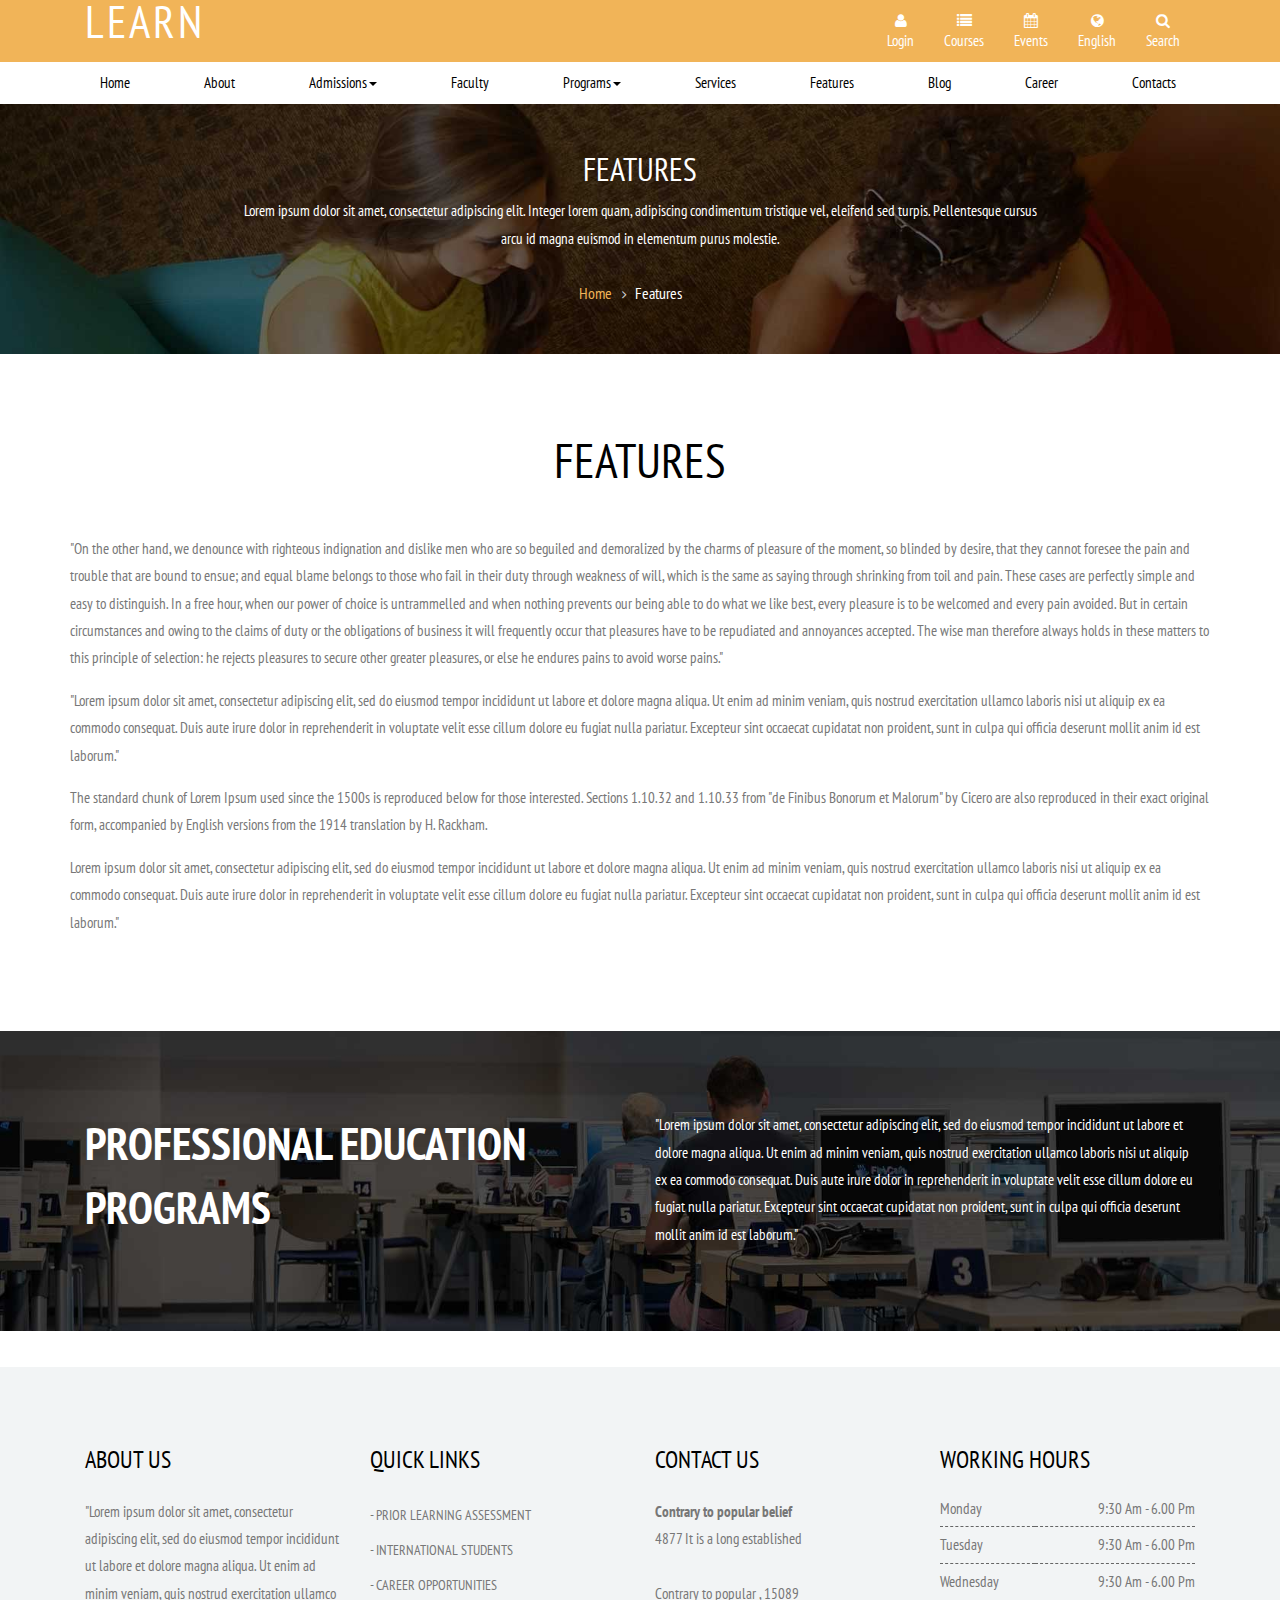
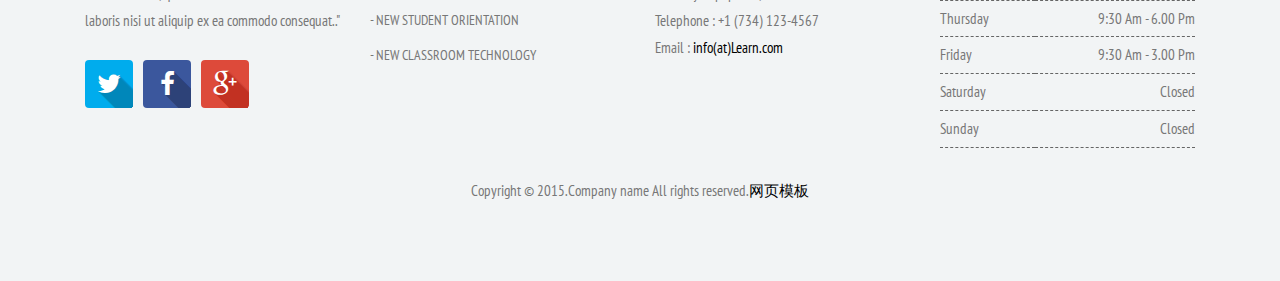
<file: src/main/webapp/demo/features.html>
<!DOCTYPE HTML>
<html>
<head>
<title>Features</title>
<meta name="viewport" content="width=device-width, initial-scale=1">
<meta http-equiv="Content-Type" content="text/html; charset=utf-8" />
<meta name="keywords" content="Learn Responsive web template, Bootstrap Web Templates, Flat Web Templates, Andriod Compatible web template, 
Smartphone Compatible web template, free webdesigns for Nokia, Samsung, LG, SonyErricsson, Motorola web design" />
<script type="application/x-javascript"> addEventListener("load", function() { setTimeout(hideURLbar, 0); }, false); function hideURLbar(){ window.scrollTo(0,1); } </script>
<link href="css/bootstrap-3.1.1.min.css" rel='stylesheet' type='text/css' />
<!-- jQuery (necessary for Bootstrap's JavaScript plugins) -->
<script src="js/jquery.min.js"></script>
<script src="js/bootstrap.min.js"></script>
<!-- Custom Theme files -->
<link href="css/style.css" rel='stylesheet' type='text/css' />
<link rel="stylesheet" href="css/jquery.countdown.css" />
<link href='https://fonts.googleapis.com/css?family=PT+Sans+Narrow:400,700' rel='stylesheet' type='text/css'>
<!----font-Awesome----->
<link href="css/font-awesome.css" rel="stylesheet"> 
<!----font-Awesome----->
<script>
$(document).ready(function(){
    $(".dropdown").hover(            
        function() {
            $('.dropdown-menu', this).stop( true, true ).slideDown("fast");
            $(this).toggleClass('open');        
        },
        function() {
            $('.dropdown-menu', this).stop( true, true ).slideUp("fast");
            $(this).toggleClass('open');       
        }
    );
});
</script>
</head>
<body>
<nav class="navbar navbar-default" role="navigation">
	<div class="container">
	    <div class="navbar-header">
	        <button type="button" class="navbar-toggle collapsed" data-toggle="collapse" data-target="#bs-example-navbar-collapse-1">
		        <span class="sr-only">Toggle navigation</span>
		        <span class="icon-bar"></span>
		        <span class="icon-bar"></span>
		        <span class="icon-bar"></span>
	        </button>
	        <a class="navbar-brand" href="index.html">Learn</a>
	    </div>
	    <!--/.navbar-header-->
	    <div class="navbar-collapse collapse" id="bs-example-navbar-collapse-1" style="height: 1px;">
	        <ul class="nav navbar-nav">
		        <li class="dropdown">
		            <a href="login.html"><i class="fa fa-user"></i><span>Login</span></a>
		        </li>
		        <li class="dropdown">
		        	<a href="#" class="dropdown-toggle" data-toggle="dropdown"><i class="fa fa-list"></i><span>Courses</span></a>
		        	   <ul class="dropdown-menu">
			            <li><a href="courses.html">Courses Categories</a></li>
			            <li><a href="courses.html">Courses list</a></li>
			            <li><a href="courses.html">Courses detail</a></li>
		              </ul>
		        </li>
		        <li class="dropdown">
		            <a href="#" class="dropdown-toggle" data-toggle="dropdown"><i class="fa fa-calendar"></i><span>Events</span></a>
		             <ul class="dropdown-menu">
			            <li><a href="events.html">Event1</a></li>
			            <li><a href="events.html">Event2</a></li>
			            <li><a href="events.html">Event3</a></li>
		             </ul>
		        </li>
		        <li class="dropdown">
		            <a href="#" class="dropdown-toggle" data-toggle="dropdown"><i class="fa fa-globe"></i><span>English</span></a>
		            <ul class="dropdown-menu">
			            <li><a href="#"><span><i class="flags us"></i><span>English</span></span></a></li>
			            <li><a href="#"><span><i class="flags newzland"></i><span>Newzland</span></span></a></li>
			        </ul>
		        </li>
		        <li class="dropdown">
		            <a href="#" class="dropdown-toggle" data-toggle="dropdown"><i class="fa fa-search"></i><span>Search</span></a>
		            <ul class="dropdown-menu search-form">
			           <form>        
                            <input type="text" class="search-text" name="s" placeholder="Search...">    
                            <button type="submit" class="search-submit"><i class="fa fa-search"></i></button>
                       </form>
			        </ul>
		        </li>
		     </ul>
	    </div>
	    <div class="clearfix"> </div>
	  </div>
	    <!--/.navbar-collapse-->
</nav>
<nav class="navbar nav_bottom" role="navigation">
 <div class="container">
  <!-- Brand and toggle get grouped for better mobile display -->
    <div class="navbar-header nav_2">
      <button type="button" class="navbar-toggle collapsed" data-toggle="collapse" data-target="#bs-megadropdown-tabs">
        <span class="sr-only">Toggle navigation</span>
        <span class="icon-bar"></span>
        <span class="icon-bar"></span>
        <span class="icon-bar"></span>
      </button>
      <a class="navbar-brand" href="#"></a>
    </div> 
    <!-- Collect the nav links, forms, and other content for toggling -->
    <div class="collapse navbar-collapse" id="bs-megadropdown-tabs">
        <ul class="nav navbar-nav nav_1">
            <li><a href="index.html">Home</a></li>
            <li><a href="about.html">About</a></li>
    		<li class="dropdown mega-dropdown active">
			    <a href="#" class="dropdown-toggle" data-toggle="dropdown">Admissions<span class="caret"></span></a>				
				<div class="dropdown-menu mega-dropdown-menu">
                    <div class="container-fluid">
    				    <!-- Tab panes -->
                        <div class="tab-content">
                          <div class="tab-pane active" id="men">
                            <ul class="nav-list list-inline">
                                <li><a href="admission.html"><img src="images/t7.jpg" class="img-responsive" alt=""/></a></li>
                                <li><a href="admission.html"><img src="images/t8.jpg" class="img-responsive" alt=""/></a></li>
                                <li><a href="admission.html"><img src="images/t9.jpg" class="img-responsive" alt=""/></a></li>
                                <li><a href="admission.html"><img src="images/t1.jpg" class="img-responsive" alt=""/></a></li>
                            </ul>
                          </div>
                          <div class="tab-pane" id="women">
                            <ul class="nav-list list-inline">
                                <li><a href="admission.html"><img src="images/t1.jpg" class="img-responsive" alt=""/></a></li>
                                <li><a href="admission.html"><img src="images/t2.jpg" class="img-responsive" alt=""/></a></li>
                                <li><a href="admission.html"><img src="images/t3.jpg" class="img-responsive" alt=""/></a></li>
                                <li><a href="admission.html"><img src="images/t4.jpg" class="img-responsive" alt=""/></a></li>
                                <li><a href="admission.html"><img src="images/t5.jpg" class="img-responsive" alt=""/></a></li>
                                <li><a href="admission.html"><img src="images/t6.jpg" class="img-responsive" alt=""/></a></li>
                            </ul>
                          </div>
                        </div>
                    </div>
                    <!-- Nav tabs -->
                    <ul class="nav nav-tabs" role="tablist">
                       <li class="active"><a href="#men" role="tab" data-toggle="tab">School</a></li>
                       <li><a href="#women" role="tab" data-toggle="tab">College</a></li>
                    </ul>                    
				</div>				
			</li>
			<li><a href="faculty.html">Faculty</a></li>
            <li class="dropdown">
              <a href="#" class="dropdown-toggle" data-toggle="dropdown">Programs<span class="caret"></span></a>
              <ul class="dropdown-menu" role="menu">
                <li><a href="terms.html">Terms of use</a></li>
                <li><a href="shortcodes.html">Shortcodes</a></li>
                <li><a href="faq.html">Faq</a></li>
              </ul>
            </li>
             <li><a href="services.html">Services</a></li>
            <li><a href="features.html">Features</a></li>
            <li><a href="blog.html">Blog</a></li>
            <li><a href="career.html">Career</a></li>
            <li class="last"><a href="contact.html">Contacts</a></li>
        </ul>
      </div><!-- /.navbar-collapse -->
   </div>
</nav>
<!-- banner -->
  <div class="courses_banner">
  	<div class="container">
  		<h3>Features</h3>
  		<p class="description">
             Lorem ipsum dolor sit amet, consectetur adipiscing elit. Integer lorem quam, adipiscing condimentum tristique vel, eleifend sed turpis. Pellentesque cursus arcu id magna euismod in elementum purus molestie.
        </p>
        <div class="breadcrumb1">
            <ul>
                <li class="icon6"><a href="index.html">Home</a></li>
                <li class="current-page">Features</li>
            </ul>
        </div>
  	</div>
  </div>
    <!-- //banner -->
	<div class="features">
	   <div class="container">
	   	  <h1>Features</h1>
	   	  <p>"On the other hand, we denounce with righteous indignation and dislike men who are so beguiled and demoralized by the charms of pleasure of the moment, so blinded by desire, that they cannot foresee the pain and trouble that are bound to ensue; and equal blame belongs to those who fail in their duty through weakness of will, which is the same as saying through shrinking from toil and pain. These cases are perfectly simple and easy to distinguish. In a free hour, when our power of choice is untrammelled and when nothing prevents our being able to do what we like best, every pleasure is to be welcomed and every pain avoided. But in certain circumstances and owing to the claims of duty or the obligations of business it will frequently occur that pleasures have to be repudiated and annoyances accepted. The wise man therefore always holds in these matters to this principle of selection: he rejects pleasures to secure other greater pleasures, or else he endures pains to avoid worse pains."</p>
	      <p>"Lorem ipsum dolor sit amet, consectetur adipiscing elit, sed do eiusmod tempor incididunt ut labore et dolore magna aliqua. Ut enim ad minim veniam, quis nostrud exercitation ullamco laboris nisi ut aliquip ex ea commodo consequat. Duis aute irure dolor in reprehenderit in voluptate velit esse cillum dolore eu fugiat nulla pariatur. Excepteur sint occaecat cupidatat non proident, sunt in culpa qui officia deserunt mollit anim id est laborum."</p>
	      <p>The standard chunk of Lorem Ipsum used since the 1500s is reproduced below for those interested. Sections 1.10.32 and 1.10.33 from "de Finibus Bonorum et Malorum" by Cicero are also reproduced in their exact original form, accompanied by English versions from the 1914 translation by H. Rackham.</p>
	      <p>Lorem ipsum dolor sit amet, consectetur adipiscing elit, sed do eiusmod tempor incididunt ut labore et dolore magna aliqua. Ut enim ad minim veniam, quis nostrud exercitation ullamco laboris nisi ut aliquip ex ea commodo consequat. Duis aute irure dolor in reprehenderit in voluptate velit esse cillum dolore eu fugiat nulla pariatur. Excepteur sint occaecat cupidatat non proident, sunt in culpa qui officia deserunt mollit anim id est laborum."</p>
	  </div>
	</div>
	<div class="bg_2">
	  <div class="container">
	  	 <div class="col-md-6 service_2-left">
              <h2>Professional Education Programs</h2>
         </div>
         <div class="col-md-6 service_2-right">
            <p>"Lorem ipsum dolor sit amet, consectetur adipiscing elit, sed do eiusmod tempor incididunt ut labore et dolore magna aliqua. Ut enim ad minim veniam, quis nostrud exercitation ullamco laboris nisi ut aliquip ex ea commodo consequat. Duis aute irure dolor in reprehenderit in voluptate velit esse cillum dolore eu fugiat nulla pariatur. Excepteur sint occaecat cupidatat non proident, sunt in culpa qui officia deserunt mollit anim id est laborum."</p>
         </div>
         <div class="clearfix"> </div>
	  </div>
	</div>
	<div class="footer">
    	<div class="container">
    		<div class="col-md-3 grid_4">
    		   <h3>About Us</h3>	
    		   <p>"Lorem ipsum dolor sit amet, consectetur adipiscing elit, sed do eiusmod tempor incididunt ut labore et dolore magna aliqua. Ut enim ad minim veniam, quis nostrud exercitation ullamco laboris nisi ut aliquip ex ea commodo consequat.."</p>
    		      <ul class="social-nav icons_2 clearfix">
                    <li><a href="#" class="twitter"><i class="fa fa-twitter"></i></a></li>
                    <li><a href="#" class="facebook"> <i class="fa fa-facebook"></i></a></li>
                    <li><a href="#" class="google-plus"><i class="fa fa-google-plus"></i></a></li>
                 </ul>
    		</div>
    		<div class="col-md-3 grid_4">
    		   <h3>Quick Links</h3>
    			<ul class="footer_list">
    				<li><a href="#">-  PRIOR LEARNING ASSESSMENT </a></li>
    				<li><a href="#">-  INTERNATIONAL STUDENTS</a></li>
    				<li><a href="#">-  CAREER OPPORTUNITIES</a></li>
    				<li><a href="#">-   NEW STUDENT ORIENTATION</a></li>
    				<li><a href="#">-   NEW CLASSROOM TECHNOLOGY</a></li>
    			</ul>
    		</div>
    		<div class="col-md-3 grid_4">
    		   <h3>Contact Us</h3>
    			<address>
                    <strong>Contrary to popular belief</strong>
                    <br>
                    <span>4877 It is a long established</span>
                    <br><br>
                    <span>Contrary to popular , 15089</span>
                    <br>
                    <abbr>Telephone : </abbr> +1 (734) 123-4567
                    <br>
                    <abbr>Email : </abbr> <a href="mailto@example.com">info(at)Learn.com</a>
               </address>
    		</div>
    		<div class="col-md-3 grid_4">
    		   <h3>Working Hours</h3>
    			 <table class="table_working_hours">
		        	<tbody>
		        		<tr class="opened_1">
							<td class="day_label">monday</td>
							<td class="day_value">9:30 am - 6.00 pm</td>
						</tr>
					    <tr class="opened">
							<td class="day_label">tuesday</td>
							<td class="day_value">9:30 am - 6.00 pm</td>
						</tr>
					    <tr class="opened">
							<td class="day_label">wednesday</td>
							<td class="day_value">9:30 am - 6.00 pm</td>
						</tr>
					    <tr class="opened">
							<td class="day_label">thursday</td>
							<td class="day_value">9:30 am - 6.00 pm</td>
						</tr>
					    <tr class="opened">
							<td class="day_label">friday</td>
							<td class="day_value">9:30 am - 3.00 pm</td>
						</tr>
					    <tr class="closed">
							<td class="day_label">saturday</td>
							<td class="day_value closed"><span>Closed</span></td>
						</tr>
					    <tr class="closed">
							<td class="day_label">sunday</td>
							<td class="day_value closed"><span>Closed</span></td>
						</tr>
				    </tbody>
				</table>
            </div>
    		<div class="clearfix"> </div>
    		<div class="copy">
		       <p>Copyright &copy; 2015.Company name All rights reserved.<a target="_blank" href="http://www.cssmoban.com/">&#x7F51;&#x9875;&#x6A21;&#x677F;</a></p>
	        </div>
    	</div>
    </div>
</body>
</html>
</file>
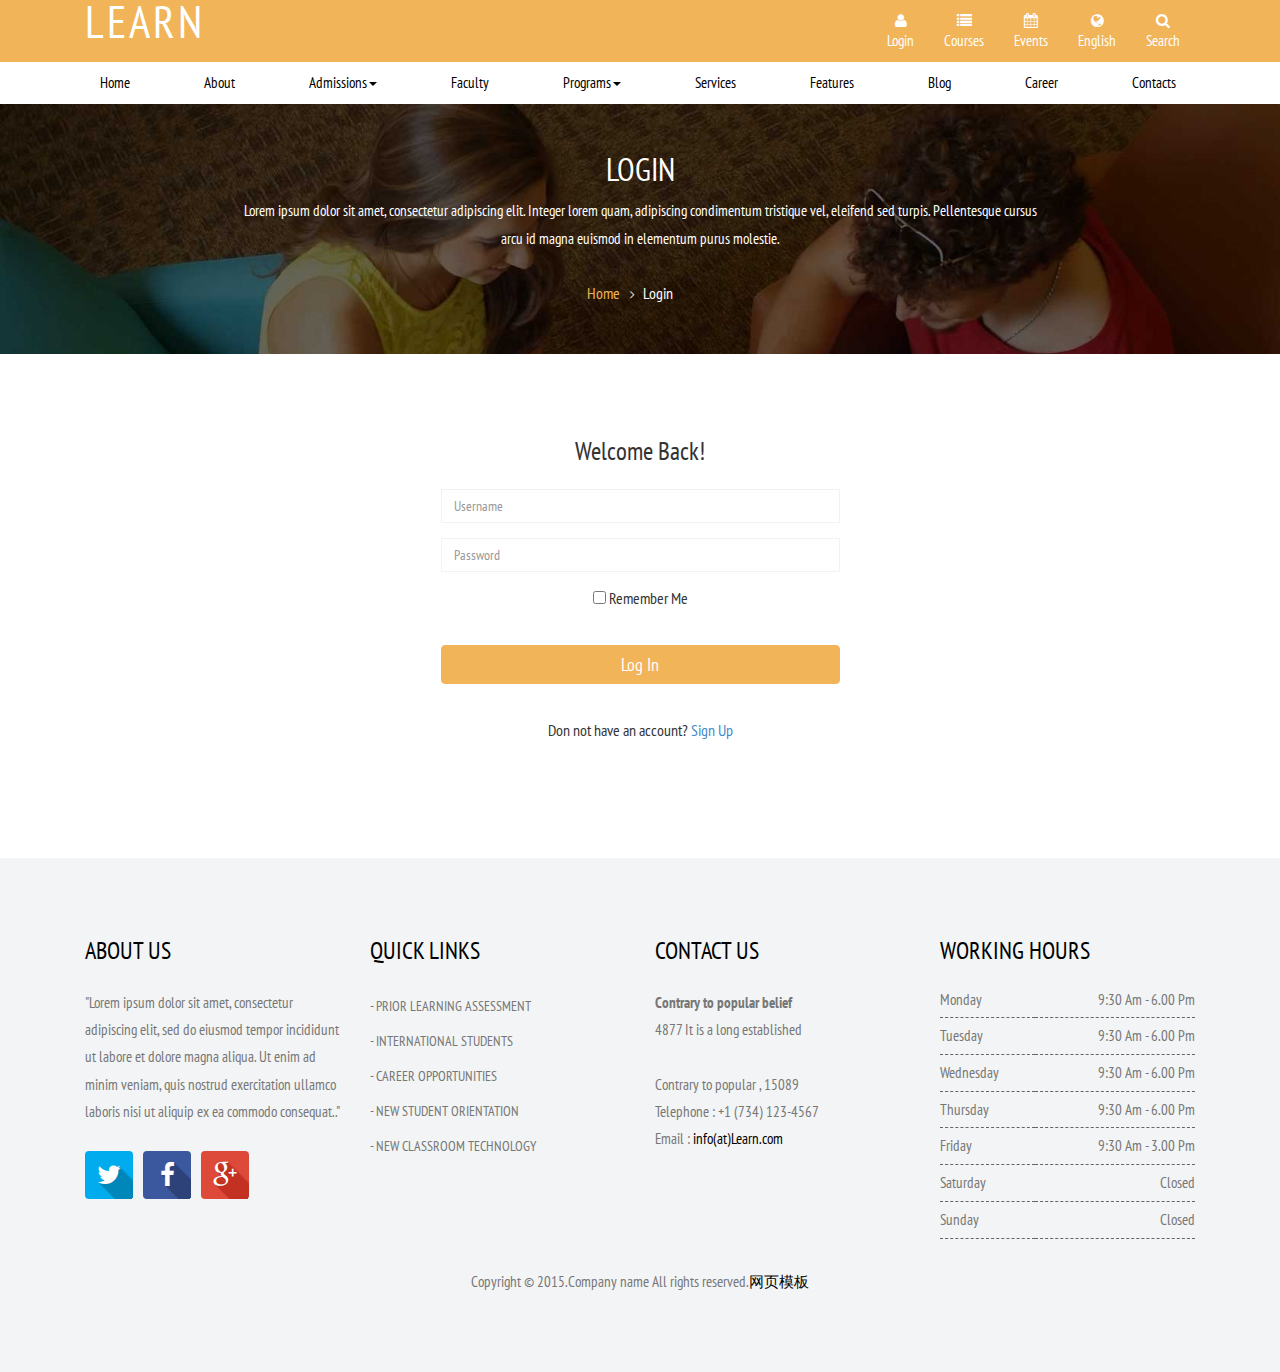
<file: src/main/webapp/demo/login.html>
<!DOCTYPE HTML>
<html>
<head>
<title>Login</title>
<meta name="viewport" content="width=device-width, initial-scale=1">
<meta http-equiv="Content-Type" content="text/html; charset=utf-8" />
<meta name="keywords" content="Learn Responsive web template, Bootstrap Web Templates, Flat Web Templates, Andriod Compatible web template, 
Smartphone Compatible web template, free webdesigns for Nokia, Samsung, LG, SonyErricsson, Motorola web design" />
<script type="application/x-javascript"> addEventListener("load", function() { setTimeout(hideURLbar, 0); }, false); function hideURLbar(){ window.scrollTo(0,1); } </script>
<link href="css/bootstrap-3.1.1.min.css" rel='stylesheet' type='text/css' />
<!-- jQuery (necessary for Bootstrap's JavaScript plugins) -->
<script src="js/jquery.min.js"></script>
<script src="js/bootstrap.min.js"></script>
<!-- Custom Theme files -->
<link href="css/style.css" rel='stylesheet' type='text/css' />
<link rel="stylesheet" href="css/jquery.countdown.css" />
<link href='https://fonts.googleapis.com/css?family=PT+Sans+Narrow:400,700' rel='stylesheet' type='text/css'>
<!----font-Awesome----->
<link href="css/font-awesome.css" rel="stylesheet"> 
<!----font-Awesome----->
<script>
$(document).ready(function(){
    $(".dropdown").hover(            
        function() {
            $('.dropdown-menu', this).stop( true, true ).slideDown("fast");
            $(this).toggleClass('open');        
        },
        function() {
            $('.dropdown-menu', this).stop( true, true ).slideUp("fast");
            $(this).toggleClass('open');       
        }
    );
});
</script>
</head>
<body>
<nav class="navbar navbar-default" role="navigation">
	<div class="container">
	    <div class="navbar-header">
	        <button type="button" class="navbar-toggle collapsed" data-toggle="collapse" data-target="#bs-example-navbar-collapse-1">
		        <span class="sr-only">Toggle navigation</span>
		        <span class="icon-bar"></span>
		        <span class="icon-bar"></span>
		        <span class="icon-bar"></span>
	        </button>
	         <a class="navbar-brand" href="index.html">Learn</a>
	    </div>
	    <!--/.navbar-header-->
	    <div class="navbar-collapse collapse" id="bs-example-navbar-collapse-1" style="height: 1px;">
	        <ul class="nav navbar-nav">
		        <li class="dropdown">
		            <a href="login.html"><i class="fa fa-user"></i><span>Login</span></a>
		        </li>
		        <li class="dropdown">
		        	<a href="#" class="dropdown-toggle" data-toggle="dropdown"><i class="fa fa-list"></i><span>Courses</span></a>
		        	   <ul class="dropdown-menu">
			            <li><a href="courses.html">Courses Categories</a></li>
			            <li><a href="courses.html">Courses list</a></li>
			            <li><a href="courses.html">Courses detail</a></li>
		              </ul>
		        </li>
		        <li class="dropdown">
		            <a href="#" class="dropdown-toggle" data-toggle="dropdown"><i class="fa fa-calendar"></i><span>Events</span></a>
		             <ul class="dropdown-menu">
			            <li><a href="events.html">Event1</a></li>
			            <li><a href="events.html">Event2</a></li>
			            <li><a href="events.html">Event3</a></li>
		             </ul>
		        </li>
		        <li class="dropdown">
		            <a href="#" class="dropdown-toggle" data-toggle="dropdown"><i class="fa fa-globe"></i><span>English</span></a>
		            <ul class="dropdown-menu">
			            <li><a href="#"><span><i class="flags us"></i><span>English</span></span></a></li>
			            <li><a href="#"><span><i class="flags newzland"></i><span>Newzland</span></span></a></li>
			        </ul>
		        </li>
		        <li class="dropdown">
		            <a href="#" class="dropdown-toggle" data-toggle="dropdown"><i class="fa fa-search"></i><span>Search</span></a>
		            <ul class="dropdown-menu search-form">
			           <form>        
                            <input type="text" class="search-text" name="s" placeholder="Search...">    
                            <button type="submit" class="search-submit"><i class="fa fa-search"></i></button>
                       </form>
			        </ul>
		        </li>
		     </ul>
	    </div>
	    <div class="clearfix"> </div>
	  </div>
	    <!--/.navbar-collapse-->
</nav>
<nav class="navbar nav_bottom" role="navigation">
 <div class="container">
  <!-- Brand and toggle get grouped for better mobile display -->
    <div class="navbar-header nav_2">
      <button type="button" class="navbar-toggle collapsed" data-toggle="collapse" data-target="#bs-megadropdown-tabs">
        <span class="sr-only">Toggle navigation</span>
        <span class="icon-bar"></span>
        <span class="icon-bar"></span>
        <span class="icon-bar"></span>
      </button>
      <a class="navbar-brand" href="#"></a>
    </div> 
    <!-- Collect the nav links, forms, and other content for toggling -->
    <div class="collapse navbar-collapse" id="bs-megadropdown-tabs">
        <ul class="nav navbar-nav nav_1">
            <li><a href="index.html">Home</a></li>
            <li><a href="about.html">About</a></li>
    		<li class="dropdown mega-dropdown active">
			    <a href="#" class="dropdown-toggle" data-toggle="dropdown">Admissions<span class="caret"></span></a>				
				<div class="dropdown-menu mega-dropdown-menu">
                    <div class="container-fluid">
    				    <!-- Tab panes -->
                        <div class="tab-content">
                          <div class="tab-pane active" id="men">
                            <ul class="nav-list list-inline">
                                <li><a href="admission.html"><img src="images/t7.jpg" class="img-responsive" alt=""/></a></li>
                                <li><a href="admission.html"><img src="images/t8.jpg" class="img-responsive" alt=""/></a></li>
                                <li><a href="admission.html"><img src="images/t9.jpg" class="img-responsive" alt=""/></a></li>
                                <li><a href="admission.html"><img src="images/t1.jpg" class="img-responsive" alt=""/></a></li>
                            </ul>
                          </div>
                          <div class="tab-pane" id="women">
                            <ul class="nav-list list-inline">
                                <li><a href="admission.html"><img src="images/t1.jpg" class="img-responsive" alt=""/></a></li>
                                <li><a href="admission.html"><img src="images/t2.jpg" class="img-responsive" alt=""/></a></li>
                                <li><a href="admission.html"><img src="images/t3.jpg" class="img-responsive" alt=""/></a></li>
                                <li><a href="admission.html"><img src="images/t4.jpg" class="img-responsive" alt=""/></a></li>
                                <li><a href="admission.html"><img src="images/t5.jpg" class="img-responsive" alt=""/></a></li>
                                <li><a href="admission.html"><img src="images/t6.jpg" class="img-responsive" alt=""/></a></li>
                            </ul>
                          </div>
                        </div>
                    </div>
                    <!-- Nav tabs -->
                    <ul class="nav nav-tabs" role="tablist">
                       <li class="active"><a href="#men" role="tab" data-toggle="tab">School</a></li>
                       <li><a href="#women" role="tab" data-toggle="tab">College</a></li>
                    </ul>                    
				</div>				
			</li>
			<li><a href="faculty.html">Faculty</a></li>
            <li class="dropdown">
              <a href="#" class="dropdown-toggle" data-toggle="dropdown">Programs<span class="caret"></span></a>
              <ul class="dropdown-menu" role="menu">
                <li><a href="terms.html">Terms of use</a></li>
                <li><a href="shortcodes.html">Shortcodes</a></li>
                <li><a href="faq.html">Faq</a></li>
              </ul>
            </li>
            <li><a href="services.html">Services</a></li>
            <li><a href="features.html">Features</a></li>
            <li><a href="blog.html">Blog</a></li>
            <li><a href="career.html">Career</a></li>
            <li class="last"><a href="contact.html">Contacts</a></li>
        </ul>
      </div><!-- /.navbar-collapse -->
   </div>
</nav>
<!-- banner -->
  <div class="courses_banner">
  	<div class="container">
  		<h3>Login</h3>
  		<p class="description">
             Lorem ipsum dolor sit amet, consectetur adipiscing elit. Integer lorem quam, adipiscing condimentum tristique vel, eleifend sed turpis. Pellentesque cursus arcu id magna euismod in elementum purus molestie.
        </p>
        <div class="breadcrumb1">
            <ul>
                <li class="icon6"><a href="index.html">Home</a></li>
                <li class="current-page">Login</li>
            </ul>
        </div>
  	</div>
  </div>
    <!-- //banner -->
	<div class="courses_box1">
	   <div class="container">
	   	  <form class="login">
	    	<p class="lead">Welcome Back!</p>
		    <div class="form-group">
			    <input autocomplete="off" type="text" name="log_username" class="required form-control" placeholder="Username">
		    </div>
		    <div class="form-group">
			    <input autocomplete="off" type="password" class="password required form-control" placeholder="Password" name="log_password">
		    </div>
		    <div class="form-group">
		    	<input type="checkbox" name="remember" value="true"> Remember Me
		    	<input type="submit" class="btn btn-primary btn-lg1 btn-block" name="submit" value="Log In">
		    </div>
	        <p>Don not have an account? <a href="register.html" title="Sign Up">Sign Up</a></p>
		 </form>
	   </div>
	</div>
    <div class="footer">
    	<div class="container">
    		<div class="col-md-3 grid_4">
    		   <h3>About Us</h3>	
    		   <p>"Lorem ipsum dolor sit amet, consectetur adipiscing elit, sed do eiusmod tempor incididunt ut labore et dolore magna aliqua. Ut enim ad minim veniam, quis nostrud exercitation ullamco laboris nisi ut aliquip ex ea commodo consequat.."</p>
    		      <ul class="social-nav icons_2 clearfix">
                    <li><a href="#" class="twitter"><i class="fa fa-twitter"></i></a></li>
                    <li><a href="#" class="facebook"> <i class="fa fa-facebook"></i></a></li>
                    <li><a href="#" class="google-plus"><i class="fa fa-google-plus"></i></a></li>
                 </ul>
    		</div>
    		<div class="col-md-3 grid_4">
    		   <h3>Quick Links</h3>
    			<ul class="footer_list">
    				<li><a href="#">-  PRIOR LEARNING ASSESSMENT </a></li>
    				<li><a href="#">-  INTERNATIONAL STUDENTS</a></li>
    				<li><a href="#">-  CAREER OPPORTUNITIES</a></li>
    				<li><a href="#">-   NEW STUDENT ORIENTATION</a></li>
    				<li><a href="#">-   NEW CLASSROOM TECHNOLOGY</a></li>
    			</ul>
    		</div>
    		<div class="col-md-3 grid_4">
    		   <h3>Contact Us</h3>
    			<address>
                    <strong>Contrary to popular belief</strong>
                    <br>
                    <span>4877 It is a long established</span>
                    <br><br>
                    <span>Contrary to popular , 15089</span>
                    <br>
                    <abbr>Telephone : </abbr> +1 (734) 123-4567
                    <br>
                    <abbr>Email : </abbr> <a href="mailto@example.com">info(at)Learn.com</a>
               </address>
    		</div>
    		<div class="col-md-3 grid_4">
    		   <h3>Working Hours</h3>
    			 <table class="table_working_hours">
		        	<tbody>
		        		<tr class="opened_1">
							<td class="day_label">monday</td>
							<td class="day_value">9:30 am - 6.00 pm</td>
						</tr>
					    <tr class="opened">
							<td class="day_label">tuesday</td>
							<td class="day_value">9:30 am - 6.00 pm</td>
						</tr>
					    <tr class="opened">
							<td class="day_label">wednesday</td>
							<td class="day_value">9:30 am - 6.00 pm</td>
						</tr>
					    <tr class="opened">
							<td class="day_label">thursday</td>
							<td class="day_value">9:30 am - 6.00 pm</td>
						</tr>
					    <tr class="opened">
							<td class="day_label">friday</td>
							<td class="day_value">9:30 am - 3.00 pm</td>
						</tr>
					    <tr class="closed">
							<td class="day_label">saturday</td>
							<td class="day_value closed"><span>Closed</span></td>
						</tr>
					    <tr class="closed">
							<td class="day_label">sunday</td>
							<td class="day_value closed"><span>Closed</span></td>
						</tr>
				    </tbody>
				</table>
            </div>
    		<div class="clearfix"> </div>
    		<div class="copy">
		       <p>Copyright &copy; 2015.Company name All rights reserved.<a target="_blank" href="http://www.cssmoban.com/">&#x7F51;&#x9875;&#x6A21;&#x677F;</a></p>
	        </div>
    	</div>
    </div>
</body>
</html>
</file>
<file: src/main/webapp/demo/css/style.css>
h4, h5, h6, h1, h2, h3 {
	margin-top: 0;
}

ul, ol {
	margin: 0;
}

p {
	margin: 0;
}

html, body {
	font-family: 'PT Sans Narrow', sans-serif;
	font-size: 100%;
	background: #fff;
}

body a {
	transition: 0.5s all;
	-webkit-transition: 0.5s all;
	-moz-transition: 0.5s all;
	-o-transition: 0.5s all;
	-ms-transition: 0.5s all;
}

.logo-text {
	font-family: FZShuTi, "方正舒体 ", sans-serif;
	font: 700 36px "FZShuTi";
	color: white;
	text-shadow: 0 0 20px #fdec84, 10px -10px 30px #ffae35, 20px -20px 40px
		#ec760c, -20px -60px 50px #cd4607, 0px -80px 60px #973717, 10px -40px
		70px #451b0e;
}

.navbar-default {
	background-color: #f1b458 !important;
	border-color: #f1b458;
	border-radius: 0px;
}

.navbar-default .navbar-nav>li>a {
	color: #fff;
	font-weight: 300;
}

.navbar-default .navbar-nav>li>a span {
	display: block;
}

.navbar {
	min-height: 100%;
	margin-bottom: 0;
}

.navbar-nav {
	margin: 0;
	float: right;
}

.navbar-brand {
	height: 100%;
	padding: 0;
	margin: 10px 0 0 0;
	padding-left: 15px;
	font-size: 45px;
	text-transform: uppercase;
	letter-spacing: 3px;
	font-weight: 500;
}

.navbar-default .navbar-brand {
	color: #fff;
}

.navbar-default .navbar-brand:hover, .navbar-default .navbar-brand:focus
	{
	color: #fff;
	background-color: transparent;
}

.navbar-nav>li>a {
	padding: 10px 15px;
	text-align: center;
	color: #fff;
	font-weight: 100;
	font-size: 15px;
}

.dropdown-menu.columns-2 {
	min-width: 400px;
}

.dropdown-menu.columns-3 {
	min-width: 550px;
}

.multi-column-dropdown {
	list-style: none;
	padding: 0;
	margin: 0;
}

.multi-column-dropdown li a {
	display: block;
	clear: both;
	line-height: 1.428571429;
	color: #333;
	white-space: normal;
}

.multi-column-dropdown li a:hover {
	text-decoration: none;
	color: #262626;
	background-color: #f5f5f5;
}

.dropdown-menu li a {
	padding: 5px 15px;
	font-weight: 300;
}

.dropdown-menu {
	right: 0 !important;
	left: inherit;
}

.nav_bottom {
	background: none;
}

.nav-tabs {
	display: inline-block;
	border-bottom: none;
	font-weight: bold;
	padding-top: 15px;
}

.nav-tabs1 {
	display: inline-block;
	border-bottom: none;
	font-weight: 500;
	background-color: #f1b458;
	width: 100%;
	padding: 0;
}

.nav-tabs>li>a, .nav-tabs>li>a:hover, .nav-tabs>li>a:focus, .nav-tabs>li.active>a,
	.nav-tabs>li.active>a:hover, .nav-tabs>li.active>a:focus {
	border: none;
	border-radius: 0;
}

.nav-list {
	border-bottom: 1px solid #eee;
}

.nav-list>li {
	padding: 20px 15px 15px;
	border-left: 1px solid #eee;
	margin-right: 0 !important;
}

.nav-list>li:last-child {
	border-right: 1px solid #eee;
}

.nav-list>li>a:hover {
	text-decoration: none;
}

.nav-list>li>a>span {
	display: block;
	font-weight: bold;
	text-transform: uppercase;
}

.mega-dropdown {
	position: static !important;
}

.mega-dropdown-menu {
	padding: 20px 15px 15px;
	text-align: center;
	width: 100%;
}

i.flags {
	width: 21px;
	height: 13px;
	float: left;
	margin-right: 8px;
	margin-top: 3px;
}

.copyrights {
	text-indent: -9999px;
	height: 0;
	line-height: 0;
	font-size: 0;
	overflow: hidden;
}

i.us {
	background: url("../images/f1.jpg") no-repeat;
}

i.newzland {
	background: url("../images/f2.jpg") no-repeat;
}

.search-form {
	background-color: #f1b458;
	display: none;
	position: absolute;
	right: 0;
	top: 100%;
	padding: 15px;
	width: 346px;
}

.search-form input[type="text"] {
	width: 100%;
	height: 30px;
	color: #a7aebf;
	line-height: 20px;
	border: none;
	padding: 5px 15px;
	border-radius: 0;
	outline: none;
}

.search-form .search-submit {
	border: 0;
	padding: 0;
	position: absolute;
	right: 27px;
	top: 20px;
	background: none;
	line-height: 20px;
}

ul.nav_1 {
	float: none;
}

ul.nav_1 li {
	margin-right: 44px;
}

.navbar-nav>li>.dropdown-menu li {
	margin-right: 0px;
}

ul.nav_1 li a {
	color: #000;
}

ul.nav_1 li.last {
	margin-right: 0;
}

.nav .open>a, .nav .open>a:hover, .nav .open>a:focus, .nav>li>a:hover,
	.nav>li>a:focus {
	background-color: #2f374c !important;
	border-color: #2f374c;
	color: #fff !important;
}
/*-- banner --*/
.banner-bg {
	background: url(../images/2.jpg) no-repeat center top;
}

.banner-bg, .banner-img, .banner-img2 {
	background-size: cover;
	-webkit-background-size: cover;
	-moz-background-size: cover;
	-o-background-size: cover;
	min-height: 600px;
}

.banner-img {
	background: url(../images/3.jpg) no-repeat center top;
}

.banner-img2 {
	background: url(../images/1.jpg) no-repeat center top;
}

.banner-info {
	text-align: center;
	padding: 8em 0 0 0;
}

.banner-info h3 {
	color: #FFF;
	font-size: 60px;
	font-weight: 500;
	margin: 0;
	text-transform: uppercase;
	letter-spacing: 15px;
}

.banner-info h3 span {
	display: block;
}

.banner-info p {
	color: #FFF;
	margin: 1em 0 2em;
	font-size: 20px;
	font-weight: 400;
}

.banner-info a {
	color: #FFF;
	background: #f1b458;
	padding: .7em 1.5em;
	text-decoration: none;
}

.banner-info a:hover i.icon_1 {
	color: #2f374c;
}

.banner-info a:hover {
	background: #FFF;
	color: #2f374c;
	transition: 0.5s all;
	-webkit-transition: 0.5s all;
	-o-transition: 0.5s all;
	-moz-transition: 0.5s all;
	-ms-transition: 0.5s all;
}

.navbar-header.nav_2 {
	display: none;
}

.navbar>.container .navbar-brand, .navbar>.container-fluid .navbar-brand
	{
	margin-left: 0 !important;
}
/*------------------ Slider Part starts Here----------*/
#slider2, #slider3 {
	box-shadow: none;
	-moz-box-shadow: none;
	-webkit-box-shadow: none;
	margin: 0 auto;
}

.rslides_tabs {
	list-style: none;
	padding: 0;
	background: rgba(0, 0, 0, .25);
	box-shadow: 0 0 1px rgba(255, 255, 255, .3), inset 0 0 5px
		rgba(0, 0, 0, 1.0);
	-moz-box-shadow: 0 0 1px rgba(255, 255, 255, .3), inset 0 0 5px
		rgba(0, 0, 0, 1.0);
	-webkit-box-shadow: 0 0 1px rgba(255, 255, 255, .3), inset 0 0 5px
		rgba(0, 0, 0, 1.0);
	font-size: 18px;
	list-style: none;
	margin: 0 auto 50px;
	max-width: 540px;
	padding: 10px 0;
	text-align: center;
	width: 100%;
}

.rslides_tabs li {
	display: inline;
	float: none;
	margin-right: 1px;
}

.rslides_tabs a {
	width: auto;
	line-height: 20px;
	padding: 9px 20px;
	height: auto;
	background: transparent;
	display: inline;
}

.rslides_tabs li:first-child {
	margin-left: 0;
}

.rslides_tabs .rslides_here a {
	background: rgba(255, 255, 255, .1);
	color: #fff;
	font-weight: bold;
}

.events {
	list-style: none;
}

.callbacks_container {
	position: relative;
	width: 100%;
}

.callbacks {
	position: relative;
	list-style: none;
	overflow: hidden;
	width: 100%;
	padding: 0;
	margin: 0;
}

.callbacks li {
	position: absolute;
	width: 100%;
	left: 0;
	top: 0;
}

.callbacks img {
	position: relative;
	z-index: 1;
	height: auto;
	border: 0;
}

.callbacks .caption {
	display: block;
	position: absolute;
	z-index: 2;
	font-size: 20px;
	text-shadow: none;
	color: #fff;
	left: 0;
	right: 0;
	padding: 10px 20px;
	margin: 0;
	max-width: none;
	top: 10%;
	text-align: center;
}

.callbacks_nav {
	position: absolute;
	-webkit-tap-highlight-color: rgba(0, 0, 0, 0);
	top: 52%;
	left: 4%;
	opacity: 0.7;
	z-index: 3;
	text-indent: -9999px;
	overflow: hidden;
	text-decoration: none;
	height: 41px;
	width: 41px;
	background: red;
	margin-top: -65px;
	display: none;
}

.callbacks_nav:active {
	opacity: 1.0;
}

.callbacks_nav.next {
	left: auto;
	background-position: right top;
	right: 4%;
}

#slider3-pager a {
	display: inline-block;
}

#slider3-pager span {
	float: left;
}

#slider3-pager span {
	width: 100px;
	height: 15px;
	background: #fff;
	display: inline-block;
	border-radius: 30em;
	opacity: 0.6;
}

#slider3-pager .rslides_here a {
	background: #FFF;
	border-radius: 30em;
	opacity: 1;
}

#slider3-pager a {
	padding: 0;
}

#slider3-pager li {
	display: inline-block;
}

.rslides {
	position: relative;
	list-style: none;
	overflow: hidden;
	width: 100%;
	padding: 0;
	margin: 0;
}

.rslides li {
	-webkit-backface-visibility: hidden;
	position: absolute;
	display: none;
	width: 100%;
	left: 0;
	top: 0;
}

.rslides li {
	position: relative;
	display: block;
	float: left;
}

.rslides img {
	height: auto;
	border: 0;
	width: 100%;
}

.callbacks_tabs {
	list-style: none;
	position: absolute;
	top: 85%;
	z-index: 111;
	left: 46%;
	padding: 0;
	margin: 0;
}

.slider-top {
	text-align: center;
	padding: 10em 0;
}

.slider-top h1 {
	font-weight: 700;
	font-size: 48px;
	color: #010101;
}

.slider-top p {
	font-weight: 400;
	font-size: 20px;
	padding: 1em 7em;
	color: #010101;
}

.slider-top ul.social-slide {
	display: inline-flex;
	margin: 0px;
	padding: 0px;
}

ul.social-slide li i {
	width: 70px;
	height: 74px;
	background: url(../images/img-resources.png) no-repeat;
	display: inline-block;
	margin: 0px 15px;
}

ul.social-slide li i.win {
	background-position: -6px 0px;
}

ul.social-slide li i.android {
	background-position: -110px 0px;
}

ul.social-slide li i.mac {
	background-position: -215px 0px;
}

.callbacks_tabs li {
	display: inline-block;
	margin: 0;
}

@media screen and (max-width: 600px) {
	.callbacks_nav {
		top: 47%;
	}
}
/*----*/
.callbacks_tabs a {
	visibility: hidden;
}

.callbacks_tabs a:after {
	content: "\f111";
	font-size: 0;
	font-family: FontAwesome;
	visibility: visible;
	display: block;
	height: 14px;
	width: 14px;
	display: inline-block;
	border: 2px solid #FFF;
	background: none;
	border-radius: 30px;
	-webkit-border-radius: 30px;
	-moz-border-radius: 30px;
	-o-border-radius: 30px;
	-ms-border-radius: 30px;
}

.callbacks_here a:after {
	border: 2px solid #FFFFFF;
	background: #2f374c;
}
/*--content--*/
.details {
	background: #2f374c;
	padding: 3em 0;
}

.input-group {
	width: 100%;
}

.input-group input[type="text"], select {
	-moz-box-shadow: none;
	-webkit-box-shadow: none;
	box-shadow: none;
	-moz-border-radius: 0px;
	-webkit-border-radius: 0px;
	border-radius: 0px;
	-moz-transition: 0.3s;
	-o-transition: 0.3s;
	-webkit-transition: 0.3s;
	transition: 0.3s;
	background-color: #ff;
	border: none;
	font-size: 14px;
	min-height: 40px;
	padding: 10px 9px 9px 9px;
	width: 100%;
	color: #555;
}

select#country {
	color: #555;
}

.submit_button input[type="submit"] {
	color: #fff;
	text-transform: uppercase;
	font-size: 1.1em;
	font-weight: 500;
	border: none;
	width: 100%;
	background: #f1b458;
	padding: 9px 0px;
	outline: none;
}

.submit_button input[type="submit"]:hover {
	background: #000;
}

.grid_1 {
	padding: 5em 0;
}

.news h1, .grid_1_right h2 {
	font-size: 2em;
	margin-bottom: 1.5em;
	position: relative;
	font-weight: 500;
	color: #000;
	text-transform: uppercase;
}

.news h1:after, .grid_1_right h2:after {
	background-color: #c5c5c5;
	bottom: -15px;
	content: "";
	height: 2px;
	left: 0;
	width: 30px;
	position: absolute;
	z-index: 0;
}

.news article {
	border-bottom: 1px solid rgba(0, 0, 0, 0.1);
	color: #c5c5c5;
	margin-bottom: 15px;
	padding-bottom: 15px;
}

.news article a {
	color: #777;
	font-size: 0.95em;
	line-height: 1.8em;
}

.news article .date {
	margin-bottom: 10px;
}

.news article i {
	margin-right: 5px;
}

.read-more:after {
	text-shadow: none;
	-webkit-font-smoothing: antialiased;
	font-family: 'fontawesome';
	speak: none;
	font-weight: normal;
	font-variant: normal;
	line-height: 1;
	text-transform: none;
	-moz-transition: 0.4s;
	-o-transition: 0.4s;
	-webkit-transition: 0.4s;
	transition: 0.4s;
	color: #f1b458;
	content: "\f18e";
	display: inline-block;
	font-size: 16px;
	margin-left: 5px;
	position: relative;
	top: 2px;
}

a.read-more {
	color: #000;
}

a.read-more:hover {
	color: #777;
}

.nav-tabs1>li.active>a, .nav-tabs1>li.active>a:focus, .nav-tabs1>li.active>a:hover
	{
	color: #fff;
	background-color: #2f374c;
	border: none;
}

.nav-tabs1 .open>a, .nav-tabs1 .open>a:hover, .nav-tabs1 .open>a:focus,
	.nav-tabs1>li>a:hover, .nav-tabs1>li>a:focus {
	background-color: #2f374c !important;
	border-color: #2f374c;
	color: #fff !important;
}

.nav-tabs1>li {
	margin-bottom: 0;
}

a#profile-tab, a#home-tab, a#profile-tab1 {
	color: #fff;
}

.events_box {
	margin: 1em 0 2em;
}

.event_left {
	float: left;
	width: 24%;
}

.event_left-item {
	padding-right: 20px;
	font-size: 12px;
	text-transform: uppercase;
}

.event_right {
	overflow: hidden;
}

.event_left-item .icon_2 {
	margin-bottom: 15px;
	font-size: 14px;
	color: #999;
}

.event_left-item .icon_2 i {
	font-size: 20px;
	margin-right: 15px;
	float: left;
	vertical-align: middle;
	color: #999;
}

.speaker_item a {
	color: #f1b458;
}

.speaker_item a:hover {
	color: #000;
}

.event_right h3 {
	font-size: 22px;
	font-weight: 500;
	text-transform: uppercase;
	letter-spacing: 3px;
	line-height: 1;
	margin-bottom: 15px;
}

.event_right h3 a {
	color: #000;
}

.event_right p {
	color: #777;
	font-size: 0.95em;
	line-height: 1.5em;
}

.event_right p a {
	font-size: 1.1em;
	color: #000;
}

.event_right p a:hover {
	text-decoration: underline;
}

.event_right img {
	margin: 1em 0 0 0;
	width: 50px;
}

.bg {
	background: url(../images/bg.jpg) no-repeat center top;
	background-size: cover;
	-webkit-background-size: cover;
	-moz-background-size: cover;
	-o-background-size: cover;
	min-height: 460px;
	text-align: center;
	padding: 7em 0 0 0;
}

#counter {
	height: 141px;
	font-size: 60px;
	color: #FFF;
	overflow: hidden;
}

.timer {
	border-top: 2px ridge #5F5F5F;
	border-bottom: 2px ridge #5F5F5F;
}

.timer h4 {
	font-size: 14px;
	color: #E5E5E5;
	font-style: normal;
	font-variant: normal;
	font-weight: lighter;
	letter-spacing: 1px;
	margin-top: 20px;
}

.countDays, .countHours, .countMinutes, .countSeconds {
	display: inline-block;
	padding: 35px 0;
	float: left;
	width: 25%;
	background: rgba(255, 255, 255, 0.1);
	border: 1px solid rgba(255, 255, 255, 0.3);
	border-left: none;
	text-align: center;
	transition: all 0.2s ease-in-out;
	-moz-transition: all 0.2s ease-in-out;
	-webkit-transition: all 0.2s ease-in-out;
	-o-transition: all 0.2s ease-in-out;
}

.countDays, .countHours, .countMinutes, .countSeconds:first-child {
	border-left: 1px solid rgba(255, 255, 255, 0.3);
}

.points {
	float: left;
	width: 40px;
	margin: 0;
	font-size: 44px;
	font-weight: bold;
	text-align: center;
	line-height: 138px;
	text-shadow: none;
	color: #FFF;
	display: none;
}

.boxName {
	float: left;
	width: 100%;
	font-size: 15px;
	color: #fff;
	font-style: italic;
	font-weight: 500;
	clear: both;
	padding: 2px;
}
/* ---------- /TIMER ---------- */
.newsletter {
	margin: 3em 0 0 0;
}

.newsletter input[type="text"] {
	padding: 18px 2%;
	width: 50%;
	margin-right: 10px;
	font-size: 13px;
	max-width: 96%;
	outline: none;
	border: none;
	display: inline-block;
}

.newsletter input[type="submit"] {
	color: #fff;
	text-transform: uppercase;
	font-size: 1.1em;
	font-weight: 500;
	border: none;
	background: #f1b458;
	padding: 14px 30px;
	outline: none;
	display: inline-block;
	vertical-align: middle;
}

.newsletter input[type="submit"]:hover {
	background: #2f374c;
}

.portfolio-left {
	background: #f2f4f8;
	padding: 0;
}

.courses_portfolio .portfolio-item {
	overflow: hidden;
	background: #f7f7f7;
}

.portfolio-img {
	width: 44%;
	float: left;
}

.portfolio-description {
	width: 50%;
	float: left;
	padding: 40px 30px 0;
}

.portfolio-description h4 a {
	color: #000;
	font-size: 20px;
	font-weight: 400;
	margin: 0;
	transition: all 0.3s linear 0s;
}

.portfolio-description p {
	color: #777;
	font-size: 13px;
	font-weight: 400;
	line-height: 1.8em;
	margin: 0;
}

.portfolio-description span {
	padding-top: 20px;
	display: block;
}

.portfolio-description span a {
	background: #ffffff;
	color: #444444;
	/*--float: left;--*/
	font-size: 13px;
	line-height: 23.4px;
	padding: 5px 10px;
	margin: 0 5px 5px 0;
}

.portfolio-description span a:hover {
	text-decoration: underline;
}

.portfolio-description>a span {
	background: #2f374c;
	color: #fff;
	display: block;
	font-size: 14px;
	padding: 10px 20px;
	-webkit-transition: all 0.3s linear 0s;
	-moz-transition: all 0.3s linear 0s;
	-o-transition: all 0.3s linear 0s;
	transition: all 0.3s linear 0s;
	margin: 2em 0 0;
}

.portfolio-description>a span:hover {
	background: #f1b458;
	color: #fff;
}

a:hover, a:focus {
	text-decoration: none;
}

.bottom_content {
	padding: 5em 0;
}

.bottom_content h3 {
	color: #000;
	font-size: 3em;
	text-transform: uppercase;
	margin: 0em 0 1em;
	text-align: center;
	position: relative;
}

.grid_2 {
	margin-bottom: 2em;
}

i.chain_1 {
	margin-right: 10px;
}
/* -- footer --*/
.footer {
	background: #f2f4f5;
	padding: 5em 0;
	margin-top: 36px;
}

table.table_working_hours {
	width: 100%;
}

.table_working_hours tr {
	border: 0;
	border-bottom: 1px dashed #656565;
}

.table_working_hours tr td {
	padding: 7px 0;
	color: #777;
	font-size: 0.95em;
	text-transform: capitalize;
}

.table_working_hours tr.opened_1 td {
	padding: 0 0 7px;
}

.table_working_hours tr td.day_value {
	padding-left: 3px;
}

.table_working_hours tr td.day_value {
	padding-left: 3px;
	text-align: right;
}

.table_working_hours tr.opened:hover td, .table_working_hours tr.opened_1:hover td
	{
	color: #e2598e;
}

.grid_4 h3 {
	color: #000;
	font-size: 1.5em;
	margin-bottom: 1em;
	text-transform: uppercase;
}

.grid_4 p {
	color: #777;
	font-size: 0.95em;
	line-height: 1.8em;
	margin-bottom: 1em;
}

.social-nav {
	padding: 0;
	list-style: none;
	margin: 0px 0 0 -10px;
}

.social-nav a {
	display: inline-block;
	float: left;
	width: 48px;
	height: 48px;
	font-size: 20px;
	color: #fff;
	text-decoration: none;
	cursor: pointer;
	text-align: center;
	line-height: 48px;
	background: #000;
	position: relative;
	transition: all 0.5s;
	-ms-transition: all 0.5s;
	-webkit-transition: all 0.5s;
	-moz-transition: all 0.5s;
}

.social-nav li {
	float: left;
	margin: 10px 0 0 10px;
	list-style: none;
}

.icons_2 a {
	overflow: hidden;
	font-size: 26px;
	border-radius: 4px;
}

.icons_2 .twitter {
	background: #00ACED;
	text-shadow: 0px 0px #0087ba, 1px 1px #0087ba, 2px 2px #0087ba, 3px 3px
		#0087ba, 4px 4px #0087ba, 5px 5px #0087ba, 6px 6px #0087ba, 7px 7px
		#0087ba, 8px 8px #0087ba, 9px 9px #0087ba, 10px 10px #0087ba, 11px
		11px #0087ba, 12px 12px #0087ba, 13px 13px #0087ba, 14px 14px #0087ba,
		15px 15px #0087ba, 16px 16px #0087ba, 17px 17px #0087ba, 18px 18px
		#0087ba, 19px 19px #0087ba, 20px 20px #0087ba, 21px 21px #0087ba, 22px
		22px #0087ba, 23px 23px #0087ba, 24px 24px #0087ba, 25px 25px #0087ba,
		26px 26px #0087ba, 27px 27px #0087ba, 28px 28px #0087ba, 29px 29px
		#0087ba, 30px 30px #0087ba;
}

.icons_2 a:hover {
	background: #fff;
	text-shadow: 0px 0px #d4d4d4, 1px 1px #d4d4d4, 2px 2px #d4d4d4, 3px 3px
		#d4d4d4, 4px 4px #d4d4d4, 5px 5px #d4d4d4, 6px 6px #d4d4d4, 7px 7px
		#d4d4d4, 8px 8px #d4d4d4, 9px 9px #d4d4d4, 10px 10px #d4d4d4, 11px
		11px #d4d4d4, 12px 12px #d4d4d4, 13px 13px #d4d4d4, 14px 14px #d4d4d4,
		15px 15px #d4d4d4, 16px 16px #d4d4d4, 17px 17px #d4d4d4, 18px 18px
		#d4d4d4, 19px 19px #d4d4d4, 20px 20px #d4d4d4, 21px 21px #d4d4d4, 22px
		22px #d4d4d4, 23px 23px #d4d4d4, 24px 24px #d4d4d4, 25px 25px #d4d4d4,
		26px 26px #d4d4d4, 27px 27px #d4d4d4, 28px 28px #d4d4d4, 29px 29px
		#d4d4d4, 30px 30px #d4d4d4;
}

.icons_2 .twitter:hover {
	color: #00ACED;
}

.icons_2 .facebook {
	background: #3B579D;
	text-shadow: 0px 0px #2d4278, 1px 1px #2d4278, 2px 2px #2d4278, 3px 3px
		#2d4278, 4px 4px #2d4278, 5px 5px #2d4278, 6px 6px #2d4278, 7px 7px
		#2d4278, 8px 8px #2d4278, 9px 9px #2d4278, 10px 10px #2d4278, 11px
		11px #2d4278, 12px 12px #2d4278, 13px 13px #2d4278, 14px 14px #2d4278,
		15px 15px #2d4278, 16px 16px #2d4278, 17px 17px #2d4278, 18px 18px
		#2d4278, 19px 19px #2d4278, 20px 20px #2d4278, 21px 21px #2d4278, 22px
		22px #2d4278, 23px 23px #2d4278, 24px 24px #2d4278, 25px 25px #2d4278,
		26px 26px #2d4278, 27px 27px #2d4278, 28px 28px #2d4278, 29px 29px
		#2d4278, 30px 30px #2d4278;
}

.icons_2 .facebook:hover {
	color: #3B579D;
}

.icons_2 .google-plus {
	background: #DD4A3A;
	text-shadow: 0px 0px #c23122, 1px 1px #c23122, 2px 2px #c23122, 3px 3px
		#c23122, 4px 4px #c23122, 5px 5px #c23122, 6px 6px #c23122, 7px 7px
		#c23122, 8px 8px #c23122, 9px 9px #c23122, 10px 10px #c23122, 11px
		11px #c23122, 12px 12px #c23122, 13px 13px #c23122, 14px 14px #c23122,
		15px 15px #c23122, 16px 16px #c23122, 17px 17px #c23122, 18px 18px
		#c23122, 19px 19px #c23122, 20px 20px #c23122, 21px 21px #c23122, 22px
		22px #c23122, 23px 23px #c23122, 24px 24px #c23122, 25px 25px #c23122,
		26px 26px #c23122, 27px 27px #c23122, 28px 28px #c23122, 29px 29px
		#c23122, 30px 30px #c23122;
}

.icons_2 .google-plus:hover {
	color: #DD4A3A;
}

address {
	line-height: 1.8em;
	color: #777;
	font-size: 0.95em;
	margin-bottom: 0;
}

address a {
	color: #000;
}

address a:hover {
	color: #f1b458;
}

ul.footer_list {
	padding: 0;
	margin: 0;
	list-style: none;
}

ul.footer_list li {
	line-height: 2.5em;
	font-size: 14px;
}

ul.footer_list li a {
	color: #777;
}

ul.footer_list li a:hover {
	color: #000;
}

.copy {
	margin: 2em 0 0 0;
	text-align: center;
}

.copy p {
	color: #777;
	font-size: 0.95em;
}

.copy p a {
	color: #000;
}

.copy p a:hover {
	color: #f1b458;
}

.breadcrumb1 ul {
	padding: 0;
	margin: 0;
	list-style: none;
}

.breadcrumb1 li {
	position: relative;
	margin-right: 10px;
	padding-right: 10px;
	display: inline-block;
	color: #fff;
}

.breadcrumb1 li.current-page:after {
	display: none;
}

.breadcrumb1 li a {
	display: inline-block;
	color: #f1b458;
}

.breadcrumb1 li a:hover {
	color: #fff;
}

.breadcrumb1 li:after {
	content: '\f105';
	font: normal normal normal 13px/1 "FontAwesome";
	display: block;
	position: absolute;
	left: 100%;
	top: 6px;
	color: #cecfd2;
}

.courses_banner h3 {
	color: #fff;
	font-size: 2em;
	text-transform: uppercase;
}

p.description {
	color: #fff;
	font-size: 0.95em;
	line-height: 1.8em;
	width: 70%;
	margin: 0 auto 2em auto;
}
/*-- courses --*/
.courses_banner {
	background: url(../images/2.jpg) no-repeat center top;
	background-size: cover;
	-webkit-background-size: cover;
	-moz-background-size: cover;
	-o-background-size: cover;
	min-height: 250px;
	text-align: center;
	padding: 3em 0 0 0;
}

.table-header {
	background-color: #2f374c;
}

.course_list .table-header>div {
	float: left;
	padding: 15px 20px;
	color: #ffffff;
	font-size: 20px;
	line-height: 1;
}

.table-header>div.id_col {
	width: 12%;
	text-transform: uppercase;
}

.table-header>div.name_col {
	width: 52%;
}

.table-header>div.duration_col {
	width: 17%;
}

.courses_box1 {
	padding: 5em 0;
}

.course_list .table-list {
	margin: 0;
	padding: 0;
}

.course_list .table-list li {
	float: none;
	margin: 0;
	list-style: none;
	border-bottom: 1px dashed #e2e2e3;
	background-color: #ffffff;
}

.course_list .table-list li>div.id_col {
	width: 12%;
	text-transform: uppercase;
}

.course_list .table-list li>div {
	float: left;
	padding: 15px 20px;
}

.course_list .table-list li>div.name_col {
	width: 52%;
}

.course_list .table-list li>div.duration_col {
	width: 17%;
}

.course_list .table-list li>div.date_col {
	width: 19%;
}

.course_list .table-list li:nth-child(even) {
	background-color: #f2f4f5;
}

.course_list .table-list li:hover {
	background-color: #9FA8C1;
	color: #ffffff;
}

.course_list .table-list li .name_col a {
	color: #000;
}

.course_list .table-list li:hover .name_col a {
	color: #ffffff;
}

.courses_box1-left {
	background-color: #f2f4f5;
	padding: 20px 20px 30px;
}

.select-block1 select {
	box-shadow: none;
	border: 1px solid #e2e2e3;
	border-radius: 0;
	outline: 0;
	background: #ffffff;
	height: 44px;
	line-height: 32px;
	padding: 5px 15px;
	width: 100%;
	color: #a7aebf;
}

.select-block1 {
	position: relative;
	margin-top: 10px;
}

.course-submit {
	border: none;
	background-color: #f1b458;
	color: #ffffff;
	line-height: 44px;
	padding: 0 30px;
	font-size: 14px;
	text-transform: uppercase;
	border-radius: 0px;
	display: inline-block;
	margin-top: 20px;
	outline: none;
}

.course-submit:hover {
	background-color: #2f374c;
}

.personBox {
	margin: 2em 0 0 0;
}

.person_description {
	margin: 1em 0 0 0;
}

.person_image {
	width: 25%;
	float: left;
	margin-right: 5%;
}

.person_image_desc {
	overflow: hidden;
}

.person_image_desc h1 {
	color: #000;
	font-size: 1.3em;
	font-style: italic;
	margin: 10px 0 0 0;
}

.person_image_desc p {
	color: #999;
	font-size: 0.85em;
	font-style: italic;
}

.slider h3 {
	font-size: 1.5em;
	color: #000;
	margin-bottom: 0.5em;
}

.person_description p, .banner-info1 p {
	color: #777;
	font-size: 0.95em;
	line-height: 1.8em;
}

.person_description p a {
	color: #000;
}

.person_description p a:hover {
	color: #e2598e;
}

.person_mage_desc {
	overflow: hidden;
}

.social-widget {
	margin: 2em 0 3em;
}

.social-widget h2 {
	font-size: 1.5em;
	color: #000;
	margin-bottom: 1em;
}

ul.courses_social {
	padding: 0;
	margin: 0;
	list-style: none;
}

.social-widget ul li.facebook-icon div {
	background-color: #3b59a1;
}

.social-widget ul li {
	text-align: center;
	float: left;
	list-style: none;
	padding: 0 5px;
	width: 33.333333%;
}

.social-widget ul li div {
	padding: 15px 0 10px;
}

.social-widget ul li div a {
	border-radius: 50%;
	width: 40px;
	line-height: 40px;
	color: #ffffff;
	display: inline-block;
	margin-bottom: 10px;
	background-color: rgba(255, 255, 255, 0.2);
	font-size: 16px;
}

.social-widget ul li div p {
	color: #ffffff;
}

.social-widget ul li.twitter-icon div {
	background-color: #46b0e4;
}

.social-widget ul li.gplus-icon div {
	background-color: #dd4c39;
}

.social-widget ul li div a:hover {
	-webkit-transform: scale(1.2);
	-moz-transform: scale(1.2);
	-ms-transform: scale(1.2);
	-o-transform: scale(1.2);
	transform: scale(1.2);
}

.banner-info1 h5 {
	margin: 1em 0;
	font-size: 0.95em;
}

.banner-info1 h5 a {
	color: #000;
}

.banner-info1 h5 a:hover {
	text-decoration: underline;
}

.entry-item .entry-thumb {
	width: 22%;
	margin-right: 20px;
}

ul.posts {
	padding: 0;
	margin: 2em 0 0 0;
	list-style: none;
}

ul.posts h3 {
	font-size: 1.5em;
	color: #000;
	margin-bottom: 1em;
}

ul.posts li {
	margin-bottom: 1em;
}

.entry-content {
	overflow: hidden;
}

.entry-content h6 {
	font-weight: 600;
	font-size: 15px;
	margin-bottom: 4px;
}

.entry-content h6 a {
	color: #000;
}

.entry-content h6 a:hover {
	color: #f1b458;
}

.entry-content p {
	font-weight: 400;
	font-size: 0.95em;
}

.entry-content p a {
	color: #777;
}

.entry-content p a:hover {
	color: #000;
}
/*-- course_detail --*/
.detail h3 {
	color: #000;
	font-size: 2em;
	margin: 1em 0 0.5em;
}

.detail p {
	color: #777;
	font-size: 0.95em;
	line-height: 1.8em;
}

.panel-body {
	color: #777;
	font-size: 0.95em;
	line-height: 1.8em;
}

i.icon_3 {
	color: #5979CE;
	margin-right: 10px;
}

.panel-group {
	margin-bottom: 3em;
}

.panel-group .panel-default {
	border: 1px solid #eff2f7;
	box-shadow: none;
	margin: 2em 0 0 0;
}

.panel-group .panel-heading {
	padding: 0;
	-webkit-border-radius: 5px;
	-moz-border-radius: 5px;
	border-radius: 5px;
	background-color: #fff;
}

.panel-group .panel-title {
	line-height: 16px;
}

.panel-group .panel-title a {
	display: block;
	padding: 16px 44px 16px 18px;
	font-weight: 400;
	position: relative;
}

.panel-collapse {
	padding: 0 16px;
}

.panel-group .panel-title a:after {
	font-family: fontawesome;
	content: "\f107";
	position: absolute;
	font-size: 16px;
	right: 20px;
	top: 50%;
	margin-top: -8px;
}

.panel-group .panel-title .collapsed:after {
	content: "\f106";
}

.author-box-left {
	float: left;
	width: 10%;
	margin-right: 2%;
}

.author-box-right {
	overflow: hidden;
}

.author-box-right h4 {
	color: #000;
	font-size: 1.1em;
}

.author-box-right h4 a:hover {
	color: #000;
}

.author-box-right p {
	line-height: 1.5em;
}

.author-box {
	margin-bottom: 3em;
}

.comment_section h4, .comment-form h4 {
	color: #000;
	font-size: 2em;
	margin-bottom: 1em;
}

ul.comment-list {
	padding: 0;
	margin: 0;
	list-style: none;
}

ul.children {
	padding: 0;
	margin: 0 0px 0 20px;
	list-style: none;
}

ul.comment-list li {
	margin-bottom: 2em;
}

.author-box_left {
	float: left;
	width: 8%;
	margin-right: 2%;
}

.author-box_left img {
	border-radius: 100px;
	-webkit-border-radius: 100px;
	-moz-border-radius: 100px;
	-o-border-radius: 100px;
}

.author-box_right {
	overflow: hidden;
}

.author-box_right h5 {
	margin-bottom: 5px;
}

.author-box_right h5 a {
	color: #000;
	font-size: 1.2em;
}

.author-box_right h5 a:hover {
	color: #f1b458;
}

span.m_1 {
	font-style: italic;
	font-size: 0.85em;
	color: #CACACA;
}

.search-form .form-control, .comment-form .form-control, .contact_form .form-control,
	.search_form .form-control {
	background-color: #fff;
	background-image: none;
	border: 1px solid #fff;
	border-radius: 3px;
	box-shadow: none;
	color: #7a7c82;
	display: block;
	font-size: 13px;
	height: 40px;
	line-height: 1.42857;
	margin-bottom: 15px;
	padding: 6px 12px;
	text-transform: none;
	width: 100%;
}

.search-form .form-control, .comment-form .form-control, .contact_form .form-control
	{
	margin-bottom: 25px;
	border-color: #d8d8d9;
}

.comment-form textarea {
	min-height: 168px;
}

.form-submit {
	width: 48%;
	top: -66px;
	position: relative;
	display: inline-block;
}

.comment-form-left {
	padding-left: 0;
}

.comment-form-right {
	padding-right: 0;
}

.submit_1 {
	background-color: #2f374c;
	border-color: #2f374c;
	outline: none;
}

.submit_1:hover {
	background-color: #f1b458 !important;
	border-color: #f1b458;
}
/* --events --*/
.event-page {
	margin-bottom: 2em;
}

.event-speakers {
	padding: 0;
	margin: 0;
	list-style: none;
}

.event-speakers li {
	display: inline-block;
	margin-right: 20px;
}

.event-page .event-info .event-info-text a {
	text-decoration: none;
}

.event-page p {
	margin: 0;
}

.event-desc h2 {
	font-size: 1.7em;
	margin-bottom: 10px;
}

.event-desc h2 a {
	color: #000;
}

.event-desc h2 a:hover, .event-speakers li a:hover {
	color: #777;
}

.event-img {
	overflow: hidden;
	position: relative;
}

.event-img img {
	transition: all 0.2s ease-out;
	-webkit-transition: all 0.2s ease-out;
	-moz-transition: all 0.2s ease-out;
	-o-transition: all 0.2s ease-out;
}

.event-img:hover img {
	-moz-transform: perspective(2000px) rotateY(-5deg) translate(0, -8px);
	-webkit-transform: perspective(2000px) rotateY(-5deg) translate(0, -8px);
	-o-transform: perspective(2000px) rotateY(-5deg) translate(0, -8px);
	-ms-transform: perspective(2000px) rotateY(-5deg) translate(0, -8px);
	transform: perspective(2000px) rotateY(-5deg) translate(0, -8px);
	transition: all 0.2s ease-out;
	transition-delay: 0.1s;
}

.event-img .over-image {
	height: 100%;
	width: 100%;
	display: block;
	position: absolute;
	opacity: 0.5;
	top: 0;
	left: 0;
	pointer-events: none;
	box-shadow: 0 0 0 0 #f1b458 inset;
	-webkit-box-shadow: 0 0 0 0 #f1b458 inset;
	-moz-box-shadow: 0 0 0 0 #f1b458 inset;
	-o-box-shadow: 0 0 0 0 #f1b458 inset;
	transition: all 0.2s ease-out;
	-webkit-transition: all 0.2s ease-out;
	-moz-transition: all 0.2s ease-out;
	-o-transition: all 0.2s ease-out;
}

.event-img:hover .over-image {
	opacity: 1;
	box-shadow: 0 0 0 8px #f1b458 inset;
	-webkit-box-shadow: 0 0 0 8px #f1b458 inset;
	-moz-box-shadow: 0 0 0 8px #f1b458 inset;
	-o-box-shadow: 0 0 0 8px #f1b458 inset;
	transition: all 0.2s ease-out;
	-webkit-transition: all 0.2s ease-out;
	-moz-transition: all 0.2s ease-out;
	-o-transition: all 0.2s ease-out;
}
/*-- event_single --*/
ul.meta-post {
	padding: 0;
	margin: 0 0 1em 0;
	list-style: none;
	position: relative;
}

ul.meta-post li {
	display: inline-block;
	margin-right: 15px;
	font-size: 0.95em;
	color: #777;
}

ul.meta-post li a {
	color: #000;
}

ul.meta-post li a:hover {
	color: #777;
}

ul.meta-post li:before {
	text-shadow: none;
	-webkit-font-smoothing: antialiased;
	font-family: 'fontawesome';
	speak: none;
	font-weight: normal;
	font-variant: normal;
	line-height: 1;
	text-transform: none;
	-moz-transition: 0.4s;
	-o-transition: 0.4s;
	-webkit-transition: 0.4s;
	transition: 0.4s;
	color: #f1b458;
	display: inline-block;
	font-size: 16px;
	position: relative;
	margin-right: 2px;
}

ul.meta-post li.author:before {
	content: "\f007";
}

ul.meta-post li.view:before {
	content: "\f133";
}

ul.meta-post li.category:before {
	content: "\f164";
}

.author-box1 {
	margin-top: 3em;
}

form.login {
	text-align: center;
	width: 35%;
	margin: 0 auto;
}

.login input[type="text"], .login input[type="email"], .login input[type="password"],
	.login input[type="url"], .login textarea, .login input[type=button] {
	background-color: rgba(0, 0, 0, 0);
	border: 1px solid #F2F2F2;
	border-radius: 0;
	-webkit-border-radius: 0;
	-moz-border-radius: 0;
	box-shadow: none;
	-webkit-box-shadow: none;
	padding: 6px 12px;
	color: #767676;
	transition: 200ms;
	-webkit-transition: 200ms;
}

input.btn.btn-primary.btn-lg1.btn-block {
	background-color: #f1b458;
	border-color: #f1b458;
	margin: 2em 0;
	font-size: 1.1em;
	outline: none;
}

input.btn.btn-primary.btn-lg1.btn-block:hover {
	background-color: #2f374c;
	border-color: #2f374c;
}

p.lead {
	font-size: 25px;
}
/*-- about --*/
.bg_1 {
	background: url(../images/bg.jpg) no-repeat center top;
	background-size: cover;
	-webkit-background-size: cover;
	-moz-background-size: cover;
	-o-background-size: cover;
	min-height: 600px;
	text-align: center;
	padding: 5em 0 0 0;
}

.bg_1 h2 {
	color: #fff;
	text-align: center;
	text-transform: uppercase;
	font-size: 3em;
	margin-bottom: 1em;
}

.about_left p {
	color: #777;
	font-size: 0.95em;
	line-height: 1.8em;
}

ul.about_links {
	padding: 0;
	margin: 1em 0;
	list-style: none;
}

ul.about_links li {
	padding: 0px 20px 10px;
	position: relative;
}

ul.about_links li:before {
	color: #f96868;
	content: "\f10c";
	font-family: 'fontawesome';
	font-size: 12px;
	height: 5px;
	left: 5px;
	top: 4px;
	position: absolute;
	width: 5px;
}

ul.about_links li a {
	color: #777;
	font-size: 0.95em;
}

ul.about_links li a:hover {
	color: #000;
}
/* Radial In */
.radial_but {
	display: inline-block;
	vertical-align: middle;
	-webkit-transform: translateZ(0);
	transform: translateZ(0);
	box-shadow: 0 0 1px rgba(0, 0, 0, 0);
	-webkit-backface-visibility: hidden;
	backface-visibility: hidden;
	-moz-osx-font-smoothing: grayscale;
	position: relative;
	overflow: hidden;
	background: #f1b458;
	-webkit-transition-property: color;
	transition-property: color;
	-webkit-transition-duration: 0.3s;
	transition-duration: 0.3s;
	padding: 12px 30px;
	color: #fff;
}

.radial_but:before {
	content: "";
	position: absolute;
	z-index: -1;
	top: 0;
	left: 0;
	right: 0;
	bottom: 0;
	background: #2f374c;
	border-radius: 100%;
	-webkit-transform: scale(2);
	transform: scale(2);
	-webkit-transition-property: transform;
	transition-property: transform;
	-webkit-transition-duration: 0.3s;
	transition-duration: 0.3s;
	-webkit-transition-timing-function: ease-out;
	transition-timing-function: ease-out;
}

.radial_but:hover, .radial_but:focus, .radial_but:active {
	color: white;
}

.radial_but:hover:before, .radial_but:focus:before, .radial_but:active:before
	{
	-webkit-transform: scale(0);
	transform: scale(0);
}

.team {
	background: #fff;
}

.team_box {
	padding: 1em;
}

.team_box h3 {
	font-size: 1.5em;
	color: #000;
	margin-bottom: 0;
}

.team_box p {
	font-size: 1.1em;
	color: #999;
}

.team-socials {
	padding: 0;
	margin: 1em 0 0 0;
	list-style: none;
}

.team-socials li:first-child {
	padding-left: 0;
}

.team-socials li {
	display: inline;
	padding: 0 9px;
}

.team-socials li a {
	color: #656565;
}

.team-socials li a:hover {
	color: #2f374c;
}

.team-socials li span {
	font-size: 18px;
}

.advantage {
	padding: 5em 0;
}

.list.custom-list ul {
	margin: 0;
	padding: 0;
	list-style: none;
}

.list.custom-list ul li {
	width: 100%;
	overflow: hidden;
	margin: 0;
	padding: 0;
	list-style: none;
}

.dropcap {
	display: block;
	float: left;
	color: #f1b458;
	font-size: 35px;
	margin-right: 0.5em;
	width: 60px;
	height: 60px;
	border: 2px solid #2f374c;
	line-height: 53px;
	text-align: center;
	border-radius: 100px;
	-webkit-border-radius: 100px;
	-moz-border-radius: 100px;
	-o-border-radius: 100px;
}

.item_content {
	overflow: hidden;
}

.list.custom-list ul li h5 {
	font-size: 1.2em;
	text-transform: uppercase;
	font-weight: 300;
}

.list.custom-list ul li h5 a {
	color: #000;
}

.list.custom-list ul li p {
	display: block;
	font-style: normal;
	font-size: 0.95em;
	line-height: 1.8em;
	color: #777;
	font-weight: 300;
}

.advantage h3 {
	color: #000;
	text-align: center;
	text-transform: uppercase;
	font-size: 3em;
	margin-bottom: 1em;
}
/* -- admission --*/
.admission {
	padding: 5em 0;
}

.admission h1 {
	color: #000;
	font-size: 2em;
	margin-bottom: 0.5em;
}

.admission p {
	color: #777;
	font-size: 0.95em;
	line-height: 1.8em;
	margin-bottom: 2em;
}

.admission_left {
	padding-left: 0;
}

.admission_left h2, .admission_right h3 {
	font-size: 1.5em;
	color: #000;
	margin-bottom: 1em;
}

.admission_right {
	padding-right: 0;
}

.timetable {
	width: 100%;
	font-size: 11px;
	margin-top: 1.5em;
}

.timetable th, .timetable td {
	text-align: center;
	padding: 7px;
	border: 1px solid #E2E2E2;
	background: #fff;
	color: #000;
	font-weight: 100;
}

.timetable th {
	background: #2f374c;
	color: #fff;
	text-transform: uppercase;
	font-size: 14px;
}

.timetable td {
	border-bottom: 1px solid #dddddd;
	border-right: 1px solid #dddddd;
	height: 30px;
	text-align: center;
	padding-top: 10px;
	font-size: 14px;
}

input.no-box {
	padding: 0px 10px;
	height: 22px;
	width: 100%;
	float: left;
	border: none;
	outline: none;
}

.input-group1 input[type="text"], select {
	border: 1px solid #e2e2e3;
}

ul.items_list, ul.items_list1 {
	display: none;
}

.photo {
	padding-left: 0;
}

.form-field {
	margin: 1em 0;
}

.form_box {
	padding-left: 0;
}

.form_box1 {
	padding: 0;
}

.input-group1 {
	margin-top: 10px;
}

.form-group1 {
	padding: 0;
	margin: 1em 0;
}

.control-lable {
	padding: 0;
}

.radio label, .checkbox label, label {
	font-size: 0.95em;
	font-weight: 300;
	vertical-align: middle;
	color: #777;
}

.radios label:first-child {
	margin-left: 0;
}

.radios label {
	margin-left: 15px;
}
/*-- faculty --*/
.faculty_top {
	margin-bottom: 2em;
}

figure.team_member {
	position: relative;
	overflow: hidden;
	color: #fff;
}

figure.team_member img+div {
	position: absolute;
	top: 0;
	left: 0;
	width: 100%;
	height: 100%;
	background-image: -webkit-linear-gradient(to top, rgba(0, 0, 0, .7) 5%,
		rgba(0, 0, 0, .1) 90%);
	background-image: -moz-linear-gradient(to top, rgba(0, 0, 0, .7) 5%,
		rgba(0, 0, 0, .1) 90%);
	background-image: -ms-linear-gradient(to top, rgba(0, 0, 0, .7) 5%,
		rgba(0, 0, 0, .1) 90%);
	background-image: -o-linear-gradient(to top, rgba(0, 0, 0, .7) 5%,
		rgba(0, 0, 0, .1) 90%);
	background-image: linear-gradient(to top, rgba(0, 0, 0, .7) 5%,
		rgba(0, 0, 0, .1) 90%);
}

figure.team_member figcaption {
	position: absolute;
	top: 60%;
	left: 0;
	width: 100%;
	height: 100%;
	padding: 20px;
	-webkit-box-sizing: border-box;
	-moz-box-sizing: border-box;
	box-sizing: border-box;
}

figure.team_member figcaption h3 {
	margin: 0 0 8px 0;
}

figure.team_member figcaption h3 a, figure.team_member figcaption p a {
	color: #fff;
}

figure.team_member figcaption h3 a:hover, figure.team_member figcaption p a:hover,
	ul.social-person li a:hover {
	color: #f1b458;
}

figure.team_member figcaption span {
	margin-bottom: 15px;
	display: block;
}

p.person-deg1 {
	margin-bottom: 20px !important;
}

figure.team_member figcaption p {
	margin-bottom: 0;
	color: #fff;
}

.person-social {
	position: relative;
	left: 700px;
	color: #fff;
}

ul.social-person {
	float: left;
	margin-top: 15px;
	padding-left: 0;
}

.social-person {
	list-style: none;
	padding: 0;
	margin-top: 10px;
}

ul.social-person li {
	list-style: none;
	display: inline;
	margin-right: 12px;
}

ul.social-person li a {
	color: #fff;
}

.title-variation1 .style-title1, .course-details .cousre-details-img .course-title,
	figure.themeumlms-course-img figcaption, figure.team_member:hover figcaption
	{
	background-color: rgba(47, 55, 76, 0.71);
}

figure.team_member:hover figcaption {
	top: 0;
}

figure.team_member:hover .person-social {
	-webkit-transition-delay: .2s;
	-moz-transition-delay: .2s;
	-ms-transition-delay: .2s;
	-o-transition-delay: .2s;
	transition-delay: .2s;
}

figure.team_member:hover p, figure.team_member:hover .person-social {
	left: 0;
	-webkit-transition-timing-function: linear;
	-moz-transition-timing-function: linear;
	-ms-transition-timing-function: linear;
	-o-transition-timing-function: linear;
	transition-timing-function: linear;
}

figure, figcaption, img, h2, p, i, .person-social {
	-webkit-transition: all .5s;
	transition: all .5s;
}

ul.pagination {
	padding-left: 15px;
	margin: 2em 0 0 0;
}

.pagination>li>a {
	border-bottom-left-radius: 0px !important;
	border-top-left-radius: 0px !important;
	padding: 6px 15px;
	border: none;
	border-left: 1px solid #f2f2f2;
	color: #222;
}

.pagination>.active>a, .pagination>.active>span, .pagination>.active>a:hover,
	.pagination>.active>span:hover, .pagination>.active>a:focus,
	.pagination>.active>span:focus {
	z-index: 2;
	color: #fff;
	background-color: #f1b458;
	border-color: #f1b458;
	cursor: default;
}

ul.event_pagination {
	padding: 0;
	margin: 0;
}
/* --terms --*/
ol.terms_list {
	padding-left: 20px;
	margin-bottom: 2em;
}

ol.terms_list li, ul.terms_list1 li {
	color: #777;
	font-size: 0.95em;
	line-height: 1.8em;
}

.terms h4 {
	color: #000;
	margin-bottom: 10px;
	font-size: 1.5em;
}

ul.terms_list1 {
	padding-left: 20px;
	margin: 0;
	list-style: circle;
}

p.m_3 {
	margin: 1em 0 0 0;
}
/* -- shortcodes --*/
.shortcode_but.small {
	font-size: 11px;
	padding: 12px 16px;
}

.shortcode_but.large {
	font-size: 14px;
	padding: 16px 30px;
}

.shortcode_but {
	display: inline-block;
	font-size: 13px;
	padding: 17px 25px;
	margin-bottom: 15px;
	margin-right: 5px;
	outline: none;
	cursor: pointer;
	text-transform: uppercase;
	font-weight: 700;
	letter-spacing: 1px;
	border: none;
}

.shortcode_but:hover {
	opacity: 0.8;
}

.but_1 {
	margin: 2.5em 0 1em;
}

.but_2 {
	margin-bottom: 1em;
}

.but_3 {
	margin-bottom: 2em;
}

.admission-alert {
	background: #d1d1d1;
	color: #FFFFFF;
	font-size: 16px;
	padding: 10px 20px 11px;
	margin-top: 10px;
	margin-bottom: 25px;
}

.admission-alert.info {
	background: #8ED4FF;
}

.admission-alert.success {
	background: #A1D859;
}

.admission-alert.warning {
	background: #F9CC6C;
}

.admission-alert.danger {
	background: #ff8888;
}

.admission-alert .close {
	right: -2px;
	color: #FFFFFF;
	opacity: .8;
	top: 1px;
	outline: none;
	width: 30px;
}

.badge-primary {
	background-color: #03a9f4;
}

.badge-success, .bg-green, .bootstrap-switch-success, .btn-success {
	border-color: #ef553a;
	background: #ef553a;
}

.badge-warning {
	background-color: #ffc107;
}

.col-md-6.page_1 {
	padding-left: 0;
}

.grid_3.grid_5 {
	margin: 3em 0 0 0;
}
/* --faq --*/
dl.faq-list {
	margin-bottom: 0;
}

.faq-list dd {
	position: relative;
}

.faq-list_h {
	position: relative;
	margin: 0;
	padding: 0 0 5px 28px;
	background: none;
	font-weight: normal;
}

.faq-list .marker {
	position: absolute;
	top: 0;
	left: 0;
	display: block;
	font-weight: bold;
	margin: 0;
}

.faq-list .marker1 {
	position: absolute;
	top: 0;
	left: 0;
	display: block;
	font-weight: bold;
	margin: 0;
}

p.m_4 {
	padding-left: 30px;
}
/*-- services --*/
.services {
	padding: 5em 0;
}

.service_box1 {
	margin-bottom: 2em;
}

.services h1 {
	font-size: 3em;
	text-align: center;
	color: #000;
	margin-bottom: 1em;
	text-transform: uppercase;
}

.service_1-left {
	float: left;
}

.service_1-right p {
	color: #777;
	font-size: 0.95em;
	line-height: 1.8em;
}

span.icon_5 {
	float: left;
	display: block;
	margin: 5px 30px 0 0;
	border-radius: 50%;
	width: 74px;
	height: 74px;
	border: none;
	background: #2f374c;
	text-align: center;
	font-size: 20px;
	line-height: 70px;
	color: #fff;
	position: relative;
	z-index: 10;
	transition: all 0.3s ease 0s;
	-webkit-transition: all 0.3s;
	-moz-transition: all 0.3s;
	transition: all 0.3s;
	-webkit-box-sizing: border-box;
	-moz-box-sizing: border-box;
	box-sizing: border-box;
}

span.icon_5:before {
	content: '';
	width: 100%;
	height: 100%;
	border-radius: 50%;
	background: #f1b458;
	top: 0;
	left: 0;
	position: absolute;
	z-index: -1;
	-webkit-transform: scale(0);
	-moz-transform: scale(0);
	-ms-transform: scale(0);
	-o-transform: scale(0);
	transform: scale(0);
	-webkit-transform: scale(0);
	-moz-transform: scale(0);
	-ms-transform: scale(0);
	-o-transform: scale(0);
	transform: scale(0);
	transition: all 0.3s ease 0s;
	-webkit-transition: all 0.3s;
	-moz-transition: all 0.3s;
	transition: all 0.3s;
}

.service_1-left:hover span:before {
	-webkit-transform: scale(1);
	-moz-transform: scale(1);
	-ms-transform: scale(1);
	-o-transform: scale(1);
	transform: scale(1);
	-webkit-transform: scale(1);
	-moz-transform: scale(1);
	-ms-transform: scale(1);
	-o-transform: scale(1);
	transform: scale(1);
}

.service_1-left:hover span {
	color: #fff;
}

.service_1-right {
	overflow: hidden;
}

.service_1-right h5 {
	font-size: 1.2em;
}

.service_1-right h5 a {
	color: #000;
}

.bg_2 {
	background: url(../images/bg.jpg) no-repeat center top;
	background-size: cover;
	-webkit-background-size: cover;
	-moz-background-size: cover;
	-o-background-size: cover;
	min-height: 300px;
	padding: 5em 0 0 0;
}

.service_2-left h2 {
	font-size: 45px;
	line-height: 1.42222222;
	font-weight: 800;
	text-transform: uppercase;
	color: #fff;
}

.service_2-right p {
	color: #fff;
	font-size: 0.95em;
	line-height: 1.8em;
}

.service_3 {
	padding: 5em 0;
}

.service_3 h2 {
	font-size: 3em;
	text-align: center;
	color: #000;
	margin-bottom: 1em;
	text-transform: uppercase;
}

time {
	font-size: 1.2em;
	color: #000;
}

.service_3-left h4 {
	font-size: 1.5em;
	margin: 10px 0;
}

.service_3-left h4 a {
	color: #f1b458;
}

.service_3-left p {
	color: #777;
	font-size: 0.95em;
	line-height: 1.8em;
	margin-bottom: 1em;
}

ul.marked-list {
	padding: 0;
	margin: 0;
	list-style: none;
}

.marked-list li {
	position: relative;
	padding-left: 30px;
	font-size: 0.95em;
	line-height: 1.6em;
	margin-bottom: 10px;
}

.marked-list li a {
	color: #777;
}

.marked-list li a:hover {
	color: #000;
}

.marked-list li:before {
	content: "";
	position: absolute;
	left: 0;
	top: 10px;
	font-weight: 400;
	background: #f1b458;
	width: 9px;
	height: 9px;
	border-radius: 50%;
}

.features {
	padding: 5em 0;
}

.features h1 {
	color: #000;
	font-size: 3em;
	text-align: center;
	margin-bottom: 1em;
	text-transform: uppercase;
}

.features p {
	color: #777;
	font-size: 0.95em;
	line-height: 1.8em;
	margin: 1em 0 1em;
}
/*-- blog --*/
.blog_box1 {
	margin-bottom: 3em;
}

.item_info_dl h2 {
	font-weight: 600;
	font-size: 1.5em;
}

.item_info_dl h2 a {
	color: #000;
}

.item_info_dl {
	color: #9ad905;
	font-weight: 300;
	line-height: 32px;
	margin: 0 0 20px;
}

.item_info_dl dd .item_createdby:before {
	content: "\f007";
	color: #444444;
	font-size: 24px;
	font-family: FontAwesome;
	margin-right: 6px;
}

time.item_published {
	font-size: 0.85em;
	color: #D0D0D0;
}

.item_info_dl dd {
	margin: 0;
	display: inline-block;
}

.item_info_dl dd .comment:before {
	content: "\f075";
	color: #444444;
	font-size: 18px;
	font-family: FontAwesome;
	margin-left: 14px;
}

address.item_createdby {
	color: #000;
	font-size: 1.1em;
}
/* -- contact --*/
.map iframe {
	border: none;
	height: 400px;
	width: 100%;
}

.col_1 {
	width: 203px;
	margin-right: 0;
}

.col_1, .col_2 {
	float: left;
}

.icon2 {
	margin-top: 21px;
	float: left;
	color: #f1b458;
	font-size: 30px;
	width: 40px;
}

.box {
	overflow: hidden;
}

.m_6 {
	margin-top: 21px;
}

.col_2 {
	width: 198px;
	margin-right: 0;
}

a.link4 {
	color: #f1b458;
}

a.link4:hover {
	color: #000;
}

form.contact_form {
	padding: 3em 0 0 0;
}

.contact_form h2 {
	color: #000;
	font-size: 2em;
	text-transform: uppercase;
	margin-bottom: 1em;
}

.contact_form input[type='text'] {
	width: 100%;
	border-radius: 0;
	line-height: 22px;
	font-size: 13px;
	padding: 14px 17px 14px;
	outline: none;
	color: #5d5d5d;
	height: 50px;
	border: 1px solid #d5d5d5;
	-webkit-box-sizing: border-box;
	-moz-box-sizing: border-box;
	box-sizing: border-box;
	margin: 0 0 20px;
	background: none;
}

.contact_form textarea {
	width: 100%;
	border-radius: 0;
	line-height: 22px;
	font-size: 13px;
	padding: 14px 17px 14px;
	outline: none;
	border: 1px solid #d5d5d5;
	-webkit-box-sizing: border-box;
	-moz-box-sizing: border-box;
	box-sizing: border-box;
	resize: none;
	color: #5d5d5d;
	height: 191px;
	background: none;
}

.grid_6 {
	padding-left: 0;
}

.btn_3 {
	float: right;
	padding-right: 15px;
}

.more_btn {
	display: inline-block;
	margin-top: 30px;
	padding: 12px 18px;
	text-decoration: none;
	color: #222;
	background: #fff;
	border: 1px solid #cccccc;
	text-transform: uppercase;
}

.contact-form .btn_3 a {
	margin-top: 10px;
	margin-left: 15px;
	padding: 12px 26px;
}

.more_btn:hover {
	color: #fff;
	background: #f1b458;
	border: 1px solid #f1b458;
}
/* --responsive design --*/
@media ( max-width :1440px) {
}

@media ( max-width :1440px) {
	.portfolio-description {
		padding: 17px 17px 0;
	}
}

@media ( max-width :1280px) {
	.portfolio-description {
		padding: 10px 8px 0;
	}
}

@media ( max-width :1220px) {
	ul.nav_1 li {
		margin-right: 20px;
	}
}

@media ( max-width :1024px) {
	.callbacks_tabs {
		list-style: none;
		position: absolute;
		top: 90%;
	}
	.banner-bg, .banner-img, .banner-img2 {
		min-height: 500px;
	}
	.banner-info h3 {
		font-size: 45px;
	}
	.banner-info {
		padding: 7em 0 0 0;
	}
	.countDays, .countHours, .countMinutes, .countSeconds {
		padding: 25px 0;
	}
	.bg {
		min-height: 400px;
		padding: 5em 0 0 0;
	}
	.bottom_content h3, .advantage h3, .bg_1 h2, .services h1, .service_3 h2,
		.features h1 {
		font-size: 2.5em;
	}
	.portfolio-description {
		width: 100%;
		float: none;
	}
	.portfolio-img {
		width: 90%;
		float: none;
	}
	.bg_1 {
		min-height: 550px;
	}
	.course_list .table-list li>div {
		padding: 10px 10px;
	}
}

@media ( max-width :930px) {
	ul.nav_1 li {
		margin-right: -3px;
	}
	.col-sm-3.dropdown-button {
		padding: 0 5px;
	}
	.col-sm-2.submit_button {
		padding: 0 5px 0 0px;
	}
	.submit_button input[type="submit"] {
		font-size: 1em;
		padding: 10px 0px;
	}
	.details {
		padding: 2em 0;
	}
	.grid_1 {
		padding: 3em 0;
	}
	.col-md-8.grid_1_right {
		margin: 2em 0 0 0;
	}
	.portfolio-img {
		width: 34%;
		float: left;
	}
	.portfolio-description {
		width: 50%;
		float: left;
		padding: 20px 30px 0;
	}
	.col-md-3.grid_4 {
		margin-bottom: 2em;
	}
	.bottom_content {
		padding: 3em 0;
	}
	.bottom_content h3, .advantage h3, .bg_1 h2, .services h1, .service_3 h2,
		.features h1 {
		font-size: 2em;
	}
	.grid_4 h3 {
		margin-bottom: 10px;
	}
	.footer {
		padding: 3em 0;
	}
	.col-md-6.about_left {
		margin-bottom: 3em;
	}
	.col-md-3.team_grid {
		width: 50%;
		float: left;
		margin-bottom: 1em;
	}
	.courses_box1 {
		padding: 3em 0;
	}
	.bg_1 {
		min-height: 940px;
		padding: 3em 0 0 0;
	}
	.advantage, .admission, .services, .service_3, .features {
		padding: 3em 0;
	}
	.admission_right {
		padding: 0;
		margin: 2em 0;
	}
	.faculty_grid {
		margin-bottom: 2em;
	}
	p.description {
		width: 85%;
	}
	.service_1 {
		margin-bottom: 2em;
	}
	.service_box1 {
		margin-bottom: 0;
	}
	.bg_2 {
		padding: 3em 0 0 0;
	}
	.col-md-6.service_3-left {
		margin-bottom: 2em;
	}
	.map iframe {
		height: 250px;
	}
	.course_list, .col-md-9.detail, .col-md-8.detail {
		margin: 3em 0 0 0;
	}
	.form-submit {
		top: 0;
	}
	.list.custom-list ul li {
		margin-bottom: 2em;
	}
	.comment-form-right {
		padding: 0 !important;
	}
}

@media ( max-width : 768px) {
	.banner-info h3 {
		font-size: 35px;
	}
	.banner-info p {
		font-size: 18px;
	}
	.banner-info {
		padding: 4em 0 0 0;
	}
	.banner-bg, .banner-img, .banner-img2 {
		min-height: 350px;
	}
	.callbacks_tabs {
		left: 43%;
	}
	.countDays, .countHours, .countMinutes, .countSeconds {
		padding: 10px 0;
	}
	#counter {
		height: 87px;
	}
	.bg {
		min-height: 290px;
		padding: 3em 0 0 0;
	}
	.nav-list>li {
		width: 20%;
	}
	ul.items_list {
		list-style: none;
		padding: 0;
		margin: 0;
		float: left;
		width: 50%;
	}
	ul.items_list h3, ul.items_list1 h3 {
		font-size: 18px;
		color: #555;
		margin: 0 0 10px;
		display: inline-block;
		border-bottom: 1px solid #f1b458;
		padding-bottom: 5px;
	}
	ul.items_list li {
		margin-bottom: 7px;
	}
	ul.items_list1 li p {
		background: #fff;
		width: 100%;
		line-height: 0;
		font-size: 14px;
	}
	ul.items_list {
		display: block;
	}
	table.timetable {
		display: none;
	}
	ul.items_list1 {
		display: block;
		width: 49%;
		float: left;
		list-style: none;
		padding: 0;
		margin: 0 0 0 5px;
	}
	input.no-box1 {
		padding: 5px 10px;
		width: 100%;
		border: 1px solid #dddddd;
		outline: none;
		margin-bottom: 5px;
	}
}

@media ( max-width : 736px) {
	.navbar-nav {
		margin: 18px 0 0 0;
		float: left;
		width: 100%;
	}
	.navbar-header.nav_2 {
		display: block;
	}
	.navbar-default .navbar-toggle {
		border-color: #2f374c;
		background-color: #2f374c;
		border-radius: 2px;
	}
	.navbar-toggle1 {
		background: url(../images/nav.png) no-repeat 0px;
		margin: 0px 15px 0 0px;
	}
	.dropdown-menu {
		position: relative;
		top: 100%;
		left: 0 !important;
		z-index: -111;
		display: none;
		float: none;
		min-width: 100%;
		padding: 5px 0;
		margin: 2px 0 0;
		list-style: none;
		font-size: 15px;
		background-color: red;
		border: 1px solid red;
		text-align: center;
		border-radius: 4px;
		-webkit-box-shadow: 0 6px 12px rgba(0, 0, 0, .175);
		box-shadow: 0 6px 12px rgba(0, 0, 0, .175);
		background-clip: padding-box;
	}
	.navbar-default .navbar-nav .open .dropdown-menu>li>a {
		color: #fff !important;
	}
	.navbar-collapse {
		max-height: 700px !important;
	}
	.search-form .search-submit {
		right: 8px;
		top: 71px;
	}
	.navbar-default .navbar-toggle .icon-bar {
		background-color: #fff;
	}
	.navbar-default .navbar-toggle:hover, .navbar-default .navbar-toggle:focus
		{
		border-color: #2f374c;
		background-color: #2f374c;
	}
	.navbar-default .navbar-collapse, .navbar-default .navbar-form {
		border-color: #f1b458;
	}
	.navbar-brand {
		margin: 15px 0 0 0;
	}
	.col-sm-3.dropdown-button {
		margin-bottom: 5px;
	}
	.col-sm-2.submit_button {
		padding: 0 20px;
	}
	.courses_banner {
		min-height: 215px;
		padding: 2em 0 0 0;
	}
	.form_box {
		padding: 0;
	}
	.service_2-left h2 {
		font-size: 35px;
	}
	.bg_2 {
		padding: 3em 0 0 0;
		min-height: 260px;
	}
}

@media ( max-width :667px) {
	.banner-info h3 {
		font-size: 30px;
	}
	.news h1, .grid_1_right h2 {
		font-size: 1.5em;
	}
	.event_right h3 {
		font-size: 18px;
	}
	.newsletter {
		margin: 2em 0 0 0;
	}
	.newsletter input[type="text"] {
		padding: 14px 2%;
	}
	.newsletter input[type="submit"] {
		font-size: 1em;
		padding: 12px 30px;
	}
	.bg {
		min-height: 240px;
		padding: 3em 0 0 0;
	}
	.bottom_content h3, .advantage h3, .bg_1 h2, .services h1, .service_3 h2,
		.features h1 {
		font-size: 1.6em;
	}
	.table-header>div.name_col {
		width: 50%;
	}
	.courses_banner h3 {
		font-size: 1.6em;
	}
	p.description {
		width: 100%;
	}
	.bg_1 {
		min-height: 865px;
		padding: 3em 0 0 0;
	}
	.shortcode_but.small {
		padding: 10px 10px;
	}
	.shortcode_but {
		padding: 12px 15px;
	}
	.shortcode_but.large {
		font-size: 14px;
		padding: 12px 20px;
	}
	.bg_2 {
		padding: 3em 0 0 0;
		min-height: 280px;
	}
	.team_box h3 {
		font-size: 1.2em;
	}
	.team_box p {
		font-size: 1em;
	}
	.contact_form h2 {
		font-size: 1.6em;
	}
}

@media ( max-width :480px) {
	.banner-info h3 {
		font-size: 27px;
		letter-spacing: 5px;
	}
	.banner-info p {
		font-size: 14px;
	}
	.banner-info a {
		padding: .6em 1em;
	}
	.callbacks_tabs {
		left: 38%;
		top: 87%;
	}
	.banner-info {
		padding: 3em 0 0 0;
	}
	.banner-bg, .banner-img, .banner-img2 {
		min-height: 290px;
	}
	.nav>li>a {
		padding: 8px 10px;
		font-size: 14px;
	}
	.event_left-item .icon_2 i {
		font-size: 15px;
		margin-right: 5px;
	}
	.event_left-item .icon_2 {
		font-size: 12px;
	}
	.portfolio-description {
		padding: 15px 15px 0;
	}
	.portfolio-description span {
		padding-top: 5px;
	}
	.portfolio-description>a span {
		font-size: 13px;
		padding: 8px 20px;
		margin: 1em 0 0;
	}
	.grid_4 h3 {
		font-size: 1.3em;
	}
	ul.footer_list li {
		line-height: 2em;
		font-size: 13px;
	}
	form.login {
		width: 45%;
	}
	input.btn.btn-primary.btn-lg1.btn-block {
		font-size: 1em;
	}
	p.description {
		margin: 0 auto 1em auto;
	}
	.table-header>div.name_col {
		width: 43%;
	}
	.course_list .table-header>div {
		padding: 12px 15px;
		font-size: 16px;
	}
	.course_list .table-list li>div {
		padding: 8px 8px;
		font-size: 14px;
	}
	.event-desc h2 {
		font-size: 1.3em;
	}
	.detail p {
		font-size: 0.85em;
	}
	.col-xs-8.col-sm-8.event-desc {
		padding-left: 0;
	}
	.bg_1 {
		min-height: 700px;
		padding: 3em 0 0 0;
	}
	ul.items_list {
		width: 49%;
	}
	ul.items_list li {
		font-size: 15px;
	}
	ul.items_list1 {
		width: 48%;
	}
	ul.pagination {
		margin: 0;
	}
	h1.shortcode {
		font-size: 35px !important;
	}
	h2.shortcode {
		font-size: 31px !important;
	}
	h3.shortcode {
		font-size: 28px !important;
	}
	h4.shortcode {
		font-size: 25px !important;
	}
	h5.shortcode {
		font-size: 22px !important;
	}
	h6.shortcode {
		font-size: 18px !important;
	}
	.shortcode_but.small {
		padding: 8px 8px;
	}
	.shortcode_but {
		padding: 9px 9px;
	}
	.shortcode_but.large {
		font-size: 14px;
		padding: 10px 10px;
	}
	.service_2-left h2 {
		font-size: 25px;
	}
	.bg_2 {
		padding: 3em 0 0 0;
		min-height: 295px;
	}
	.author-box {
		margin-bottom: 1em;
	}
	.comment_section h4, .comment-form h4 {
		font-size: 1.6em;
	}
	.item_info_dl h2 {
		font-size: 1.2em;
	}
	.radial_but {
		padding: 8px 20px;
	}
	.team_box {
		padding: 10px;
	}
	.bg_1 {
		min-height: 685px;
	}
}

@media ( max-width :320px) {
	.navbar-brand {
		font-size: 32px;
		padding-left: 10px;
		line-height: 15px;
	}
	.banner-info h3 {
		font-size: 20px;
		letter-spacing: 3px;
	}
	.navbar-default .navbar-toggle {
		margin: 5px 10px 5px 0;
	}
	.navbar-toggle {
		margin: 1px 10px 1px 0;
	}
	.banner-info {
		padding: 2em 0 0 0;
	}
	.banner-info a {
		padding: .5em 0.8em;
	}
	.callbacks_tabs a:after {
		height: 10px;
		width: 10px;
	}
	.banner-bg, .banner-img, .banner-img2 {
		min-height: 250px;
	}
	.callbacks_tabs {
		left: 36%;
		top: 87%;
	}
	.col-md-4, .col-md-8, .col-md-3, .col-md-6, .col-md-9 {
		padding: 0;
	}
	.nav>li>a {
		padding: 6px 0px;
		font-size: 13px;
	}
	.event_left {
		width: 35%;
	}
	.event_right h3 {
		font-size: 15px;
	}
	.grid_1 {
		padding: 2em 0 1em;
	}
	.newsletter input[type="submit"] {
		font-size: 0.85em;
		padding: 7px 10px;
	}
	.newsletter input[type="text"] {
		padding: 8px 2%;
	}
	.newsletter {
		margin: 1em 0 0 0;
	}
	.bg {
		min-height: 170px;
		padding: 2em 0 0 0;
	}
	.bottom_content {
		padding: 2em 0;
	}
	.bottom_content h3, .advantage h3, .bg_1 h2, .services h1, .service_3 h2,
		.features h1 {
		font-size: 1.4em;
	}
	.grid_2 {
		margin-bottom: 1em;
		padding: 0 15px;
	}
	.portfolio-description {
		width: 66%;
		padding: 5px 5px 0;
	}
	.input-group input[type="text"], select {
		min-height: 25px;
		padding: 5px 5px 5px 5px;
	}
	.submit_button input[type="submit"] {
		padding: 6px 0px;
	}
	.portfolio-description span a {
		padding: 3px 5px;
		margin: 0 0px 0px 0;
	}
	.copy {
		margin: 0em 0 0 0;
	}
	.footer {
		padding: 2em 0;
	}
	p.description {
		font-size: 0.85em;
		line-height: 1.5em;
	}
	form.login {
		width: 72%;
	}
	.courses_box1 {
		padding: 2em 0;
	}
	input.btn.btn-primary.btn-lg1.btn-block {
		margin: 1em 0;
	}
	.about_left h1 {
		font-size: 25px;
	}
	.col-md-6.about_left {
		margin-bottom: 2em;
	}
	.team_box h3 {
		font-size: 1em;
	}
	.team-socials li {
		padding: 0 3px;
	}
	.team-socials {
		margin: 0.5em 0 0 0;
	}
	.col-md-3.team_grid {
		padding: 0 2px;
	}
	.bg_1 {
		min-height: 530px;
		padding: 2em 0 0 0;
	}
	.dropcap {
		width: 40px;
		height: 40px;
		line-height: 35px;
		font-size: 25px;
	}
	.list.custom-list ul li h5 {
		font-size: 1em;
	}
	.advantage {
		padding: 2em 0 0 0;
	}
	.nav-list>li {
		padding: 0 2px;
	}
	.courses_banner h3 {
		font-size: 1.4em;
	}
	.admission h1 {
		font-size: 1.4em;
	}
	.admission, .services, .service_3, .features {
		padding: 2em 0;
	}
	.admission_left h2, .admission_right h3 {
		font-size: 1.2em;
	}
	.select-block1 select {
		height: 33px;
		padding: 5px 5px;
	}
	.course-submit {
		line-height: 30px;
		padding: 0 15px;
	}
	ul.items_list li {
		font-size: 14px;
	}
	input.no-box1 {
		padding: 0px 5px;
	}
	ul.items_list h3, ul.items_list1 h3 {
		font-size: 16px;
	}
	.news h1:after, .grid_1_right h2:after {
		bottom: -7px;
	}
	.news article a {
		line-height: 1.5em;
	}
	.faculty_grid {
		margin-bottom: 1em;
	}
	.faculty_top {
		margin-bottom: 0;
	}
	ul.meta-post li {
		margin-right: 7px;
	}
	.detail h3 {
		font-size: 1.5em;
	}
	.author-box-left {
		width: 20%;
	}
	.author-box1 {
		margin-top: 2em;
	}
	.author-box_left {
		width: 15%;
	}
	.search-form .form-control, .comment-form .form-control, .contact_form .form-control
		{
		margin-bottom: 10px;
	}
	span.icon_5 {
		margin: 5px 10px 0 0;
		width: 50px;
		height: 50px;
		font-size: 15px;
		line-height: 49px;
	}
	.service_1 {
		margin-bottom: 1em;
	}
	.service_2-left h2 {
		font-size: 18px;
	}
	.bg_2 {
		padding: 2em 0 0 0;
		min-height: 340px;
	}
	.item_info_dl h2 {
		font-size: 1em;
	}
	address.item_createdby {
		font-size: 0.95em;
	}
	.blog_box1 {
		margin-bottom: 2em;
	}
	.features h2 {
		font-size: 20px;
	}
	.map iframe {
		height: 150px;
	}
	.features p {
		margin: 10px 0;
	}
	.icon2 {
		margin-top: 10px;
		font-size: 26px;
		width: 40px;
	}
	.features p {
		line-height: 1.5em;
	}
	form.contact_form {
		padding: 2em 0 0 0;
	}
	.contact_form input[type='text'] {
		line-height: 22px;
		padding: 8px 10px 8px;
		height: 40px;
		margin: 0 0 5px;
	}
	.more_btn {
		margin-top: 10px;
		padding: 8px 10px;
		font-size: 13px;
	}
	p.lead {
		font-size: 22px;
	}
	.course_list .table-header>div {
		padding: 10px 8px;
		font-size: 15px;
	}
	.event-desc h2 {
		font-size: 1.1em;
	}
	.event-speakers li {
		margin-right: 5px;
		font-size: 13px;
	}
	.event-page {
		margin-bottom: 1em;
	}
	.course_list, .col-md-9.detail, .col-md-8.detail {
		margin: 2em 0 0 0;
	}
	.social-widget {
		margin: 2em 0 2em;
	}
	.search-form .search-submit {
		top: 63px;
	}
	h1.shortcode {
		font-size: 26px !important;
	}
	h2.shortcode {
		font-size: 25px !important;
	}
	h3.shortcode {
		font-size: 24px !important;
	}
	h4.shortcode {
		font-size: 22px !important;
	}
	h5.shortcode {
		font-size: 20px !important;
	}
	.but_1 {
		margin: 1.5em 0 1em;
	}
	.shortcode_but {
		margin-right: 0;
	}
	.shortcode_but.small {
		padding: 5px 3px;
	}
	.but_3 {
		margin-bottom: 1em;
	}
	.admission-alert {
		margin-bottom: 10px;
	}
	.grid_3.grid_5 {
		margin: 2em 0 0 0;
	}
}
</file>
